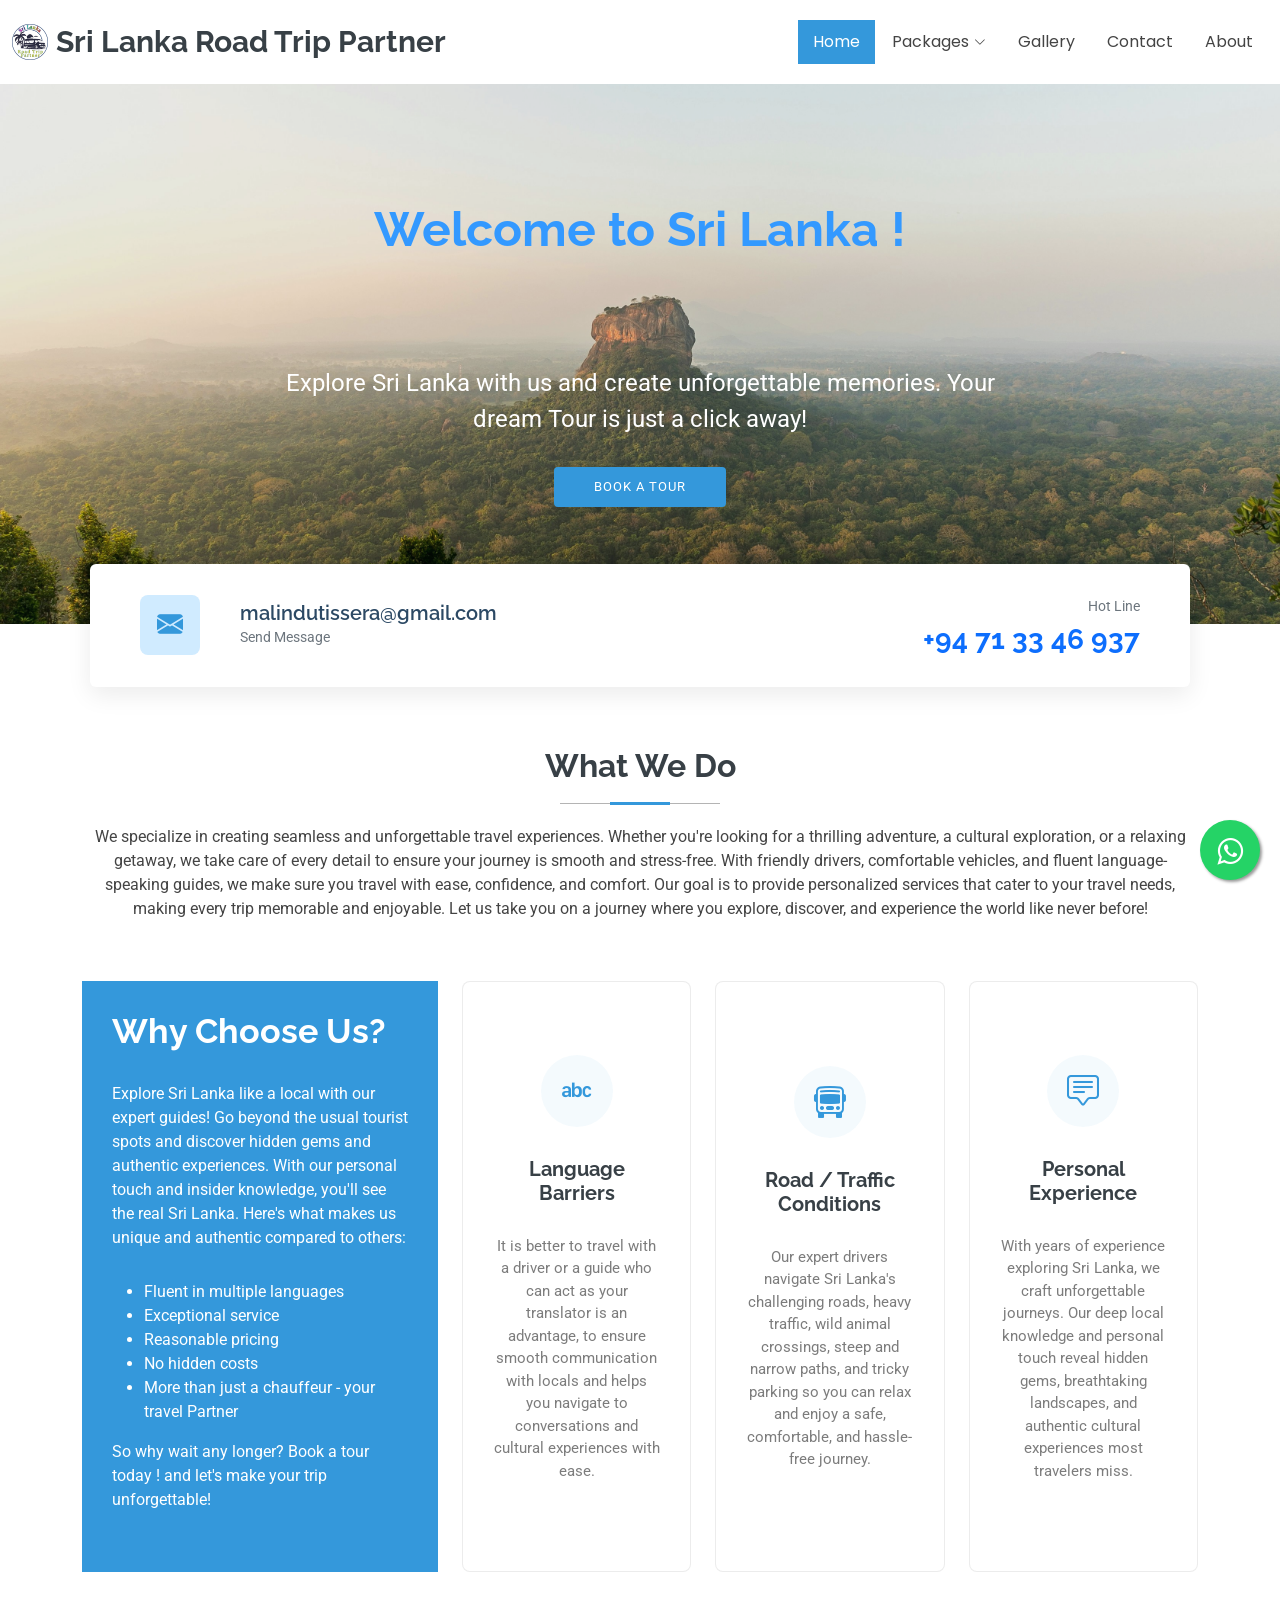
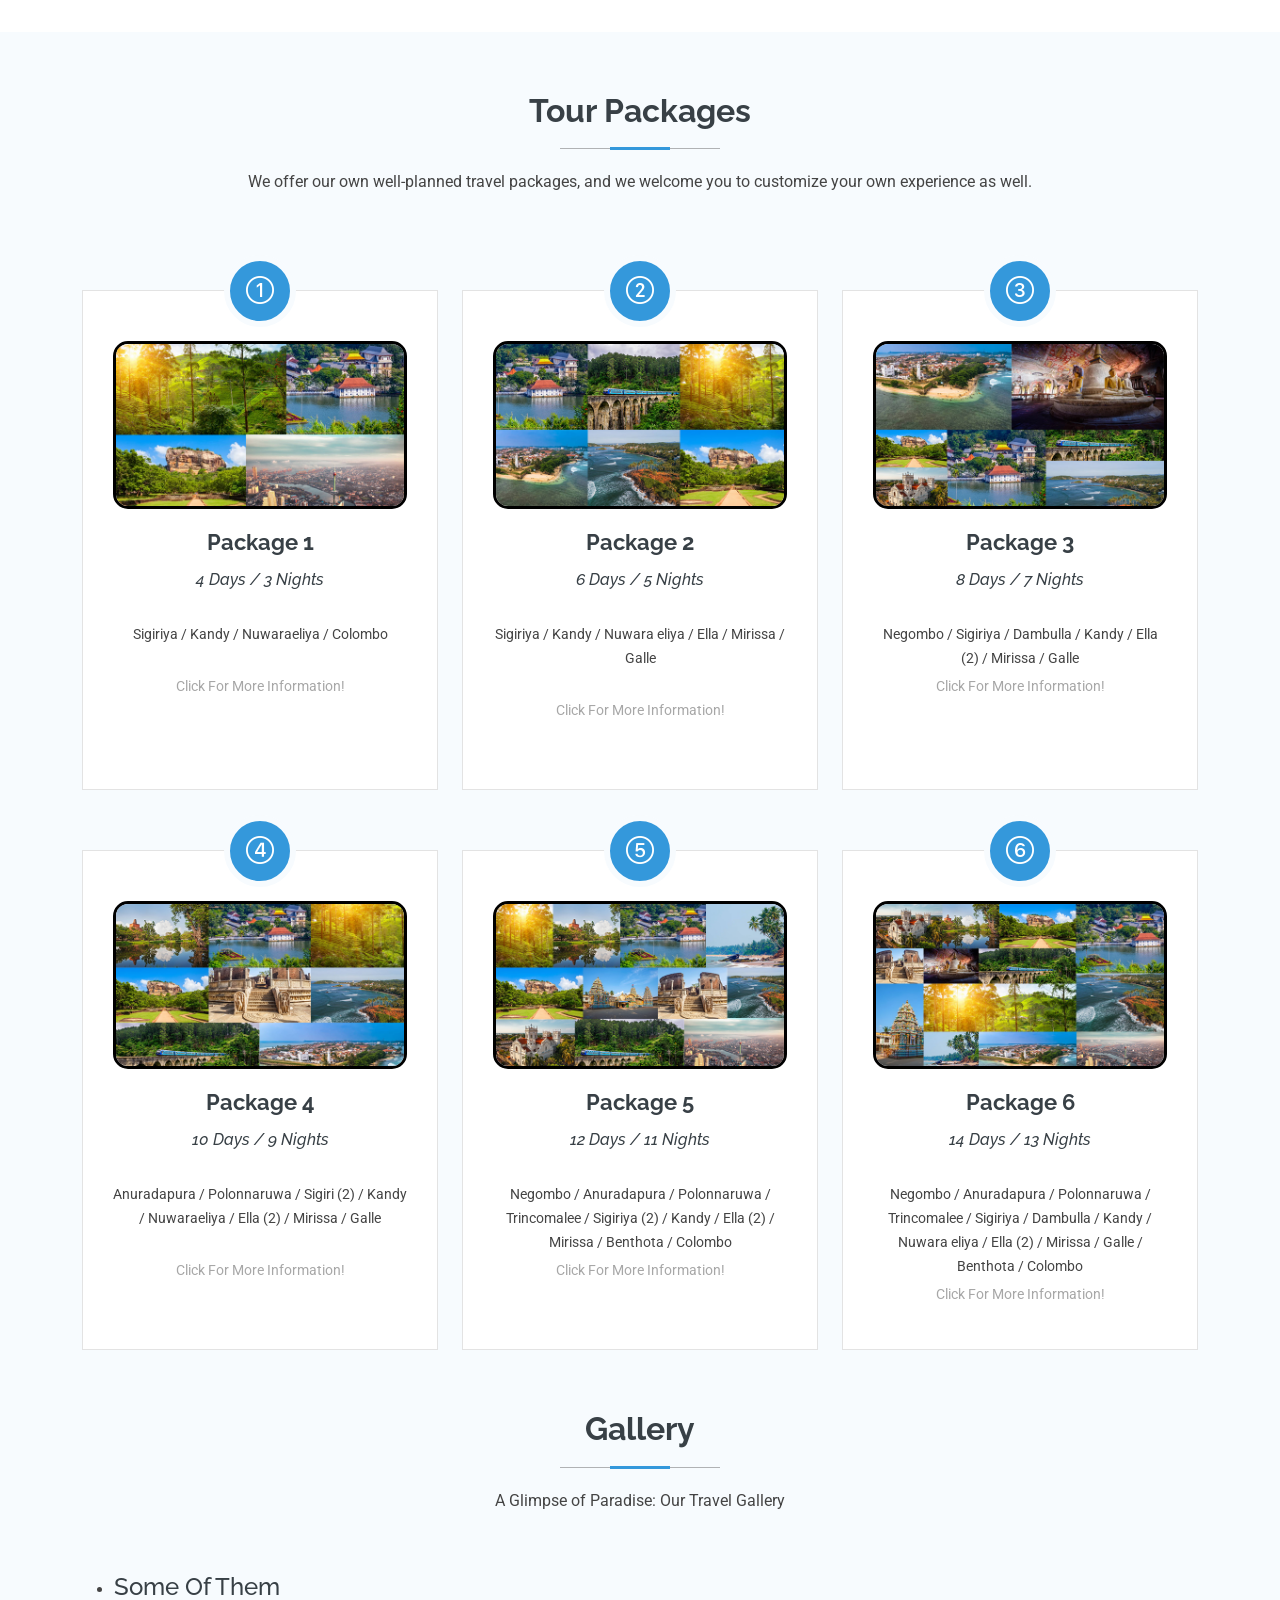
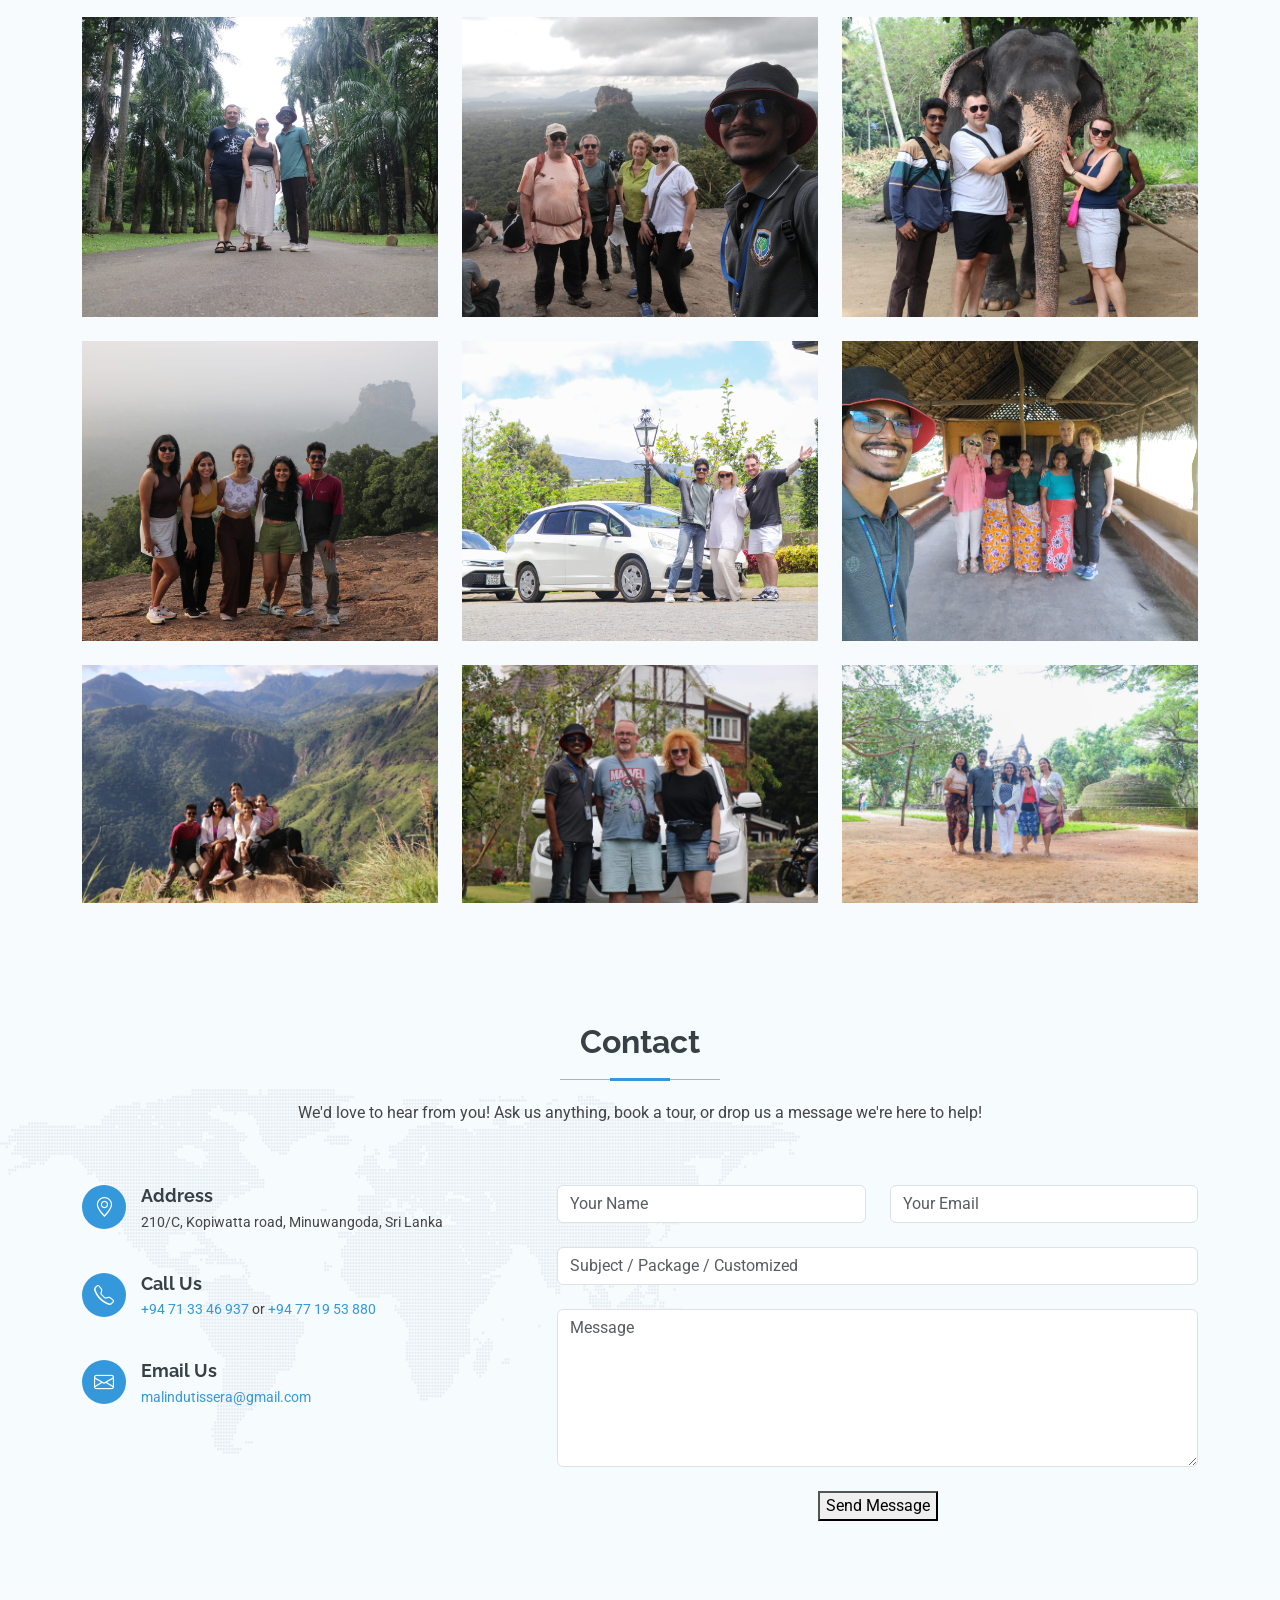
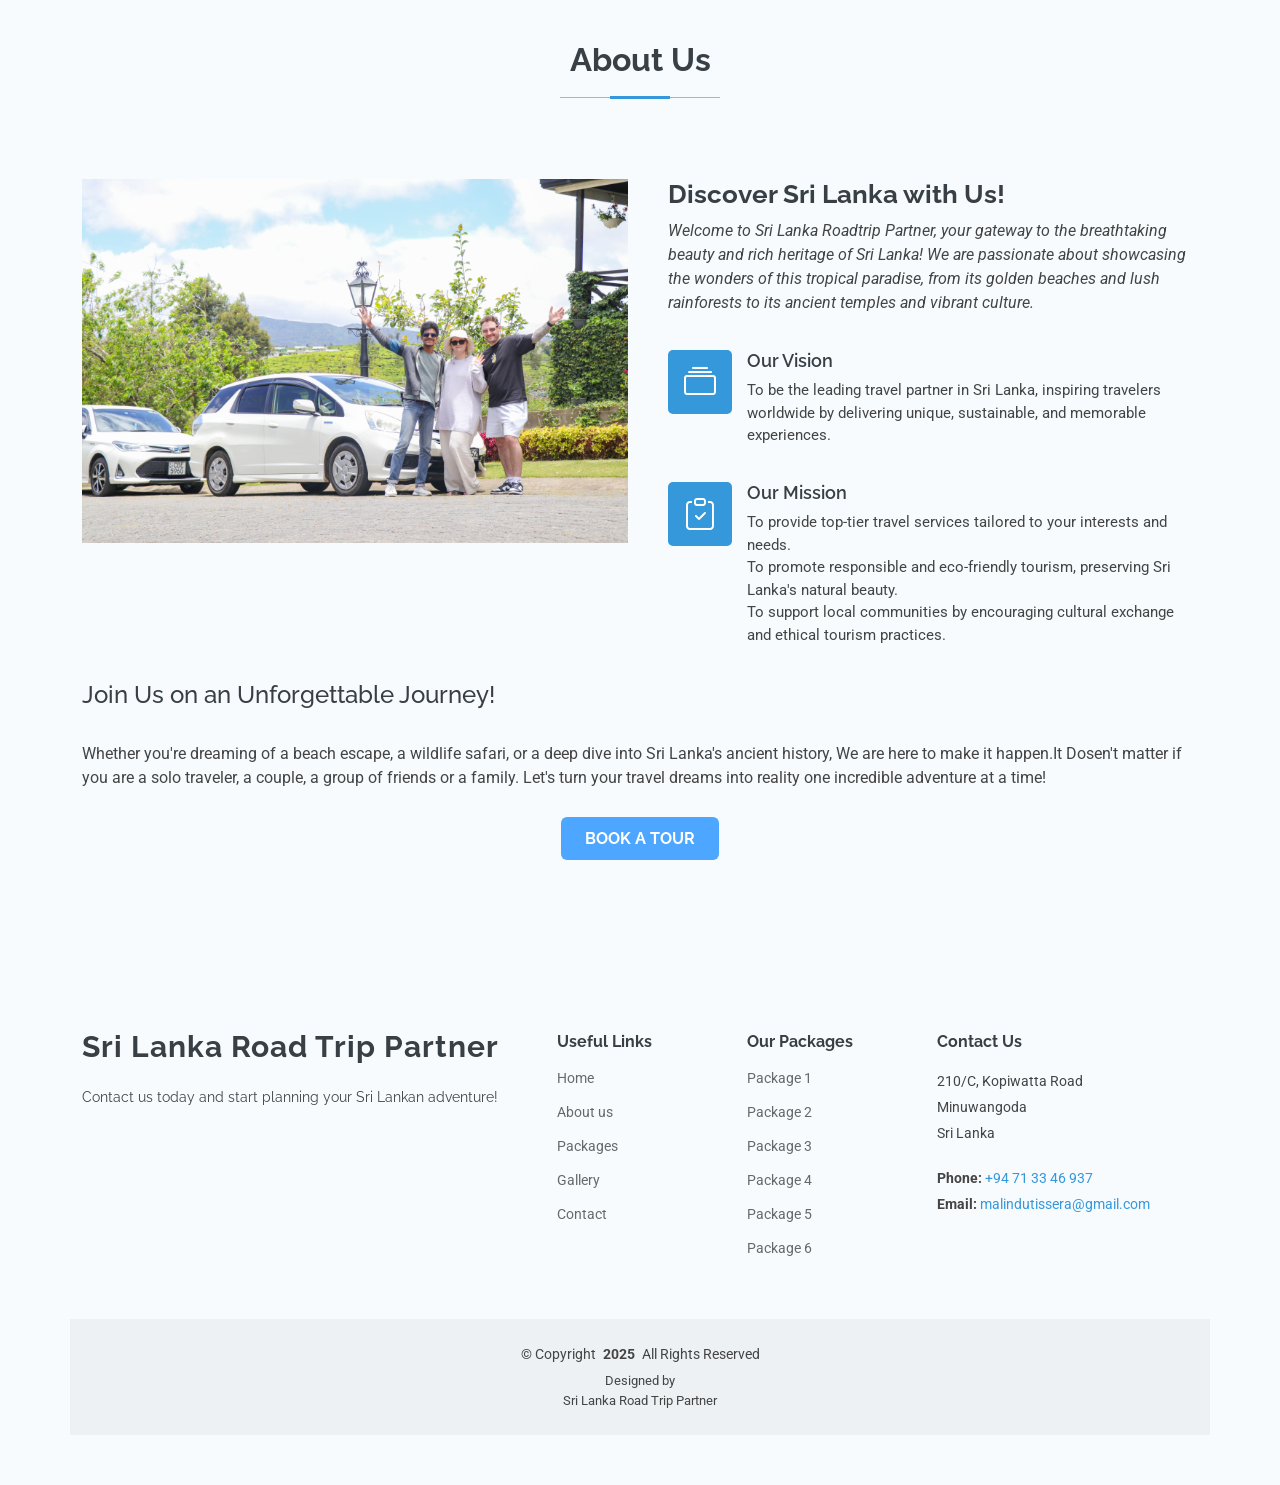
<file: index.html>
<!DOCTYPE html>
<html lang="en">

<head>
  <meta charset="utf-8">
  <meta content="width=device-width, initial-scale=1.0" name="viewport">
  <title>Sri Lanka Road Trip Partner</title>
  <meta name="description" content="">
  <meta name="keywords" content="">

  <!-- Favicons -->
  <link href="assets/img/favicon.png" rel="icon">
  <link href="assets/img/apple-touch-icon.png" rel="apple-touch-icon">

  <!-- Fonts -->
  <link href="https://fonts.googleapis.com" rel="preconnect">
  <link href="https://fonts.gstatic.com" rel="preconnect" crossorigin>
  <link href="https://fonts.googleapis.com/css2?family=Roboto:ital,wght@0,100;0,300;0,400;0,500;0,700;0,900;1,100;1,300;1,400;1,500;1,700;1,900&family=Poppins:ital,wght@0,100;0,200;0,300;0,400;0,500;0,600;0,700;0,800;0,900;1,100;1,200;1,300;1,400;1,500;1,600;1,700;1,800;1,900&family=Raleway:ital,wght@0,100;0,200;0,300;0,400;0,500;0,600;0,700;0,800;0,900;1,100;1,200;1,300;1,400;1,500;1,600;1,700;1,800;1,900&display=swap" rel="stylesheet">

  <!-- Vendor CSS Files -->
  <link href="assets/vendor/bootstrap/css/bootstrap.min.css" rel="stylesheet">
  <link href="assets/vendor/bootstrap-icons/bootstrap-icons.css" rel="stylesheet">
  <link href="assets/vendor/aos/aos.css" rel="stylesheet">
  <link href="assets/vendor/glightbox/css/glightbox.min.css" rel="stylesheet">
  <link href="assets/vendor/swiper/swiper-bundle.min.css" rel="stylesheet">

  <!-- Main CSS File -->
  <link href="assets/css/main.css" rel="stylesheet">

</head>

<body class="index-page">

  <header id="header" class="header d-flex align-items-center sticky-top">
    <div class="container-fluid position-relative d-flex align-items-center justify-content-between">

      <a href="index.html" class="logo d-flex align-items-center me-auto me-xl-0">
        <!-- Uncomment the line below if you also wish to use an image logo -->
        <img src="assets/img/favicon.png" alt="Logo">
        <h1 class="sitename">Sri Lanka Road Trip Partner</h1>
      </a>

      <nav id="navmenu" class="navmenu">
        <ul>
          <li><a href="#hero" class="active">Home</a></li> <!--
          <li><a href="#services">Packages</a></li> -->
          
          <li class="dropdown"><a href="#services"><span>Packages</span> <i class="bi bi-chevron-down toggle-dropdown"></i></a>
            <ul>
              <li><a href="service-details 1.html">Tour Package 1</a></li>
              <li><a href="service-details 2.html">Tour Package 2</a></li>
              <li><a href="service-details 3.html">Tour Package 3</a></li>
              <li><a href="service-details 4.html">Tour Package 4</a></li>
              <li><a href="service-details 5.html">Tour Package 5</a></li>
              <li><a href="service-details 6.html">Tour Package 6</a></li>
            </ul>
          </li>
          <li><a href="#gallery">Gallery</a></li>
          <li><a href="#contact">Contact</a></li>
          <li><a href="#about">About</a></li>
          </ul>
        <i class="mobile-nav-toggle d-xl-none bi bi-list"></i>
      </nav>
<!--
      <div class="header-social-links">
        <a href="#" class="twitter"><i class="bi bi-twitter-x"></i></a>
        <a href="#" class="facebook"><i class="bi bi-facebook"></i></a>
        <a href="#" class="instagram"><i class="bi bi-instagram"></i></a>
        <a href="#" class="linkedin"><i class="bi bi-linkedin"></i></a>
      </div>
    -->
    </div>
  </header>

  <main class="main">

    <!-- Hero Section -->
    <section id="hero" class="hero section dark-background">

      <img src="assets/img/hero-bg.jpg" alt="" data-aos="fade-in">

      <div class="container text-center" data-aos="fade-up" data-aos-delay="100">
        <div class="row justify-content-center">
          <div class="col-lg-8">
            <h2>Welcome to Sri Lanka !</h2> <br> <br> <br> <br>
            <p>Explore Sri Lanka with us and create unforgettable memories. Your dream Tour is just a click away!</p>
            <a href="Book A Tour.html" class="btn-get-started">Book a Tour</a>
          </div>
        </div>
      </div>

    </section><!-- /Hero Section -->

     <!-- Contact Strip Section -->
<div class="contact-strip-wrapper">
  <div class="contact-strip">

    <!-- Email Side -->
    <div class="contact-item">
  <div class="icon-box">
    <a href="mailto:malindutissera@gmail.com?subject=Tour%20Inquiry">
      <i class="bi bi-envelope-fill"></i>
      </div>
      <div class="contact-text">
        <a href="mailto:malindutissera@gmail.com"><h4>malindutissera@gmail.com</h4></a>
        <span>Send Message</span>
      </div>
    </div>

    <!-- Hotline Side -->
    <div class="contact-item hotline">
      <div class="contact-text text-end">
        <span class="hotline-label">Hot Line</span>
        <a href="tel:+94713346937"><h3>+94 71 33 46 937</h3></a>
      </div>
    </div>

  </div>
</div>


    <!-- What We Do Section -->
    <section id="what-we-do" class="what-we-do section">

      <!-- Section Title -->
      <div class="container section-title" data-aos="fade-up">
        <h2>What We Do</h2>
        <p> We specialize in creating seamless and unforgettable travel experiences. Whether you're looking for a thrilling adventure, a cultural exploration, or a relaxing getaway, we take care of every detail to ensure your journey is smooth and stress-free.

          With friendly drivers, comfortable vehicles, and fluent language-speaking guides, we make sure you travel with ease, confidence, and comfort. Our goal is to provide personalized services that cater to your travel needs, making every trip memorable and enjoyable.
          
          Let us take you on a journey where you explore, discover, and experience the world like never before! </p>
      </div><!-- End Section Title -->

      <div class="container">

        <div class="row gy-4">

          <div class="col-lg-4" data-aos="fade-up" data-aos-delay="100">
            <div class="why-box">
              <h3>Why Choose Us?</h3>
              <p>
              Explore Sri Lanka like a local with our expert guides! Go beyond the usual tourist spots and discover hidden gems and authentic experiences. With our personal touch and insider knowledge, you'll see the real Sri Lanka.  

Here's what makes us unique and authentic compared to others:  
<ul>
  <li>Fluent in multiple languages</li>
  <li>Exceptional service</li>
  <li>Reasonable pricing</li>
  <li>No hidden costs</li>
  <li>More than just a chauffeur - your travel Partner</li>
</ul> 
      So why wait any longer? Book a tour today ! and let's make your trip unforgettable!
              </p>
              <div class="text-center">
              </div>
            </div>
          </div><!-- End Why Box -->

          <div class="col-lg-8 d-flex align-items-stretch">
            <div class="row gy-4" data-aos="fade-up" data-aos-delay="200">

              <div class="col-xl-4">
                <div class="icon-box d-flex flex-column justify-content-center align-items-center">
                  <i class="bi bi-alphabet"></i>
                  <h4>Language Barriers</h4>
                  <p>It is better to travel with a driver or a guide who can act as your translator is an advantage, to ensure smooth communication with locals and helps you navigate to conversations and cultural experiences with ease.</p>
                </div>
              </div><!-- End Icon Box -->

              <div class="col-xl-4" data-aos="fade-up" data-aos-delay="300">
                <div class="icon-box d-flex flex-column justify-content-center align-items-center">
                  <i class="bi bi-bus-front"></i>
                  <h4>Road / Traffic Conditions</h4>
                  <p>Our expert drivers navigate Sri Lanka's challenging roads, heavy traffic, wild animal crossings, steep and narrow paths, and tricky parking   so you can relax and enjoy a safe, comfortable, and hassle-free journey.</p>
                </div>
              </div><!-- End Icon Box -->

              <div class="col-xl-4" data-aos="fade-up" data-aos-delay="400">
                <div class="icon-box d-flex flex-column justify-content-center align-items-center">
                  <i class="bi bi-chat-square-text"></i>
                  <h4>Personal Experience</h4>
                  <p>With years of experience exploring Sri Lanka, we craft unforgettable journeys. Our deep local knowledge and personal touch reveal hidden gems, breathtaking landscapes, and authentic cultural experiences most travelers miss.</p>
                </div>
              </div><!-- End Icon Box -->

            </div>
          </div>

        </div>

      </div>

    </section><!-- /What We Do Section -->

    
      <!--
    </section><!- /About Section ->

    <!- Skills Section ->
    <section id="skills" class="skills section">

      <div class="container" data-aos="fade-up" data-aos-delay="100">

        <div class="row skills-content skills-animation">

          <div class="col-lg-6">

            <div class="progress">
              <span class="skill"><span>HTML</span> <i class="val">100%</i></span>
              <div class="progress-bar-wrap">
                <div class="progress-bar" role="progressbar" aria-valuenow="100" aria-valuemin="0" aria-valuemax="100"></div>
              </div>
            </div><!- End Skills Item ->

            <div class="progress">
              <span class="skill"><span>CSS</span> <i class="val">90%</i></span>
              <div class="progress-bar-wrap">
                <div class="progress-bar" role="progressbar" aria-valuenow="90" aria-valuemin="0" aria-valuemax="100"></div>
              </div>
            </div><!- End Skills Item ->

            <div class="progress">
              <span class="skill"><span>JavaScript</span> <i class="val">75%</i></span>
              <div class="progress-bar-wrap">
                <div class="progress-bar" role="progressbar" aria-valuenow="75" aria-valuemin="0" aria-valuemax="100"></div>
              </div>
            </div><!- End Skills Item ->

          </div>

          <div class="col-lg-6">

            <div class="progress">
              <span class="skill"><span>PHP</span> <i class="val">80%</i></span>
              <div class="progress-bar-wrap">
                <div class="progress-bar" role="progressbar" aria-valuenow="80" aria-valuemin="0" aria-valuemax="100"></div>
              </div>
            </div><!- End Skills Item ->

            <div class="progress">
              <span class="skill"><span>WordPress/CMS</span> <i class="val">90%</i></span>
              <div class="progress-bar-wrap">
                <div class="progress-bar" role="progressbar" aria-valuenow="90" aria-valuemin="0" aria-valuemax="100"></div>
              </div>
            </div><!- End Skills Item ->

            <div class="progress">
              <span class="skill"><span>Photoshop</span> <i class="val">55%</i></span>
              <div class="progress-bar-wrap">
                <div class="progress-bar" role="progressbar" aria-valuenow="55" aria-valuemin="0" aria-valuemax="100"></div>
              </div>
            </div><!- End Skills Item ->

          </div>

        </div>

      </div>

    </section><!- /Skills Section ->

    <!- Stats Section ->
    <section id="stats" class="stats section">

      <div class="container" data-aos="fade-up" data-aos-delay="100">

        <div class="row gy-4">

          <div class="col-lg-3 col-md-6">
            <div class="stats-item text-center w-100 h-100">
              <span data-purecounter-start="0" data-purecounter-end="232" data-purecounter-duration="1" class="purecounter"></span>
              <p>Clients</p>
            </div>
          </div><!- End Stats Item ->

          <div class="col-lg-3 col-md-6">
            <div class="stats-item text-center w-100 h-100">
              <span data-purecounter-start="0" data-purecounter-end="521" data-purecounter-duration="1" class="purecounter"></span>
              <p>Projects</p>
            </div>
          </div><!- End Stats Item ->

          <div class="col-lg-3 col-md-6">
            <div class="stats-item text-center w-100 h-100">
              <span data-purecounter-start="0" data-purecounter-end="1453" data-purecounter-duration="1" class="purecounter"></span>
              <p>Hours Of Support</p>
            </div>
          </div><!- End Stats Item ->

          <div class="col-lg-3 col-md-6">
            <div class="stats-item text-center w-100 h-100">
              <span data-purecounter-start="0" data-purecounter-end="32" data-purecounter-duration="1" class="purecounter"></span>
              <p>Workers</p>
            </div>
          </div><!- End Stats Item ->

        </div>

      </div>

    </section><!- /Stats Section -> --> 

    <!-- Services Section -->
    <section id="services" class="services section light-background">

      <!-- Section Title -->
      <div class="container section-title" data-aos="fade-up">
        <h2>Tour Packages</h2></a>
        <p>We offer our own well-planned travel packages, and we welcome you to customize your own experience as well.</p>
      </div><!-- End Section Title -->

      <div class="container">

        <div class="row gy-4">

          <div class="col-lg-4 col-md-6" data-aos="fade-up" data-aos-delay="100">
            <div class="service-item  position-relative" style="height: 500px;">
              <div class="icon">
                <i class="bi bi-1-circle"></i>
              </div>
              <div><img src="P/Package Pics 1.jpg" alt="" srcset="" class="service-img"style="border: 3px solid black; border-radius: 15px;>
              <a href="service-details 1.html" class="stretched-link">
                <h3>Package 1</h3>
                <i><h6>4 Days / 3 Nights</h6></i>
              </a> <br> 
              <p>Sigiriya / Kandy / Nuwaraeliya / Colombo</p>
              <br>
              <br>
              
              <div>
              <p class="more-info">Click For More Information!</p>
              </div>
              <a href="service-details 1.html" class="stretched-link"></a>
              </div>
            </div>
          </div><!-- End Service Item -->

          <div class="col-lg-4 col-md-6" data-aos="fade-up" data-aos-delay="200">
            <div class="service-item  position-relative" style="height: 500px;">
              <div class="icon">
                <i class="bi bi-2-circle"></i>
              </div>
              <div><img src="P/Package Pics 2.jpg" alt="" srcset="" class="service-img"style="border: 3px solid black; border-radius: 15px;>
              <a href="service-details 2.html" class="stretched-link">
                <h3>Package 2</h3>
                <i><h6>6 Days / 5 Nights</h6></i>
              </a> <br></div>
              <p>Sigiriya / Kandy / Nuwara eliya / Ella / Mirissa / Galle</p>
              <br>
              <br>
              
              <div>
              <p class="more-info">Click For More Information!</p>
              </div>
              <a href="service-details 2.html" class="stretched-link"></a>
            </div>
          </div><!-- End Service Item -->

          <div class="col-lg-4 col-md-6" data-aos="fade-up" data-aos-delay="300">
            <div class="service-item  position-relative" style="height: 500px;">
              <div class="icon">
                <i class="bi bi-3-circle"></i>
              </div>
              <div><img src="P/Package Pics 3.jpg" alt="" srcset="" class="service-img"style="border: 3px solid black; border-radius: 15px;>
              <a href="service-details 3.html" class="stretched-link">
                <h3>Package 3</h3>
                <i><h6>8 Days / 7 Nights</h6></i>
              </a> <br> </div>
              <p>Negombo / Sigiriya / Dambulla / Kandy / Ella (2) / Mirissa / Galle</p>
              <br>
              
              <div>
             <p class="more-info">Click For More Information!</p>
              </div>
              <a href="service-details 3.html" class="stretched-link"></a>
            </div>
          </div><!-- End Service Item -->

          <div class="col-lg-4 col-md-6" data-aos="fade-up" data-aos-delay="400">
            <div class="service-item  position-relative" style="height: 500px;">
              <div class="icon">
                <i class="bi bi-4-circle"></i>
              </div>
              <div><img src="P/Package Pics 4.jpg" alt="" srcset="" class="service-img"style="border: 3px solid black; border-radius: 15px;>
              <a href="service-details 4.html" class="stretched-link">
                <h3>Package 4</h3>
                <i><h6>10 Days / 9 Nights</h6></i>
              </a> <br> </div>
              <p>Anuradapura / Polonnaruwa / Sigiri (2) / Kandy / Nuwaraeliya / Ella (2) / Mirissa / Galle </p>
              <br>
              <br>
              
              <div>
              <p class="more-info">Click For More Information!</p>
              </div>
              <a href="service-details 4.html" class="stretched-link"></a>
            </div>
          </div><!-- End Service Item -->

          <div class="col-lg-4 col-md-6" data-aos="fade-up" data-aos-delay="500">
            <div class="service-item  position-relative" style="height: 500px;">
              <div class="icon">
                <i class="bi bi-5-circle"></i>
              </div>
              <div><img src="P/Package Pics 5.jpg" alt="" srcset="" class="service-img"style="border: 3px solid black; border-radius: 15px;>
              <a href="service-details 5.html" class="stretched-link">
                <h3>Package 5</h3>
                <i><h6>12 Days / 11 Nights</h6></i>
              </a> <br></div>
              <p>Negombo / Anuradapura / Polonnaruwa / Trincomalee / Sigiriya (2) / Kandy / Ella (2) / Mirissa / Benthota / Colombo </p>
              <br>
              
              <div>
              <p class="more-info">Click For More Information!</p>
              </div>
              <a href="service-details 5.html" class="stretched-link"></a>
            </div>
          </div><!-- End Service Item -->

          <div class="col-lg-4 col-md-6" data-aos="fade-up" data-aos-delay="600">
            <div class="service-item  position-relative" style="height: 500px;">
              <div class="icon">
                <i class="bi bi-6-circle"></i>
              </div>
              <div><img src="P/Package Pics 6.jpg" alt="" srcset="" class="service-img"style="border: 3px solid black; border-radius: 15px;>
              <a href="service-details 6.html" class="stretched-link">
                <h3>Package 6</h3>
                <i><h6>14 Days / 13 Nights</h6></i>
              </a> <br></div>
              <p>Negombo / Anuradapura / Polonnaruwa / Trincomalee / Sigiriya / Dambulla / Kandy / Nuwara eliya / Ella (2) / Mirissa / Galle / Benthota / Colombo </p>
              <br>
              
              <div>
              <p class="more-info">Click For More Information!</p>
              </div>
              <a href="service-details 6.html" class="stretched-link"></a>
            </div>
          </div><!-- End Service Item -->

        </div>

      </div>

      <!--

    </section><!- /Services Section ->

    <!- /Portfolio Section ->
    
    <!- Comments Section ->
    <section id="testimonials" class="testimonials section light-background">

      <!- Section Title ->
      <div class="container section-title" data-aos="fade-up">
        <h2>Themed Travel Packages</h2>
        <p>Customized Journeys Based on Your Interests</p>
      </div><!- End Section Title ->

      <div class="container" data-aos="fade-up" data-aos-delay="100">

        <div class="swiper init-swiper">
          <script type="application/json" class="swiper-config">
            {
              "loop": true,
              "speed": 600,
              "autoplay": {
                "delay": 5000
              },
              "slidesPerView": "auto",
              "pagination": {
                "el": ".swiper-pagination",
                "type": "bullets",
                "clickable": true
              },
              "breakpoints": {
                "320": {
                  "slidesPerView": 1,
                  "spaceBetween": 40
                },
                "1200": {
                  "slidesPerView": 3,
                  "spaceBetween": 10
                }
              }
            }
          </script>
          <div class="swiper-wrapper">

            <div class="swiper-slide">
              <div class="testimonial-item"> <!-
                <img src="assets/img/testimonials/testimonials-1.jpg" class="testimonial-img" alt=""> ->
                <h3>Saul Goodman</h3> <!-
                <h4>Ceo &amp; Founder</h4>
                <div class="stars">
                  <i class="bi bi-star-fill"></i><i class="bi bi-star-fill"></i><i class="bi bi-star-fill"></i><i class="bi bi-star-fill"></i><i class="bi bi-star-fill"></i>
                </div>
                <p> ->
                  <i class="bi bi-quote quote-icon-left"></i> 
                  <span>Proin iaculis purus consequat sem cure digni ssim donec porttitora entum suscipit rhoncus. Accusantium quam, ultricies eget id, aliquam eget nibh et. Maecen aliquam, risus at semper.</span>
                  <i class="bi bi-quote quote-icon-right"></i>
                </p>
              </div>
            </div><!- End testimonial item ->
          

            <div class="swiper-slide">
              <div class="testimonial-item"> <!-
                <img src="assets/img/testimonials/testimonials-2.jpg" class="testimonial-img" alt=""> ->
                <h3>Sara Wilsson</h3> <!-
                <h4>Designer</h4>
                <div class="stars">
                  <i class="bi bi-star-fill"></i><i class="bi bi-star-fill"></i><i class="bi bi-star-fill"></i><i class="bi bi-star-fill"></i><i class="bi bi-star-fill"></i>
                </div> 
                <p> ->
                  <i class="bi bi-quote quote-icon-left"></i>
                  <span>Export tempor illum tamen malis malis eram quae irure esse labore quem cillum quid cillum eram malis quorum velit fore eram velit sunt aliqua noster fugiat irure amet legam anim culpa.</span>
                  <i class="bi bi-quote quote-icon-right"></i>
                </p>
              </div>
            </div><!- End testimonial item ->
          
            <div class="swiper-slide">
              <div class="testimonial-item"> <!-
                <img src="assets/img/testimonials/testimonials-3.jpg" class="testimonial-img" alt=""> ->
                <h3>Jena Karlis</h3> <!-
                <h4>Store Owner</h4>
                <div class="stars">
                  <i class="bi bi-star-fill"></i><i class="bi bi-star-fill"></i><i class="bi bi-star-fill"></i><i class="bi bi-star-fill"></i><i class="bi bi-star-fill"></i>
                </div>
                <p> ->
                  <i class="bi bi-quote quote-icon-left"></i>
                  <span>Enim nisi quem export duis labore cillum quae magna enim sint quorum nulla quem veniam duis minim tempor labore quem eram duis noster aute amet eram fore quis sint minim.</span>
                  <i class="bi bi-quote quote-icon-right"></i>
                </p>
              </div>
            </div><!- End testimonial item ->

            <div class="swiper-slide">
              <div class="testimonial-item"> <!-
                <img src="assets/img/testimonials/testimonials-4.jpg" class="testimonial-img" alt=""> ->
                <h3>Matt Brandon</h3> <!-
                <h4>Freelancer</h4>
                <div class="stars">
                  <i class="bi bi-star-fill"></i><i class="bi bi-star-fill"></i><i class="bi bi-star-fill"></i><i class="bi bi-star-fill"></i><i class="bi bi-star-fill"></i>
                </div> 
                <p> ->
                  <i class="bi bi-quote quote-icon-left"></i>
                  <span>Fugiat enim eram quae cillum dolore dolor amet nulla culpa multos export minim fugiat minim velit minim dolor enim duis veniam ipsum anim magna sunt elit fore quem dolore labore illum veniam.</span>
                  <i class="bi bi-quote quote-icon-right"></i>
                </p>
              </div>
            </div><!- End testimonial item ->

            <div class="swiper-slide">
              <div class="testimonial-item"> <!-
                <img src="assets/img/testimonials/testimonials-5.jpg" class="testimonial-img" alt=""> ->
                <h3>John Larson</h3> <!-
                <h4>Entrepreneur</h4>
                <div class="stars">
                  <i class="bi bi-star-fill"></i><i class="bi bi-star-fill"></i><i class="bi bi-star-fill"></i><i class="bi bi-star-fill"></i><i class="bi bi-star-fill"></i>
                </div> 
                <p> ->
                  <i class="bi bi-quote quote-icon-left"></i>
                  <span>Quis quorum aliqua sint quem legam fore sunt eram irure aliqua veniam tempor noster veniam enim culpa labore duis sunt culpa nulla illum cillum fugiat legam esse veniam culpa fore nisi cillum quid.</span>
                  <i class="bi bi-quote quote-icon-right"></i>
                </p>
              </div>
            </div><!- End testimonial item ->

          </div>
          <div class="swiper-pagination"></div>
        </div>

      </div>

    </section>

  -->

    <!-- Portfolio Section -->
    <section id="gallery" class="gallery section">

      <!-- Section Title -->
      <div class="container section-title" data-aos="fade-up">
        <h2>Gallery</h2>
        <p>A Glimpse of Paradise: Our Travel Gallery</p>
      </div><!-- End Section Title -->

      <div class="container">

        <div class="isotope-layout" data-default-filter="*" data-layout="masonry" data-sort="original-order">

          <ul class="portfolio-filters isotope-filters" data-aos="fade-up" data-aos-delay="100">
            <li data-filter="*" class="filter-active"><h4>Some Of Them</h4></li> <!--
            <li data-filter=".filter-app">App</li>
            <li data-filter=".filter-product">Product</li>
            <li data-filter=".filter-branding">Branding</li>
            <li data-filter=".filter-books">Books</li>        -->
          </ul><!-- End Portfolio Filters -->

          <div class="row gy-4 isotope-container" data-aos="fade-up" data-aos-delay="200">

            <div class="col-lg-4 col-md-6 portfolio-item isotope-item filter-app">
              <img src="Tourism Photoes/1.jpeg" class="img-fluid fixed-height-img" alt="" height=""> <!--
              <div class="portfolio-info">
                <h4>App 1</h4>
                <p>Lorem ipsum, dolor sit amet consectetur</p>
                <a href="assets/img/portfolio/app-1.jpg" title="App 1" data-gallery="portfolio-gallery-app" class="glightbox preview-link"><i class="bi bi-zoom-in"></i></a>
                <a href="portfolio-details.html" title="More Details" class="details-link"><i class="bi bi-link-45deg"></i></a>
              </div> -->
            </div><!-- End Portfolio Item -->

            <div class="col-lg-4 col-md-6 portfolio-item isotope-item filter-product">
              <img src="Tourism Photoes/2.jpeg" class="img-fluid fixed-height-img" alt="" height=""> <!--
              <div class="portfolio-info">
                <h4>Product 1</h4>
                <p>Lorem ipsum, dolor sit amet consectetur</p>
                <a href="assets/img/portfolio/product-1.jpg" title="Product 1" data-gallery="portfolio-gallery-product" class="glightbox preview-link"><i class="bi bi-zoom-in"></i></a>
                <a href="portfolio-details.html" title="More Details" class="details-link"><i class="bi bi-link-45deg"></i></a>
              </div> -->
            </div><!-- End Portfolio Item -->

            <div class="col-lg-4 col-md-6 portfolio-item isotope-item filter-branding">
              <img src="Tourism Photoes/3.jpeg" class="img-fluid fixed-height-img" alt=""> <!--
              <div class="portfolio-info">
                <h4>Branding 1</h4>
                <p>Lorem ipsum, dolor sit amet consectetur</p>
                <a href="assets/img/portfolio/branding-1.jpg" title="Branding 1" data-gallery="portfolio-gallery-branding" class="glightbox preview-link"><i class="bi bi-zoom-in"></i></a>
                <a href="portfolio-details.html" title="More Details" class="details-link"><i class="bi bi-link-45deg"></i></a>
              </div> -->
            </div><!-- End Portfolio Item -->

            <div class="col-lg-4 col-md-6 portfolio-item isotope-item filter-books">
              <img src="Tourism Photoes/4.jpeg" class="img-fluid fixed-height-img" alt=""> <!--
              <div class="portfolio-info">
                <h4>Books 1</h4>
                <p>Lorem ipsum, dolor sit amet consectetur</p>
                <a href="assets/img/portfolio/books-1.jpg" title="Branding 1" data-gallery="portfolio-gallery-book" class="glightbox preview-link"><i class="bi bi-zoom-in"></i></a>
                <a href="portfolio-details.html" title="More Details" class="details-link"><i class="bi bi-link-45deg"></i></a>
              </div> -->
            </div><!-- End Portfolio Item -->

            <div class="col-lg-4 col-md-6 portfolio-item isotope-item filter-app">
              <img src="Tourism Photoes/5.jpg" class="img-fluid fixed-height-img" alt=""> <!--
              <div class="portfolio-info">
                <h4>App 2</h4>
                <p>Lorem ipsum, dolor sit amet consectetur</p>
                <a href="assets/img/portfolio/app-2.jpg" title="App 2" data-gallery="portfolio-gallery-app" class="glightbox preview-link"><i class="bi bi-zoom-in"></i></a>
                <a href="portfolio-details.html" title="More Details" class="details-link"><i class="bi bi-link-45deg"></i></a>
              </div> -->
            </div><!-- End Portfolio Item -->

            <div class="col-lg-4 col-md-6 portfolio-item isotope-item filter-product">
              <img src="Tourism Photoes/6.jpeg" class="img-fluid fixed-height-img" alt=""> <!--
              <div class="portfolio-info">
                <h4>Product 2</h4>
                <p>Lorem ipsum, dolor sit amet consectetur</p>
                <a href="assets/img/portfolio/product-2.jpg" title="Product 2" data-gallery="portfolio-gallery-product" class="glightbox preview-link"><i class="bi bi-zoom-in"></i></a>
                <a href="portfolio-details.html" title="More Details" class="details-link"><i class="bi bi-link-45deg"></i></a>
              </div> -->
            </div><!-- End Portfolio Item -->



            <div class="col-lg-4 col-md-6 portfolio-item isotope-item filter-branding">
              <img src="Tourism Photoes/7.jpeg" class="img-fluid" alt=""> <!--
              <div class="portfolio-info">
                <h4>Branding 2</h4>
                <p>Lorem ipsum, dolor sit amet consectetur</p>
                <a href="assets/img/portfolio/branding-2.jpg" title="Branding 2" data-gallery="portfolio-gallery-branding" class="glightbox preview-link"><i class="bi bi-zoom-in"></i></a>
                <a href="portfolio-details.html" title="More Details" class="details-link"><i class="bi bi-link-45deg"></i></a>
              </div> -->
            </div><!-- End Portfolio Item -->

            <div class="col-lg-4 col-md-6 portfolio-item isotope-item filter-books"> 
              <img src="Tourism Photoes/8.jpeg" class="img-fluid" alt=""> <!--
              <div class="portfolio-info">
                <h4>Books 2</h4>
                <p>Lorem ipsum, dolor sit amet consectetur</p>
                <a href="assets/img/portfolio/books-2.jpg" title="Branding 2" data-gallery="portfolio-gallery-book" class="glightbox preview-link"><i class="bi bi-zoom-in"></i></a>
                <a href="portfolio-details.html" title="More Details" class="details-link"><i class="bi bi-link-45deg"></i></a>
              </div> -->
            </div><!-- End Portfolio Item -->

            <div class="col-lg-4 col-md-6 portfolio-item isotope-item filter-app">
              <img src="Tourism Photoes/9.jpeg" class="img-fluid" alt=""> <!--
              <div class="portfolio-info">
                <h4>App 3</h4>
                <p>Lorem ipsum, dolor sit amet consectetur</p>
                <a href="assets/img/portfolio/app-3.jpg" title="App 3" data-gallery="portfolio-gallery-app" class="glightbox preview-link"><i class="bi bi-zoom-in"></i></a>
                <a href="portfolio-details.html" title="More Details" class="details-link"><i class="bi bi-link-45deg"></i></a>
              </div> -->
            </div><!-- End Portfolio Item -->
<!--
            <div class="col-lg-4 col-md-6 portfolio-item isotope-item filter-product">
              <img src="Tourism Photoes/10.jpeg" class="img-fluid" alt=""> --> <!--
              <div class="portfolio-info">
                <h4>Product 3</h4>
                <p>Lorem ipsum, dolor sit amet consectetur</p>
                <a href="assets/img/portfolio/product-3.jpg" title="Product 3" data-gallery="portfolio-gallery-product" class="glightbox preview-link"><i class="bi bi-zoom-in"></i></a>
                <a href="portfolio-details.html" title="More Details" class="details-link"><i class="bi bi-link-45deg"></i></a>
              </div> -->
            </div><!-- End Portfolio Item -->
<!--
            <div class="col-lg-4 col-md-6 portfolio-item isotope-item filter-branding">
              <img src="Tourism Photoes/11.jpeg" class="img-fluid" alt=""> --> <!--
              <div class="portfolio-info">
                <h4>Branding 3</h4>
                <p>Lorem ipsum, dolor sit amet consectetur</p>
                <a href="assets/img/portfolio/branding-3.jpg" title="Branding 2" data-gallery="portfolio-gallery-branding" class="glightbox preview-link"><i class="bi bi-zoom-in"></i></a>
                <a href="portfolio-details.html" title="More Details" class="details-link"><i class="bi bi-link-45deg"></i></a>
              </div> -->
            </div><!-- End Portfolio Item -->
<!--
            <div class="col-lg-4 col-md-6 portfolio-item isotope-item filter-books">
              <img src="Tourism Photoes/12.jpeg" class="img-fluid" alt=""> --> <!-- 
              <div class="portfolio-info">
                <h4>Books 3</h4>
                <p>Lorem ipsum, dolor sit amet consectetur</p>
                <a href="assets/img/portfolio/books-3.jpg" title="Branding 3" data-gallery="portfolio-gallery-book" class="glightbox preview-link"><i class="bi bi-zoom-in"></i></a>
                <a href="portfolio-details.html" title="More Details" class="details-link"><i class="bi bi-link-45deg"></i></a>
              </div> 


            -->
            </div><!-- End Portfolio Item --> 

          </div><!-- End Portfolio Container -->

        </div>

      </div>

    </section><!-- /Testimonials Section -->
  
    
  <!-- <!- Team Section -- 
    <section class="team-15 team section" id="team">
      <!- Section Title --
      <div class="container section-title" data-aos="fade-up">
        <h2>Team</h2>
        <p>Necessitatibus eius consequatur ex aliquid fuga eum quidem sint consectetur velit</p>
      </div><!- End Section Title -- -->
<!--
      <div class="content">
        <div class="container">

          <div class="row">
            <div class="col-lg-3 col-md-6 mb-4">
              <div class="person">
                <figure>
                  <img src="assets/img/team/team-1.jpg" alt="Image" class="img-fluid">
                  <div class="social">
                    <a href="#"><span class="bi bi-facebook"></span></a>
                    <a href="#"><span class="bi bi-twitter-x"></span></a>
                    <a href="#"><span class="bi bi-linkedin"></span></a>
                  </div>
                </figure>
                <div class="person-contents">
                  <h3>Joshua Stefan</h3>
                  <span class="position">Web Development</span>
                </div>
              </div>
            </div>

            <div class="col-lg-3 col-md-6 mb-4">
              <div class="person">
                <figure>
                  <img src="assets/img/team/team-2.jpg" alt="Image" class="img-fluid">
                  <div class="social">
                    <a href="#"><span class="bi bi-facebook"></span></a>
                    <a href="#"><span class="bi bi-twitter-x"></span></a>
                    <a href="#"><span class="bi bi-linkedin"></span></a>
                  </div>
                </figure>
                <div class="person-contents">
                  <h3>Sheena Anderson</h3>
                  <span class="position">Marketing</span>
                </div>
              </div>
            </div>

            <div class="col-lg-3 col-md-6 mb-4">
              <div class="person">
                <figure>
                  <img src="assets/img/team/team-3.jpg" alt="Image" class="img-fluid">
                  <div class="social">
                    <a href="#"><span class="bi bi-facebook"></span></a>
                    <a href="#"><span class="bi bi-twitter-x"></span></a>
                    <a href="#"><span class="bi bi-linkedin"></span></a>
                  </div>
                </figure>
                <div class="person-contents">
                  <h3>Evan Smith</h3>
                  <span class="position">Content</span>
                </div>
              </div>
            </div>

            <div class="col-lg-3 col-md-6 mb-4">
              <div class="person">
                <figure>
                  <img src="assets/img/team/team-4.jpg" alt="Image" class="img-fluid">
                  <div class="social">
                    <a href="#"><span class="bi bi-facebook"></span></a>
                    <a href="#"><span class="bi bi-twitter-x"></span></a>
                    <a href="#"><span class="bi bi-linkedin"></span></a>
                  </div>
                </figure>
                <div class="person-contents">
                  <h3>Kaylie Jones</h3>
                  <span class="position">Accountant</span>
                </div>
              </div>
            </div>

          </div>
        </div>
      </div>

    </section>--> <!-- /Team Section -->

    <!-- Contact Section -->
    <section id="contact" class="contact section">

      <!-- Section Title -->
      <div class="container section-title" data-aos="fade-up">
        <h2>Contact</h2>
        <p>We'd love to hear from you! Ask us anything, book a tour, or drop us a message we're here to help!</p>
      </div><!-- End Section Title -->

      <div class="container position-relative" data-aos="fade-up" data-aos-delay="100">

        <div class="row gy-4">

          <div class="col-lg-5">
            <div class="info-item d-flex" data-aos="fade-up" data-aos-delay="200">
              <i class="bi bi-geo-alt flex-shrink-0"></i>
              <div>
                <h3>Address</h3>
                <p>210/C, Kopiwatta road, Minuwangoda, Sri Lanka</p>
              </div>
            </div><!-- End Info Item -->

            <div class="info-item d-flex" data-aos="fade-up" data-aos-delay="300">
              <i class="bi bi-telephone flex-shrink-0"></i>
              <div>
                <h3>Call Us</h3>
                <p><a href="tel:+94713346937">+94 71 33 46 937</a> or <a href="tel:+94771953880">+94 77 19 53 880</a></p>
              </div>
            </div><!-- End Info Item -->

            <div class="info-item d-flex" data-aos="fade-up" data-aos-delay="400">
              <i class="bi bi-envelope flex-shrink-0"></i>
              <div>
                <h3>Email Us</h3>
                <a href="mailto:malindutissera@gmail.com"><p>malindutissera@gmail.com</p></a>
              </div>
            </div><!-- End Info Item --> 

          </div>

         <div class="col-lg-7">
  <form id="contactForm" 
        action="https://docs.google.com/forms/d/e/1FAIpQLSfdJ2H2gSejHmCCyPcC7TyNJl0uOvP2Se890MAv5xuPoil8GQ/formResponse" 
        method="POST" 
        target="hidden_iframe" 
        data-aos="fade-up" 
        data-aos-delay="500"
        onsubmit="handleSubmit();">

    <div class="row gy-4">

      <div class="col-md-6">
        <input type="text" name="entry.1204726836" class="form-control" placeholder="Your Name" required>
      </div>

      <div class="col-md-6">
  <input type="email" id="emailInput" name="entry.1149177252" class="form-control" placeholder="Your Email" required>
</div>

      <div class="col-md-12">
        <input type="text" name="entry.1656677555" class="form-control" placeholder="Subject / Package / Customized" required>
      </div>

      <div class="col-md-12">
        <textarea name="entry.805567250" class="form-control" rows="6" placeholder="Message" required></textarea>
      </div>

      <div class="col-md-12 text-center">
        <div class="loading" id="loading" style="display:none;">Loading...</div>
        <div class="error-message" id="errorMessage" style="display:none; color:red;"></div>
        <div class="sent-message" id="confirmationMessage" style="display:none; color:green;">✅ Your message has been sent. Thank you!</div>

        <button type="submit">Send Message</button>
                </div>

              </div>
            </form>
          </div><!-- End Contact Form -->

        </div>

      </div>

    </section><!-- /Contact Section -->

    <!-- About Section -->
    <section id="about" class="about section">

      <!-- Section Title -->
      <div class="container section-title" data-aos="fade-up">
        <h2>About Us</h2> <!--
        <p>Necessitatibus eius consequatur ex aliquid fuga eum quidem sint consectetur velit</p>
      -->
      </div><!-- End Section Title -->

      <div class="container">

        <div class="row gy-3">

          <div class="col-lg-6" data-aos="fade-up" data-aos-delay="100">
            <img src="About/1.jpg" alt="" class="img-fluid">
          </div>

          <div class="col-lg-6 d-flex flex-column justify-content-center" data-aos="fade-up" data-aos-delay="200">
            <div class="about-content ps-0 ps-lg-3">
              <h3>Discover Sri Lanka with Us! </h3>
              <p class="fst-italic">
                Welcome to Sri Lanka Roadtrip Partner, your gateway to the breathtaking beauty and rich heritage of Sri Lanka! We are passionate about showcasing the wonders of this tropical paradise, from its golden beaches and lush rainforests to its ancient temples and vibrant culture.
              </p>
              <ul>
                <li>
                  <i class="bi bi-collection"></i>
                  <div>
                    <h4>Our Vision</h4>
                    <p>To be the leading travel partner in Sri Lanka, inspiring travelers worldwide by delivering unique, sustainable, and memorable experiences.</p>
                  </div>
                </li>
                <li>
                  <i class="bi bi-clipboard-check"></i>
                  <div>
                    <h4>Our Mission </h4>
                    <p>
                      
                      To provide top-tier travel services tailored to your interests and needs.<br>
                      To promote responsible and eco-friendly tourism, preserving Sri Lanka's natural beauty.<br>
                      To support local communities by encouraging cultural exchange and ethical tourism practices.
                       
                  </p>
                  </div>
                </li>
              </ul>
       <!--   <p>
                Ullamco laboris nisi ut aliquip ex ea commodo consequat. Duis aute irure dolor in reprehenderit in voluptate
                velit esse cillum dolore eu fugiat nulla pariatur. Excepteur sint occaecat cupidatat non proident, sunt in
                culpa qui officia deserunt mollit anim id est laborum
              </p> -->
            </div>

          </div>
        </div>
        <h4>Join Us on an Unforgettable Journey!</h4>
        <p><br>
          Whether you're dreaming of a beach escape, a wildlife safari, or a deep dive into Sri Lanka's ancient history, We are here to make it happen.It Dosen't matter if you are a solo traveler, a couple, a group of friends or a family. Let's turn your travel dreams into reality one incredible adventure at a time!
          
      </div> 
      <div> <center>
        <h1><a href="Book A Tour.html" class="button">Book a Tour</a></h1> </center>
      </div>
      
      <link rel="stylesheet" href="https://maxcdn.bootstrapcdn.com/font-awesome/4.5.0/css/font-awesome.min.css">
      <a href="https://api.whatsapp.com/send/?phone=94713346937&text&type=phone_number&app_absent=0" class="float1" target="_blank">
      <i class="fa fa-whatsapp my-float"></i>
      </a>

  </main>

  <footer id="footer" class="footer light-background">

    <div class="container footer-top">
      <div class="row gy-4">
        <div class="col-lg-5 col-md-12 footer-about">
          <a href="index.html" class="logo d-flex align-items-center">
            <span class="sitename">Sri Lanka Road Trip Partner</span>
          </a>
          <p>Contact us today and start planning your Sri Lankan adventure!</p>
<!--
          <div class="social-links d-flex mt-4">
            <a href=""><i class="bi bi-twitter-x"></i></a>
            <a href=""><i class="bi bi-facebook"></i></a>
            <a href=""><i class="bi bi-instagram"></i></a>
            <a href=""><i class="bi bi-linkedin"></i></a>
          </div>
        -->
        </div>

        <div class="col-lg-2 col-6 footer-links">
          <h4>Useful Links</h4>
          <ul>
            <li><a href="#hero">Home</a></li>
            <li><a href="#about">About us</a></li>
            <li><a href="#services">Packages</a></li>
            <li><a href="#gallery">Gallery</a></li>
            <li><a href="#contact">Contact</a></li>
          </ul>
        </div>

        <div class="col-lg-2 col-6 footer-links">
          <a href="service-details.html"><h4>Our Packages</h4></a>
          <ul>
            <li><a href="service-details 1.html">Package 1</a></li>
            <li><a href="service-details 2.html">Package 2</a></li>
            <li><a href="service-details 3.html">Package 3</a></li>
            <li><a href="service-details 4.html">Package 4</a></li>
            <li><a href="service-details 5.html">Package 5</a></li>
            <li><a href="service-details 6.html">Package 6</a></li>
            </ul>
        </div>

        <div class="col-lg-3 col-md-12 footer-contact text-center text-md-start">
          <a href="#contact"><h4>Contact Us</h4></a>
          <p>210/C, Kopiwatta Road</p>
          <p>Minuwangoda</p>
          <p>Sri Lanka</p>
          <p class="mt-4"><strong>Phone:</strong> <a href="tel:+94713346937"><span>+94 71 33 46 937</span></a></p>
          <p><strong>Email:</strong> <a href="mailto:malindutissera@gmail.com"><span>malindutissera@gmail.com</span></a></p>
        </div>

      </div>
    </div>
    
    

    <div class="container copyright text-center mt-4">
      <p>© <span>Copyright</span> <strong class="px-1 sitename">2025</strong> <span>All Rights Reserved</span></p>
      <div class="credits">
        <!-- All the links in the footer should remain intact. -->
        <!-- You can delete the links only if you've purchased the pro version. -->
        <!-- Licensing information: https://bootstrapmade.com/license/ -->
        <!-- Purchase the pro version with working PHP/AJAX contact form: [buy-url] -->
        Designed by <p>Sri Lanka Road Trip Partner</p>
      </div>
    </div>

  </footer>

  <!-- Scroll Top -->
  <a href="#" id="scroll-top" class="scroll-top d-flex align-items-center justify-content-center"><i class="bi bi-arrow-up-short"></i></a>

  <!-- Preloader -->
  <div id="preloader"></div>

  <!-- Vendor JS Files -->
  <script src="assets/vendor/bootstrap/js/bootstrap.bundle.min.js"></script>
  <script src="assets/vendor/php-email-form/validate.js"></script>
  <script src="assets/vendor/aos/aos.js"></script>
  <script src="assets/vendor/waypoints/noframework.waypoints.js"></script>
  <script src="assets/vendor/purecounter/purecounter_vanilla.js"></script>
  <script src="assets/vendor/glightbox/js/glightbox.min.js"></script>
  <script src="assets/vendor/imagesloaded/imagesloaded.pkgd.min.js"></script>
  <script src="assets/vendor/isotope-layout/isotope.pkgd.min.js"></script>
  <script src="assets/vendor/swiper/swiper-bundle.min.js"></script>

  <!-- Main JS File -->
  <script src="assets/js/main.js"></script>

</body>

</html>
</file>
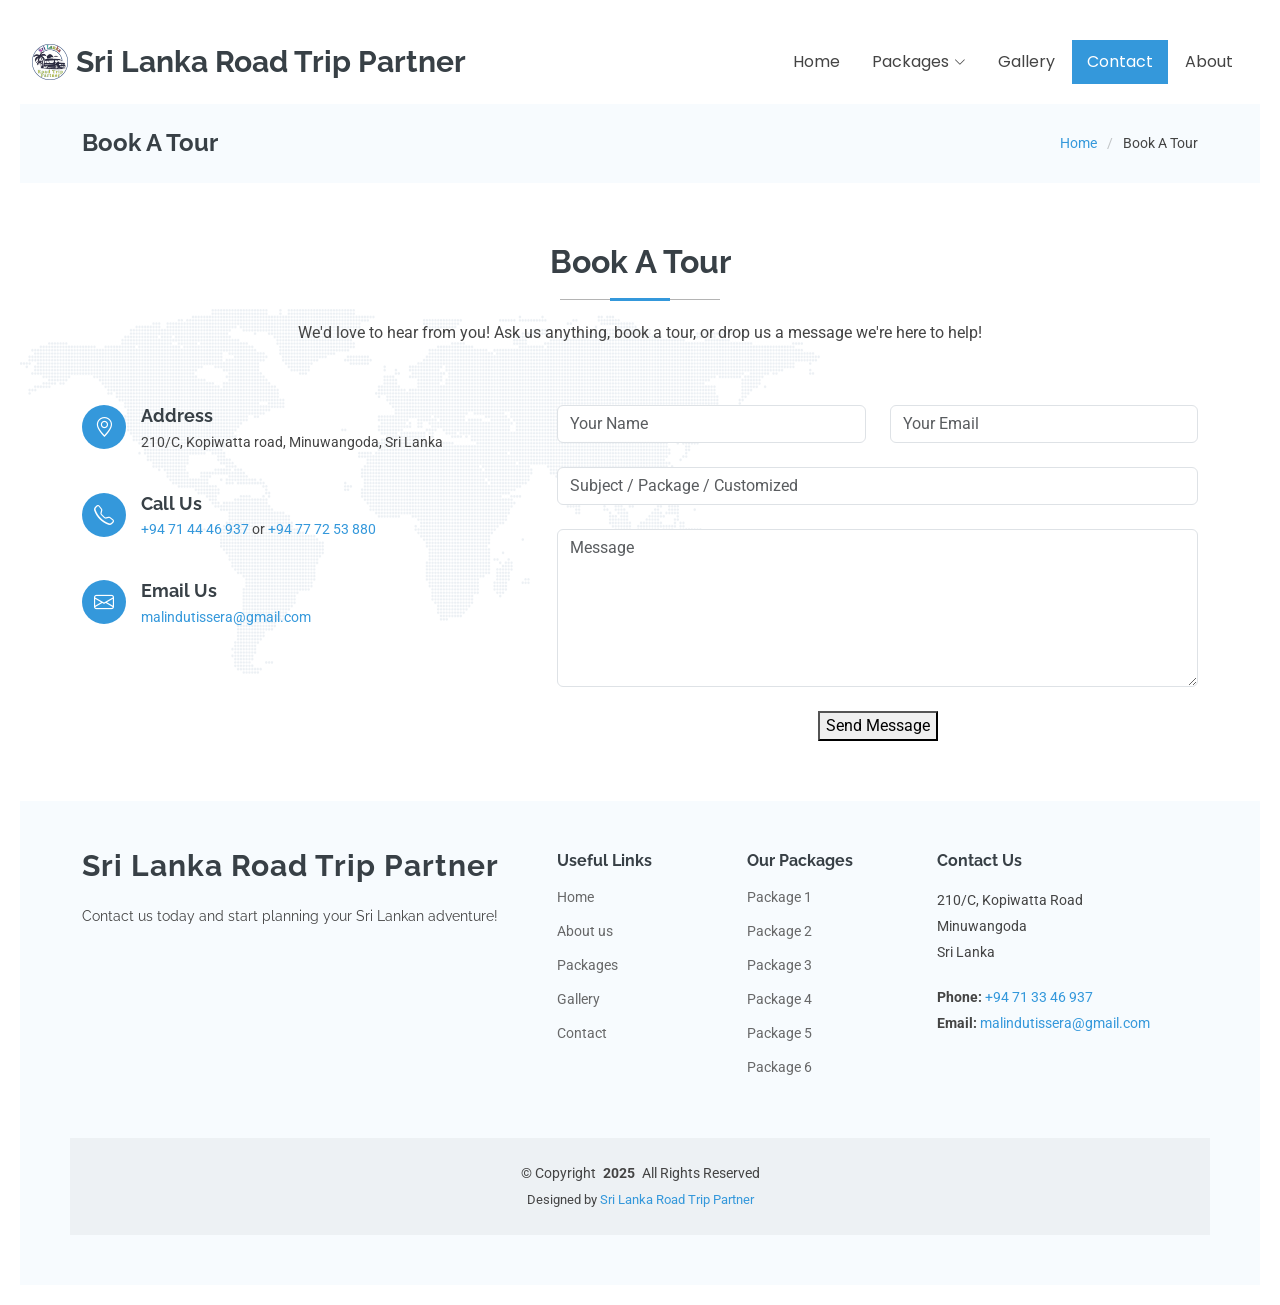
<file: Book A Tour.html>
<!DOCTYPE html>
<html lang="en">

<head>
  <meta charset="utf-8">
  <meta content="width=device-width, initial-scale=1.0" name="viewport">
  <title>Sri Lanka Road Trip Partner</title>
  <meta name="description" content="">
  <meta name="keywords" content="">

  <!-- Malindu"s edit Styles Seperate sheet -->
  <link rel="stylesheet" href="styles2.css">
  <!-- Favicons -->
  <link href="assets/img/favicon.png" rel="icon">
  <link href="assets/img/apple-touch-icon.png" rel="apple-touch-icon">

  <!-- Fonts -->
  <link href="https://fonts.googleapis.com" rel="preconnect">
  <link href="https://fonts.gstatic.com" rel="preconnect" crossorigin>
  <link href="https://fonts.googleapis.com/css2?family=Roboto:ital,wght@0,100;0,300;0,400;0,500;0,700;0,900;1,100;1,300;1,400;1,500;1,700;1,900&family=Poppins:ital,wght@0,100;0,200;0,300;0,400;0,500;0,600;0,700;0,800;0,900;1,100;1,200;1,300;1,400;1,500;1,600;1,700;1,800;1,900&family=Raleway:ital,wght@0,100;0,200;0,300;0,400;0,500;0,600;0,700;0,800;0,900;1,100;1,200;1,300;1,400;1,500;1,600;1,700;1,800;1,900&display=swap" rel="stylesheet">

  <!-- Vendor CSS Files -->
  <link href="assets/vendor/bootstrap/css/bootstrap.min.css" rel="stylesheet">
  <link href="assets/vendor/bootstrap-icons/bootstrap-icons.css" rel="stylesheet">
  <link href="assets/vendor/aos/aos.css" rel="stylesheet">
  <link href="assets/vendor/glightbox/css/glightbox.min.css" rel="stylesheet">
  <link href="assets/vendor/swiper/swiper-bundle.min.css" rel="stylesheet">

  <!-- Main CSS File -->
  <link href="assets/css/main.css" rel="stylesheet">

  <!-- =======================================================
  * Template Name: Lumia
  * Template URL: https://bootstrapmade.com/lumia-bootstrap-business-template/
  * Updated: Aug 07 2024 with Bootstrap v5.3.3
  * Author: BootstrapMade.com
  * License: https://bootstrapmade.com/license/
  ======================================================== -->
</head>

<body class="service-details-page">

  <header id="header" class="header d-flex align-items-center sticky-top">
    <div class="container-fluid position-relative d-flex align-items-center justify-content-between">

      <a href="index.html" class="logo d-flex align-items-center me-auto me-xl-0">
        <!-- Uncomment the line below if you also wish to use an image logo -->
        <img src="assets/img/favicon.png" alt="Logo">
        <h1 class="sitename">Sri Lanka Road Trip Partner</h1>
      </a>

      <nav id="navmenu" class="navmenu">
        <ul>
          <li><a href="index.html#hero">Home</a></li> <!--
          <li><a href="index.html#services">Packages</a></li> -->
          <li class="dropdown"><a href="index.html#services"><span>Packages</span> <i class="bi bi-chevron-down toggle-dropdown"></i></a>
            <ul>
              <li><a href="service-details 1.html">Tour Package 1</a></li>
              <li><a href="service-details 2.html">Tour Package 2</a></li>
              <li><a href="service-details 3.html">Tour Package 3</a></li>
              <li><a href="service-details 4.html">Tour Package 4</a></li>
              <li><a href="service-details 5.html">Tour Package 5</a></li>
              <li><a href="service-details 6.html">Tour Package 6</a></li>
            </ul>
          </li>
          <li><a href="index.html#gallery">Gallery</a></li>
          <li><a href="index.html#contact">Contact</a></li> <!--
          <li class="dropdown"><a href="#"><span>Dropdown</span> <i class="bi bi-chevron-down toggle-dropdown"></i></a>
            <ul> 
              <li><a href="#">Dropdown 1</a></li>
              <li class="dropdown"><a href="#"><span>Deep Dropdown</span> <i class="bi bi-chevron-down toggle-dropdown"></i></a>
                <ul>
                  <li><a href="#">Deep Dropdown 1</a></li>
                  <li><a href="#">Deep Dropdown 2</a></li>
                  <li><a href="#">Deep Dropdown 3</a></li>
                  <li><a href="#">Deep Dropdown 4</a></li>
                  <li><a href="#">Deep Dropdown 5</a></li>
                </ul>
              </li>
              <li><a href="#">Dropdown 2</a></li>
              <li><a href="#">Dropdown 3</a></li>
              <li><a href="#">Dropdown 4</a></li>
            </ul>
          </li>
          <li><a href="#contact">Contact</a></li> -->
          <li><a href="index.html#about">About</a></li>
        </ul>
        <i class="mobile-nav-toggle d-xl-none bi bi-list"></i>
      </nav>
<!--
      <div class="header-social-links">
        <a href="#" class="twitter"><i class="bi bi-twitter-x"></i></a>
        <a href="#" class="facebook"><i class="bi bi-facebook"></i></a>
        <a href="#" class="instagram"><i class="bi bi-instagram"></i></a>
        <a href="#" class="linkedin"><i class="bi bi-linkedin"></i></a>
      </div>
    -->
    </div>
  </header>

  <main class="main">

    <!-- Page Title -->
    <div class="page-title light-background">
      <div class="container d-lg-flex justify-content-between align-items-center">
        <h1 class="mb-2 mb-lg-0">Book A Tour</h1>
        <nav class="breadcrumbs">
          <ol>
            <li><a href="index.html">Home</a></li>
            <li class="current">Book A Tour</li>
          </ol>
        </nav>
      </div>
    </div><!-- End Page Title -->

<!-- Contact Section -->
<section id="contact" class="contact section">

  <!-- Section Title -->
  <div class="container section-title" data-aos="fade-up">
    <h2>Book A Tour</h2>
    <p>We'd love to hear from you! Ask us anything, book a tour, or drop us a message we're here to help!</p>
  </div><!-- End Section Title -->

  <div class="container position-relative" data-aos="fade-up" data-aos-delay="100">

    <div class="row gy-4">

      <div class="col-lg-5">
        <div class="info-item d-flex" data-aos="fade-up" data-aos-delay="200">
          <i class="bi bi-geo-alt flex-shrink-0"></i>
          <div>
            <h3>Address</h3>
            <p>210/C, Kopiwatta road, Minuwangoda, Sri Lanka</p>
          </div>
        </div><!-- End Info Item -->

        <div class="info-item d-flex" data-aos="fade-up" data-aos-delay="300">
          <i class="bi bi-telephone flex-shrink-0"></i>
          <div>
            <h3>Call Us</h3>
            <p><a href="tel:+94713346937">+94 71 44 46 937</a> or <a href="tel:+94777253880">+94 77 72 53 880</a></p>
          </div>
        </div><!-- End Info Item -->

        <div class="info-item d-flex" data-aos="fade-up" data-aos-delay="400">
          <i class="bi bi-envelope flex-shrink-0"></i>
          <div>
            <h3>Email Us</h3>
            <a href="mailto:malindutissera@gmail.com"><p>malindutissera@gmail.com</p></a>
          </div>
        </div><!-- End Info Item --> 

      </div>

       <div class="col-lg-7">
  <form id="contactForm" 
        action="https://docs.google.com/forms/d/e/1FAIpQLSfdJ2H2gSejHmCCyPcC7TyNJl0uOvP2Se890MAv5xuPoil8GQ/formResponse" 
        method="POST" 
        target="hidden_iframe" 
        data-aos="fade-up" 
        data-aos-delay="500"
        onsubmit="handleSubmit();">

    <div class="row gy-4">

      <div class="col-md-6">
        <input type="text" name="entry.1204726836" class="form-control" placeholder="Your Name" required>
      </div>

      <div class="col-md-6">
  <input type="email" id="emailInput" name="entry.1149177252" class="form-control" placeholder="Your Email" required>
</div>

      <div class="col-md-12">
        <input type="text" name="entry.1656677555" class="form-control" placeholder="Subject / Package / Customized" required>
      </div>

      <div class="col-md-12">
        <textarea name="entry.805567250" class="form-control" rows="6" placeholder="Message" required></textarea>
      </div>

      <div class="col-md-12 text-center">
        <div class="loading" id="loading" style="display:none;">Loading...</div>
        <div class="error-message" id="errorMessage" style="display:none; color:red;"></div>
        <div class="sent-message" id="confirmationMessage" style="display:none; color:green;">✅ Your message has been sent. Thank you!</div>

        <button type="submit">Send Message</button>
                </div>


          </div>
        </form>
      </div><!-- End Contact Form -->

    </div>

  </div>

</section><!-- /Contact Section -->

  </main>

  <footer id="footer" class="footer light-background">

    <div class="container footer-top">
      <div class="row gy-4">
        <div class="col-lg-5 col-md-12 footer-about">
          <a href="index.html" class="logo d-flex align-items-center">
            <span class="sitename">Sri Lanka Road Trip Partner</span>
          </a>
          <p>Contact us today and start planning your Sri Lankan adventure!</p>
          <!--
          <div class="social-links d-flex mt-4">
            <a href=""><i class="bi bi-twitter-x"></i></a>
            <a href=""><i class="bi bi-facebook"></i></a>
            <a href=""><i class="bi bi-instagram"></i></a>
            <a href=""><i class="bi bi-linkedin"></i></a>
          </div>
        -->
        </div>

        <div class="col-lg-2 col-6 footer-links">
          <h4>Useful Links</h4>
          <ul>
            <li><a href="index.html#hero">Home</a></li>
            <li><a href="index.html#about">About us</a></li>
            <li><a href="index.html#services">Packages</a></li>
            <li><a href="index.html#gallery">Gallery</a></li>
            <li><a href="index.html#contact">Contact</a></li>
          </ul>
        </div>

        <div class="col-lg-2 col-6 footer-links">
          <h4>Our Packages</h4>
          <ul>
            <li><a href="service-details 1.html">Package 1</a></li>
            <li><a href="service-details 2.html">Package 2</a></li>
            <li><a href="service-details 3.html">Package 3</a></li>
            <li><a href="service-details 4.html">Package 4</a></li>
            <li><a href="service-details 5.html">Package 5</a></li>
            <li><a href="service-details 6.html">Package 6</a></li>
          </ul>
        </div>

        <div class="col-lg-3 col-md-12 footer-contact text-center text-md-start">
          <a href="index.html#contact"><h4>Contact Us</h4></a>
          <p>210/C, Kopiwatta Road</p>
          <p>Minuwangoda</p>
          <p>Sri Lanka</p>
          <p class="mt-4"><strong>Phone:</strong> <a href="tel:+94713346937"><span>+94 71 33 46 937</span></a></p>
          <p><strong>Email:</strong> <a href="mailto:malindutissera@gmail.com"><span>malindutissera@gmail.com</span></a></p>
        </div>

      </div>
    </div>

    <div class="container copyright text-center mt-4">
      <p>© <span>Copyright</span> <strong class="px-1 sitename">2025</strong> <span>All Rights Reserved</span></p>
      <div class="credits">
        <!-- All the links in the footer should remain intact. -->
        <!-- You can delete the links only if you've purchased the pro version. -->
        <!-- Licensing information: https://bootstrapmade.com/license/ -->
        <!-- Purchase the pro version with working PHP/AJAX contact form: [buy-url] -->
        Designed by <a href="#">Sri Lanka Road Trip Partner</a>
      </div>
    </div>

  </footer>

  <!-- Scroll Top -->
  <a href="#" id="scroll-top" class="scroll-top d-flex align-items-center justify-content-center"><i class="bi bi-arrow-up-short"></i></a>

  <!-- Preloader -->
  <div id="preloader"></div>

  <!-- Vendor JS Files -->
  <script src="assets/vendor/bootstrap/js/bootstrap.bundle.min.js"></script>
  <script src="assets/vendor/php-email-form/validate.js"></script>
  <script src="assets/vendor/aos/aos.js"></script>
  <script src="assets/vendor/waypoints/noframework.waypoints.js"></script>
  <script src="assets/vendor/purecounter/purecounter_vanilla.js"></script>
  <script src="assets/vendor/glightbox/js/glightbox.min.js"></script>
  <script src="assets/vendor/imagesloaded/imagesloaded.pkgd.min.js"></script>
  <script src="assets/vendor/isotope-layout/isotope.pkgd.min.js"></script>
  <script src="assets/vendor/swiper/swiper-bundle.min.js"></script>

  <!-- Main JS File -->
  <script src="assets/js/main.js"></script>

</body>

</html>
</file>
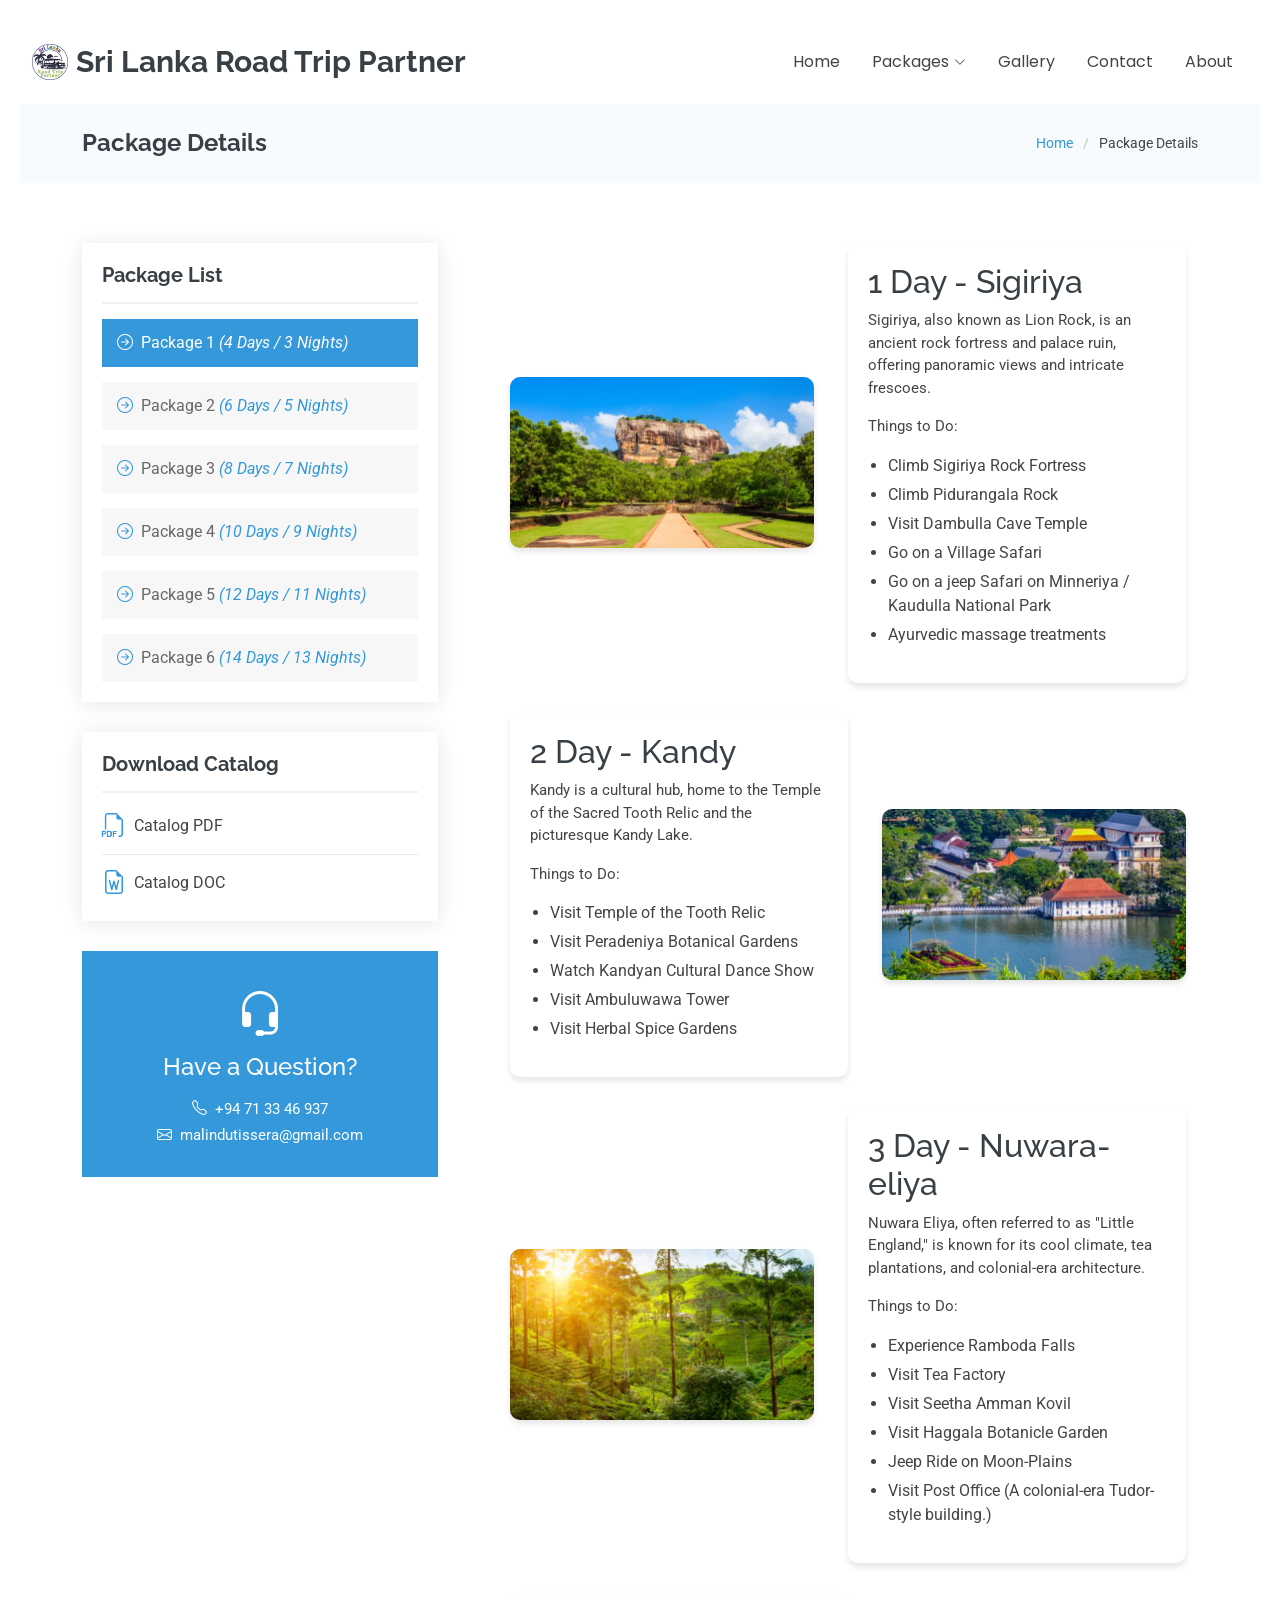
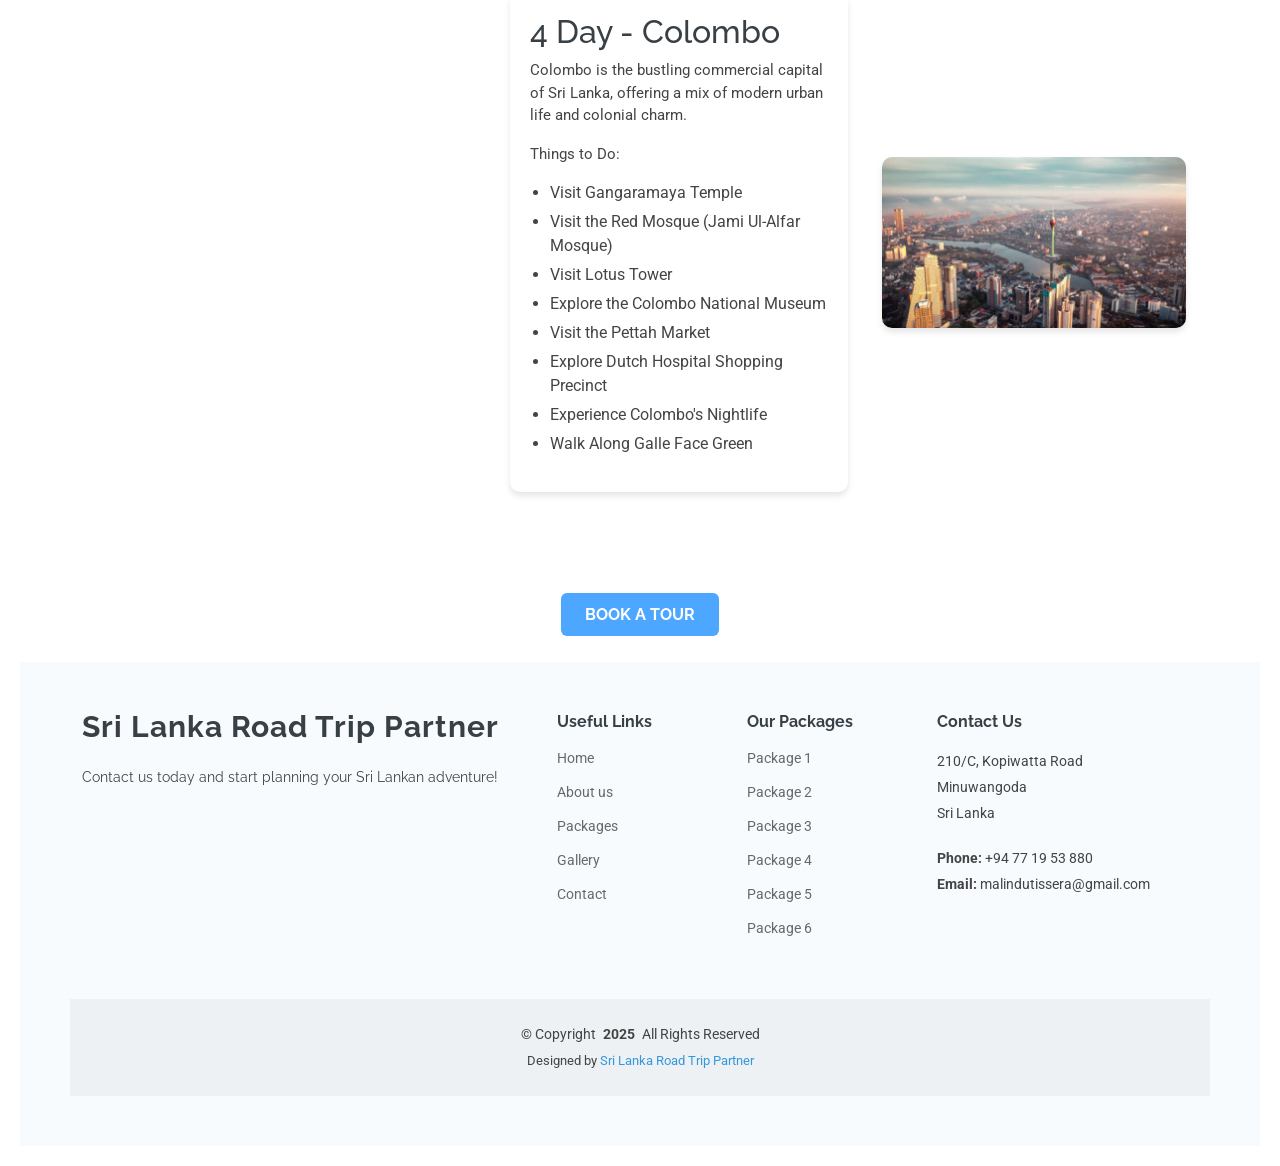
<file: service-details 1.html>
<!DOCTYPE html>
<html lang="en">

<head>
  <meta charset="utf-8">
  <meta content="width=device-width, initial-scale=1.0" name="viewport">
  <title>Sri Lanka Road Trip Partner</title>
  <meta name="description" content="">
  <meta name="keywords" content="">

  <!-- Malindu"s edit Styles Seperate sheet -->
  <link rel="stylesheet" href="styles2.css">
  <!-- Favicons -->
  <link href="assets/img/favicon.png" rel="icon">
  <link href="assets/img/apple-touch-icon.png" rel="apple-touch-icon">

  <!-- Fonts -->
  <link href="https://fonts.googleapis.com" rel="preconnect">
  <link href="https://fonts.gstatic.com" rel="preconnect" crossorigin>
  <link href="https://fonts.googleapis.com/css2?family=Roboto:ital,wght@0,100;0,300;0,400;0,500;0,700;0,900;1,100;1,300;1,400;1,500;1,700;1,900&family=Poppins:ital,wght@0,100;0,200;0,300;0,400;0,500;0,600;0,700;0,800;0,900;1,100;1,200;1,300;1,400;1,500;1,600;1,700;1,800;1,900&family=Raleway:ital,wght@0,100;0,200;0,300;0,400;0,500;0,600;0,700;0,800;0,900;1,100;1,200;1,300;1,400;1,500;1,600;1,700;1,800;1,900&display=swap" rel="stylesheet">

  <!-- Vendor CSS Files -->
  <link href="assets/vendor/bootstrap/css/bootstrap.min.css" rel="stylesheet">
  <link href="assets/vendor/bootstrap-icons/bootstrap-icons.css" rel="stylesheet">
  <link href="assets/vendor/aos/aos.css" rel="stylesheet">
  <link href="assets/vendor/glightbox/css/glightbox.min.css" rel="stylesheet">
  <link href="assets/vendor/swiper/swiper-bundle.min.css" rel="stylesheet">

  <!-- Main CSS File -->
  <link href="assets/css/main.css" rel="stylesheet">

  <!-- =======================================================
  * Template Name: Lumia
  * Template URL: https://bootstrapmade.com/lumia-bootstrap-business-template/
  * Updated: Aug 07 2024 with Bootstrap v5.3.3
  * Author: BootstrapMade.com
  * License: https://bootstrapmade.com/license/
  ======================================================== -->
</head>

<body class="service-details-page">

  <header id="header" class="header d-flex align-items-center sticky-top">
    <div class="container-fluid position-relative d-flex align-items-center justify-content-between">

      <a href="index.html" class="logo d-flex align-items-center me-auto me-xl-0">
        <!-- Uncomment the line below if you also wish to use an image logo -->
        <img src="assets/img/favicon.png" alt="Logo">
        <h1 class="sitename">Sri Lanka Road Trip Partner</h1>
      </a>

      <nav id="navmenu" class="navmenu">
        <ul>
          <li><a href="index.html#hero">Home</a></li> <!--
          <li><a href="index.html#services">Packages</a></li> -->
          <li class="dropdown"><a href="index.html#services"><span>Packages</span> <i class="bi bi-chevron-down toggle-dropdown"></i></a>
            <ul>
              <li><a href="service-details 1.html">Tour Package 1</a></li>
              <li><a href="service-details 2.html">Tour Package 2</a></li>
              <li><a href="service-details 3.html">Tour Package 3</a></li>
              <li><a href="service-details 4.html">Tour Package 4</a></li>
              <li><a href="service-details 5.html">Tour Package 5</a></li>
              <li><a href="service-details 6.html">Tour Package 6</a></li>
            </ul>
          </li>
          <li><a href="index.html#gallery">Gallery</a></li>
          <li><a href="index.html#contact">Contact</a></li> <!--
          <li class="dropdown"><a href="#"><span>Dropdown</span> <i class="bi bi-chevron-down toggle-dropdown"></i></a>
            <ul> 
              <li><a href="#">Dropdown 1</a></li>
              <li class="dropdown"><a href="#"><span>Deep Dropdown</span> <i class="bi bi-chevron-down toggle-dropdown"></i></a>
                <ul>
                  <li><a href="#">Deep Dropdown 1</a></li>
                  <li><a href="#">Deep Dropdown 2</a></li>
                  <li><a href="#">Deep Dropdown 3</a></li>
                  <li><a href="#">Deep Dropdown 4</a></li>
                  <li><a href="#">Deep Dropdown 5</a></li>
                </ul>
              </li>
              <li><a href="#">Dropdown 2</a></li>
              <li><a href="#">Dropdown 3</a></li>
              <li><a href="#">Dropdown 4</a></li>
            </ul>
          </li>
          <li><a href="#contact">Contact</a></li> -->
          <li><a href="index.html#about">About</a></li>
        </ul>
        <i class="mobile-nav-toggle d-xl-none bi bi-list"></i>
      </nav>
<!--
      <div class="header-social-links">
        <a href="#" class="twitter"><i class="bi bi-twitter-x"></i></a>
        <a href="#" class="facebook"><i class="bi bi-facebook"></i></a>
        <a href="#" class="instagram"><i class="bi bi-instagram"></i></a>
        <a href="#" class="linkedin"><i class="bi bi-linkedin"></i></a>
      </div>
    -->
    </div>
  </header>

  <main class="main">

    <!-- Page Title -->
    <div class="page-title light-background">
      <div class="container d-lg-flex justify-content-between align-items-center">
        <h1 class="mb-2 mb-lg-0">Package Details</h1>
        <nav class="breadcrumbs">
          <ol>
            <li><a href="index.html">Home</a></li>
            <li class="current">Package Details</li>
          </ol>
        </nav>
      </div>
    </div><!-- End Page Title -->

    <!-- Service Details Section -->
    <section id="service-details" class="service-details section">

      <div class="container">

        <div class="row gy-5">

          <div class="col-lg-4" data-aos="fade-up" data-aos-delay="100">

            <div class="service-box">
              <h4>Package List</h4>
              <div class="services-list">
                <a href="service-details 1.html" class="active"><i class="bi bi-arrow-right-circle"></i><span>Package 1  <i>(4 Days / 3 Nights) </i></span></a>
                <a href="service-details 2.html"><i class="bi bi-arrow-right-circle"></i><span>Package 2  <i>(6 Days / 5 Nights)</i></span></a>
                <a href="service-details 3.html"><i class="bi bi-arrow-right-circle"></i><span>Package 3  <i>(8 Days / 7 Nights)</i></span></a>
                <a href="service-details 4.html"><i class="bi bi-arrow-right-circle"></i><span>Package 4  <i>(10 Days / 9 Nights)</i></span></a>
                <a href="service-details 5.html"><i class="bi bi-arrow-right-circle"></i><span>Package 5  <i>(12 Days / 11 Nights)</i></span></a>
                <a href="service-details 6.html"><i class="bi bi-arrow-right-circle"></i><span>Package 6  <i>(14 Days / 13 Nights)</i></span></a>
              </div>
            </div><!-- End Services List -->

            <div class="service-box">
              <h4>Download Catalog</h4>
              <div class="download-catalog">
                <a href="Catalogs/P1/Package 1 (SL Roadtrip Partner).pdf"><i class="bi bi-filetype-pdf"></i><span>Catalog PDF</span></a>
                <a href="Catalogs/P1/Package 1 (SL Roadtrip Partner).docx"><i class="bi bi-file-earmark-word"></i><span>Catalog DOC</span></a>
              </div>
            </div><!-- End Services List -->

            <div class="help-box d-flex flex-column justify-content-center align-items-center">
              <i class="bi bi-headset help-icon"></i>
              <h4>Have a Question?</h4>
              <p class="d-flex align-items-center mt-2 mb-0"><i class="bi bi-telephone me-2"></i> <a href="tel:+94713346937"><span>+94 71 33 46 937</span></a></p>
              <p class="d-flex align-items-center mt-1 mb-0"><i class="bi bi-envelope me-2"></i> <a href="mailto:contact@example.com">malindutissera@gmail.com</a></p>
            </div> 

          </div>
          <div class="col-lg-8 ps-lg-5" data-aos="fade-up" data-aos-delay="200">
          <div class="container">
            <div class="zigzag">
                <img src="Package Pics/Package Pics 5.jpg" alt="Image 1">
                <div class="description">
                    <h2>1 Day - Sigiriya</h2>
                    <p>Sigiriya, also known as Lion Rock, is an ancient rock fortress and palace ruin, offering panoramic views and intricate frescoes.</p>
                    <p>Things to Do:</p>
                    <ol class="custom-list">
                      <li>Climb Sigiriya Rock Fortress</li>
                      <li>Climb Pidurangala Rock</li>
                      <li>Visit Dambulla Cave Temple</li>
                      <li>Go on a Village Safari</li>
                      <li>Go on a jeep Safari on Minneriya / Kaudulla National Park</li>
                      <li>Ayurvedic massage treatments</li>
                    </ol> 
                </div>
            </div>
            <div class="zigzag">
                <img src="Package Pics/Package Pics 7.jpg" alt="Image 2">
                <div class="description">
                    <h2>2 Day - Kandy</h2>
                    <p>Kandy is a cultural hub, home to the Temple of the Sacred Tooth Relic and the picturesque Kandy Lake.</p>
                    <p>Things to Do:</p>
                    <ol class="custom-list">
                      <li>Visit Temple of the Tooth Relic</li>
                      <li>Visit Peradeniya Botanical Gardens</li>
                      <li>Watch Kandyan Cultural Dance Show</li>
                      <li>Visit Ambuluwawa Tower</li>
                      <li>Visit Herbal Spice Gardens</li>
                    </ol> 
                </div>
            </div>
            <div class="zigzag">
                <img src="Package Pics/Package Pics 8.jpg" alt="Image 3">
                <div class="description">
                    <h2>3 Day - Nuwara-eliya</h2>
                    <p>Nuwara Eliya, often referred to as "Little England," is known for its cool climate, tea plantations, and colonial-era architecture.</p>
                    <p>Things to Do:</p>
                    <ol class="custom-list">
                      <li>Experience Ramboda Falls</li>
                      <li>Visit Tea Factory</li>
                      <li>Visit Seetha Amman Kovil</li>
                      <li>Visit Haggala Botanicle Garden</li>
                      <li>Jeep Ride on Moon-Plains</li>
                      <li>Visit Post Office (A colonial-era Tudor-style building.)</li>
                    </ol> 
                </div>
            </div>
            <div class="zigzag">
                <img src="Package Pics/Package Pics 13.jpg" alt="Image 4">
                <div class="description">
                    <h2>4 Day - Colombo</h2>
                    <p>Colombo is the bustling commercial capital of Sri Lanka, offering a mix of modern urban life and colonial charm.</p>
                    <p>Things to Do:</p>
                    <ol class="custom-list">
                      <li>Visit Gangaramaya Temple</li>
                      <li>Visit the Red Mosque (Jami Ul-Alfar Mosque)</li>
                      <li>Visit Lotus Tower</li>
                      <li>Explore the Colombo National Museum</li>
                      <li>Visit the Pettah Market</li>
                      <li>Explore Dutch Hospital Shopping Precinct</li>
                      <li>Experience Colombo's Nightlife</li>
                      <li>Walk Along Galle Face Green</li>
                    </ol> 
                </div>
            </div>
            
        </div>
          </div>
<!--
          <div class="col-lg-8 ps-lg-5" data-aos="fade-up" data-aos-delay="200">
            <img src="assets/img/services.jpg" alt="" class="img-fluid services-img">
            <h3>Temporibus et in vero dicta aut eius lidero plastis trand lined voluptas dolorem ut voluptas</h3>
            <p>
              Blanditiis voluptate odit ex error ea sed officiis deserunt. Cupiditate non consequatur et doloremque consequuntur. Accusantium labore reprehenderit error temporibus saepe perferendis fuga doloribus vero. Qui omnis quo sit. Dolorem architecto eum et quos deleniti officia qui.
            </p>
            <ul>
              <li><i class="bi bi-check-circle"></i> <span>Aut eum totam accusantium voluptatem.</span></li>
              <li><i class="bi bi-check-circle"></i> <span>Assumenda et porro nisi nihil nesciunt voluptatibus.</span></li>
              <li><i class="bi bi-check-circle"></i> <span>Ullamco laboris nisi ut aliquip ex ea</span></li>
            </ul>
            <p>
              Est reprehenderit voluptatem necessitatibus asperiores neque sed ea illo. Deleniti quam sequi optio iste veniam repellat odit. Aut pariatur itaque nesciunt fuga.
            </p>
            <p>
              Sunt rem odit accusantium omnis perspiciatis officia. Laboriosam aut consequuntur recusandae mollitia doloremque est architecto cupiditate ullam. Quia est ut occaecati fuga. Distinctio ex repellendus eveniet velit sint quia sapiente cumque. Et ipsa perferendis ut nihil. Laboriosam vel voluptates tenetur nostrum. Eaque iusto cupiditate et totam et quia dolorum in. Sunt molestiae ipsum at consequatur vero. Architecto ut pariatur autem ad non cumque nesciunt qui maxime. Sunt eum quia impedit dolore alias explicabo ea.
            </p> -->
          </div>

        </div>

      </div>

    </section><!-- /Service Details Section -->
    <div> <center>
        <h1><a href="Book A Tour.html" class="button">Book a Tour</a></h1> </center> <br>
      </div>

  </main>

  <footer id="footer" class="footer light-background">

    <div class="container footer-top">
      <div class="row gy-4">
        <div class="col-lg-5 col-md-12 footer-about">
          <a href="index.html" class="logo d-flex align-items-center">
            <span class="sitename">Sri Lanka Road Trip Partner</span>
          </a>
          <p>Contact us today and start planning your Sri Lankan adventure!</p>
          <!--
          <div class="social-links d-flex mt-4">
            <a href=""><i class="bi bi-twitter-x"></i></a>
            <a href=""><i class="bi bi-facebook"></i></a>
            <a href=""><i class="bi bi-instagram"></i></a>
            <a href=""><i class="bi bi-linkedin"></i></a>
          </div>
        -->
        </div>

        <div class="col-lg-2 col-6 footer-links">
          <h4>Useful Links</h4>
          <ul>
            <li><a href="index.html#hero">Home</a></li>
            <li><a href="index.html#about">About us</a></li>
            <li><a href="index.html#services">Packages</a></li>
            <li><a href="index.html#gallery">Gallery</a></li>
            <li><a href="index.html#contact">Contact</a></li>
          </ul>
        </div>

        <div class="col-lg-2 col-6 footer-links">
          <h4>Our Packages</h4>
          <ul>
            <li><a href="service-details 1.html">Package 1</a></li>
            <li><a href="service-details 2.html">Package 2</a></li>
            <li><a href="service-details 3.html">Package 3</a></li>
            <li><a href="service-details 4.html">Package 4</a></li>
            <li><a href="service-details 5.html">Package 5</a></li>
            <li><a href="service-details 6.html">Package 6</a></li>
          </ul>
        </div>

        <div class="col-lg-3 col-md-12 footer-contact text-center text-md-start">
          <a href="index.html#contact"><h4>Contact Us</h4></a>
          <p>210/C, Kopiwatta Road</p>
          <p>Minuwangoda</p>
          <p>Sri Lanka</p>
          <p class="mt-4"><strong>Phone:</strong> <span>+94 77 19 53 880</span></p>
          <p><strong>Email:</strong> <span>malindutissera@gmail.com</span></p>
        </div>

      </div>
    </div>

    <div class="container copyright text-center mt-4">
      <p>© <span>Copyright</span> <strong class="px-1 sitename">2025</strong> <span>All Rights Reserved</span></p>
      <div class="credits">
        <!-- All the links in the footer should remain intact. -->
        <!-- You can delete the links only if you've purchased the pro version. -->
        <!-- Licensing information: https://bootstrapmade.com/license/ -->
        <!-- Purchase the pro version with working PHP/AJAX contact form: [buy-url] -->
        Designed by <a href="#">Sri Lanka Road Trip Partner</a>
      </div>
    </div>

  </footer>

  <!-- Scroll Top -->
  <a href="#" id="scroll-top" class="scroll-top d-flex align-items-center justify-content-center"><i class="bi bi-arrow-up-short"></i></a>

  <!-- Preloader -->
  <div id="preloader"></div>

  <!-- Vendor JS Files -->
  <script src="assets/vendor/bootstrap/js/bootstrap.bundle.min.js"></script>
  <script src="assets/vendor/php-email-form/validate.js"></script>
  <script src="assets/vendor/aos/aos.js"></script>
  <script src="assets/vendor/waypoints/noframework.waypoints.js"></script>
  <script src="assets/vendor/purecounter/purecounter_vanilla.js"></script>
  <script src="assets/vendor/glightbox/js/glightbox.min.js"></script>
  <script src="assets/vendor/imagesloaded/imagesloaded.pkgd.min.js"></script>
  <script src="assets/vendor/isotope-layout/isotope.pkgd.min.js"></script>
  <script src="assets/vendor/swiper/swiper-bundle.min.js"></script>

  <!-- Main JS File -->
  <script src="assets/js/main.js"></script>

</body>

</html>
</file>
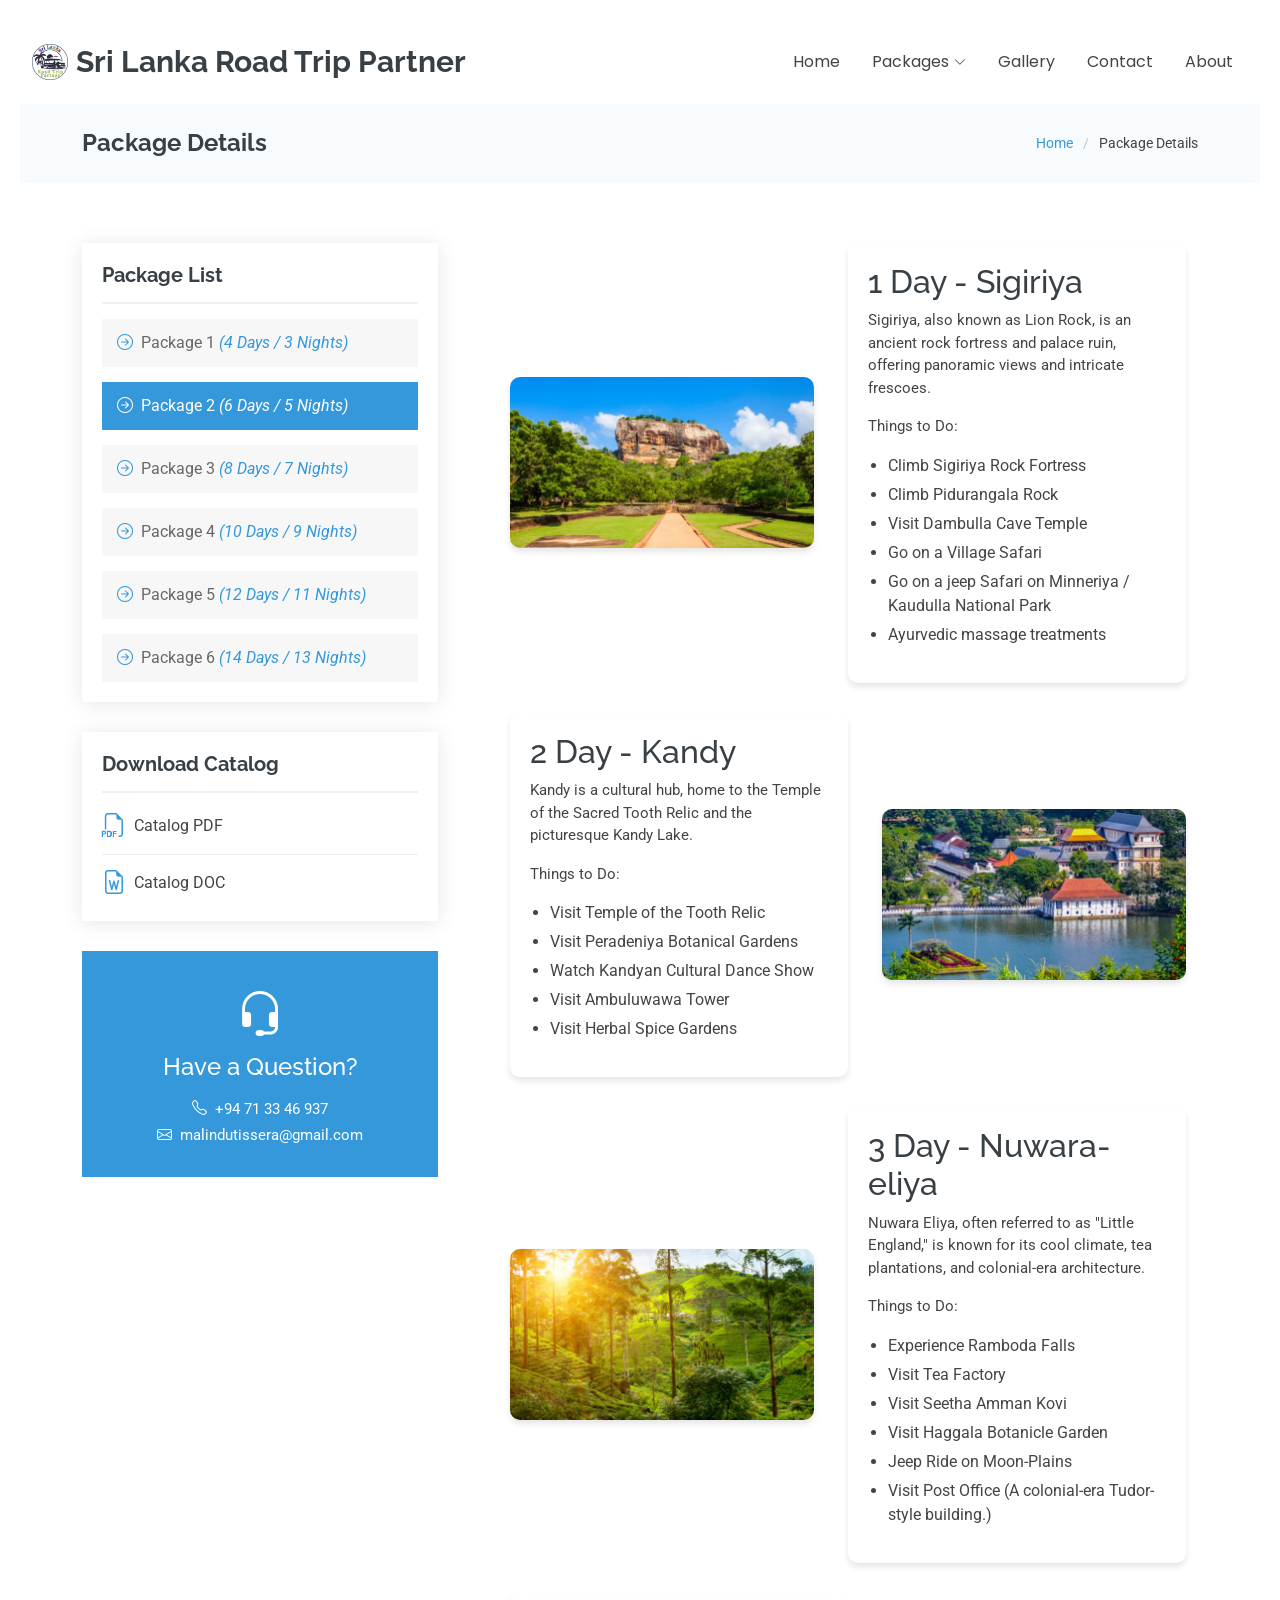
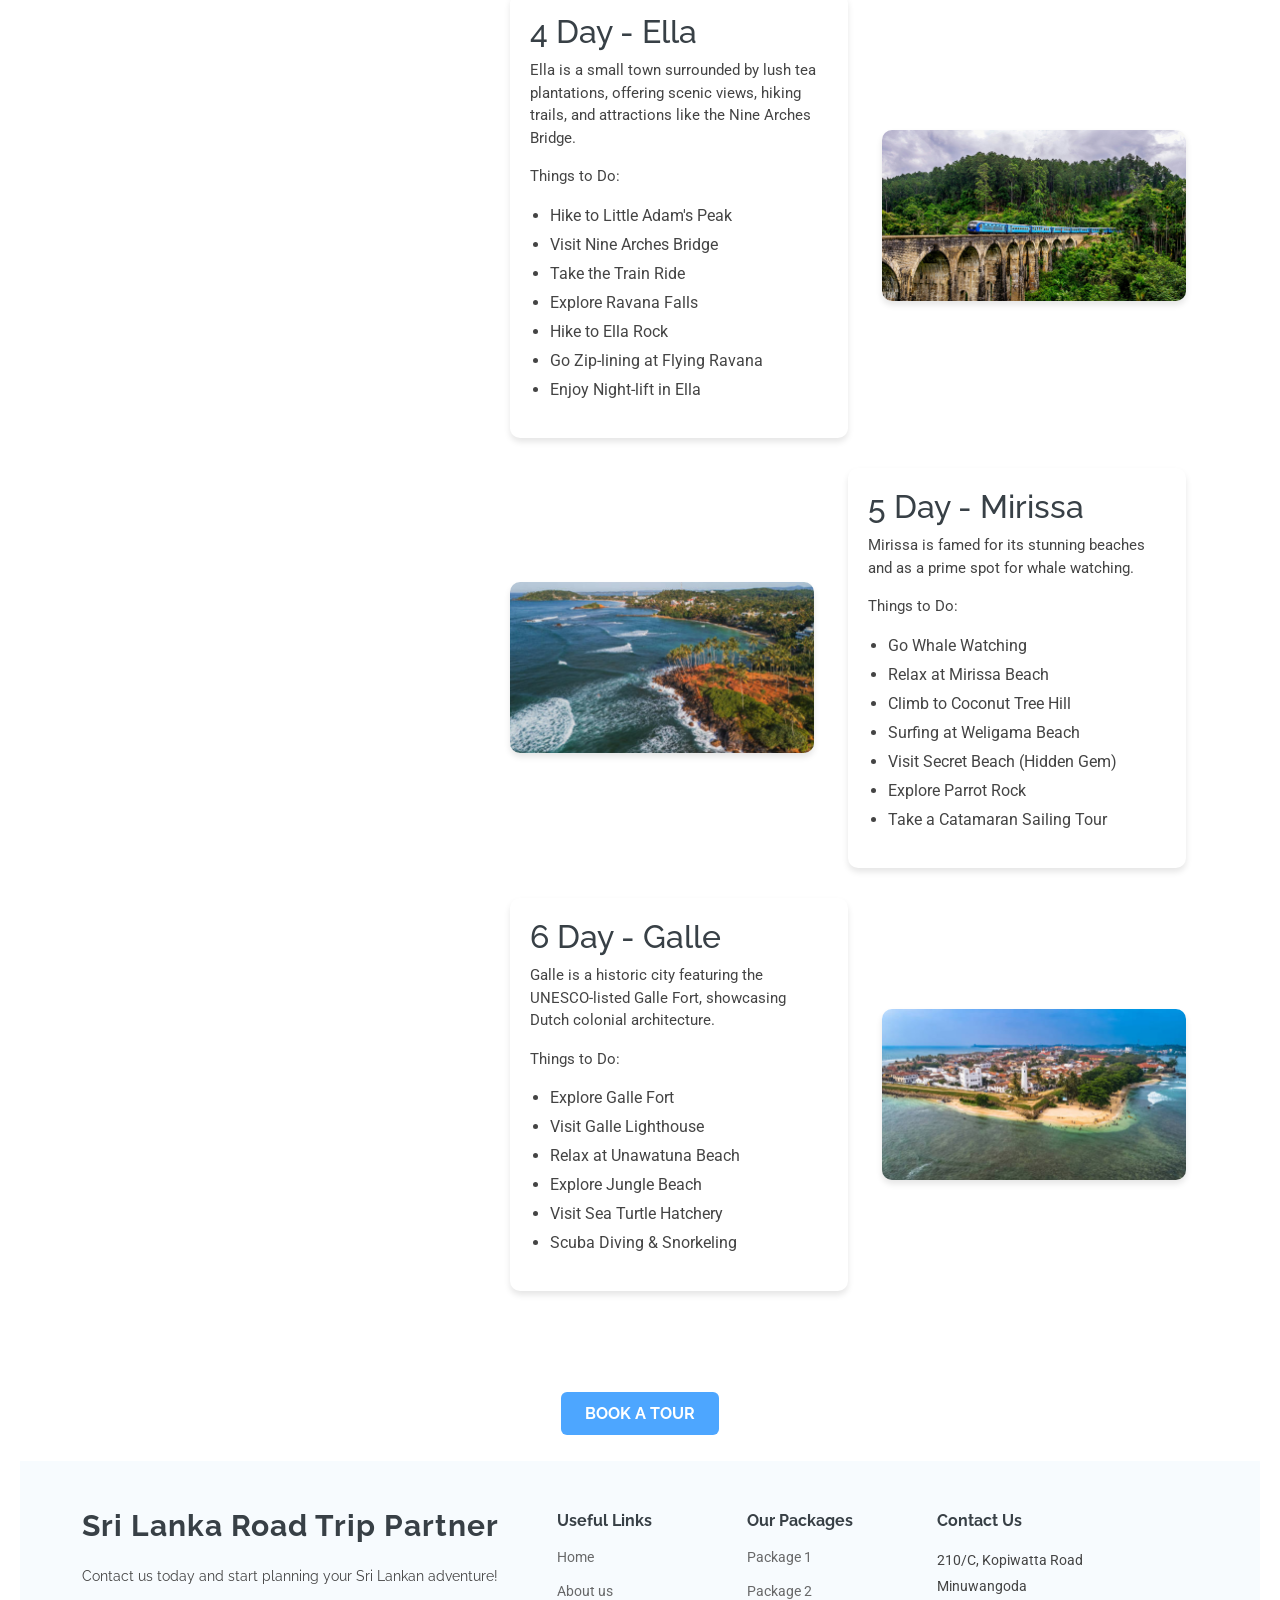
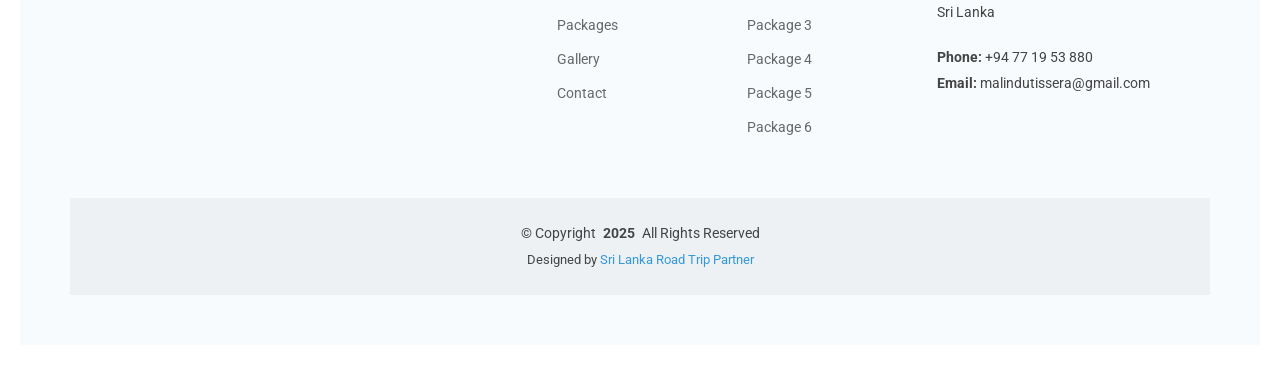
<file: service-details 2.html>
<!DOCTYPE html>
<html lang="en">

<head>
  <meta charset="utf-8">
  <meta content="width=device-width, initial-scale=1.0" name="viewport">
  <title>Sri Lanka Road Trip Partner</title>
  <meta name="description" content="">
  <meta name="keywords" content="">

  <!-- Malindu"s edit Styles Seperate sheet -->
  <link rel="stylesheet" href="styles2.css">
  <!-- Favicons -->
  <link href="assets/img/favicon.png" rel="icon">
  <link href="assets/img/apple-touch-icon.png" rel="apple-touch-icon">

  <!-- Fonts -->
  <link href="https://fonts.googleapis.com" rel="preconnect">
  <link href="https://fonts.gstatic.com" rel="preconnect" crossorigin>
  <link href="https://fonts.googleapis.com/css2?family=Roboto:ital,wght@0,100;0,300;0,400;0,500;0,700;0,900;1,100;1,300;1,400;1,500;1,700;1,900&family=Poppins:ital,wght@0,100;0,200;0,300;0,400;0,500;0,600;0,700;0,800;0,900;1,100;1,200;1,300;1,400;1,500;1,600;1,700;1,800;1,900&family=Raleway:ital,wght@0,100;0,200;0,300;0,400;0,500;0,600;0,700;0,800;0,900;1,100;1,200;1,300;1,400;1,500;1,600;1,700;1,800;1,900&display=swap" rel="stylesheet">

  <!-- Vendor CSS Files -->
  <link href="assets/vendor/bootstrap/css/bootstrap.min.css" rel="stylesheet">
  <link href="assets/vendor/bootstrap-icons/bootstrap-icons.css" rel="stylesheet">
  <link href="assets/vendor/aos/aos.css" rel="stylesheet">
  <link href="assets/vendor/glightbox/css/glightbox.min.css" rel="stylesheet">
  <link href="assets/vendor/swiper/swiper-bundle.min.css" rel="stylesheet">

  <!-- Main CSS File -->
  <link href="assets/css/main.css" rel="stylesheet">

  <!-- =======================================================
  * Template Name: Lumia
  * Template URL: https://bootstrapmade.com/lumia-bootstrap-business-template/
  * Updated: Aug 07 2024 with Bootstrap v5.3.3
  * Author: BootstrapMade.com
  * License: https://bootstrapmade.com/license/
  ======================================================== -->
</head>

<body class="service-details-page">

  <header id="header" class="header d-flex align-items-center sticky-top">
    <div class="container-fluid position-relative d-flex align-items-center justify-content-between">

      <a href="index.html" class="logo d-flex align-items-center me-auto me-xl-0">
        <!-- Uncomment the line below if you also wish to use an image logo -->
        <img src="assets/img/favicon.png" alt="Logo">
        <h1 class="sitename">Sri Lanka Road Trip Partner</h1>
      </a>

      <nav id="navmenu" class="navmenu">
        <ul>
          <li><a href="index.html#hero">Home</a></li> <!--
          <li><a href="index.html#services">Packages</a></li> -->
          <li class="dropdown"><a href="index.html#services"><span>Packages</span> <i class="bi bi-chevron-down toggle-dropdown"></i></a>
            <ul>
              <li><a href="service-details 1.html">Tour Package 1</a></li>
              <li><a href="service-details 2.html">Tour Package 2</a></li>
              <li><a href="service-details 3.html">Tour Package 3</a></li>
              <li><a href="service-details 4.html">Tour Package 4</a></li>
              <li><a href="service-details 5.html">Tour Package 5</a></li>
              <li><a href="service-details 6.html">Tour Package 6</a></li>
            </ul>
          </li>
          <li><a href="index.html#gallery">Gallery</a></li>
          <li><a href="index.html#contact">Contact</a></li> <!--
          <li class="dropdown"><a href="#"><span>Dropdown</span> <i class="bi bi-chevron-down toggle-dropdown"></i></a>
            <ul> 
              <li><a href="#">Dropdown 1</a></li>
              <li class="dropdown"><a href="#"><span>Deep Dropdown</span> <i class="bi bi-chevron-down toggle-dropdown"></i></a>
                <ul>
                  <li><a href="#">Deep Dropdown 1</a></li>
                  <li><a href="#">Deep Dropdown 2</a></li>
                  <li><a href="#">Deep Dropdown 3</a></li>
                  <li><a href="#">Deep Dropdown 4</a></li>
                  <li><a href="#">Deep Dropdown 5</a></li>
                </ul>
              </li>
              <li><a href="#">Dropdown 2</a></li>
              <li><a href="#">Dropdown 3</a></li>
              <li><a href="#">Dropdown 4</a></li>
            </ul>
          </li>
          <li><a href="#contact">Contact</a></li> -->
          <li><a href="index.html#about">About</a></li>
        </ul>
        <i class="mobile-nav-toggle d-xl-none bi bi-list"></i>
      </nav>
<!--
      <div class="header-social-links">
        <a href="#" class="twitter"><i class="bi bi-twitter-x"></i></a>
        <a href="#" class="facebook"><i class="bi bi-facebook"></i></a>
        <a href="#" class="instagram"><i class="bi bi-instagram"></i></a>
        <a href="#" class="linkedin"><i class="bi bi-linkedin"></i></a>
      </div>
    -->

    </div>
  </header>

  <main class="main">

    <!-- Page Title -->
    <div class="page-title light-background">
      <div class="container d-lg-flex justify-content-between align-items-center">
        <h1 class="mb-2 mb-lg-0">Package Details</h1>
        <nav class="breadcrumbs">
          <ol>
            <li><a href="index.html">Home</a></li>
            <li class="current">Package Details</li>
          </ol>
        </nav>
      </div>
    </div><!-- End Page Title -->

    <!-- Service Details Section -->
    <section id="service-details" class="service-details section">

      <div class="container">

        <div class="row gy-5">

          <div class="col-lg-4" data-aos="fade-up" data-aos-delay="100">

            <div class="service-box">
              <h4>Package List</h4>
              <div class="services-list">
                <a href="service-details 1.html"><i class="bi bi-arrow-right-circle"></i><span>Package 1  <i>(4 Days / 3 Nights) </i></span></a>
                <a href="service-details 2.html"class="active"><i class="bi bi-arrow-right-circle"></i><span>Package 2  <i>(6 Days / 5 Nights)</i></span></a>
                <a href="service-details 3.html"><i class="bi bi-arrow-right-circle"></i><span>Package 3  <i>(8 Days / 7 Nights)</i></span></a>
                <a href="service-details 4.html"><i class="bi bi-arrow-right-circle"></i><span>Package 4  <i>(10 Days / 9 Nights)</i></span></a>
                <a href="service-details 5.html"><i class="bi bi-arrow-right-circle"></i><span>Package 5  <i>(12 Days / 11 Nights)</i></span></a>
                <a href="service-details 6.html"><i class="bi bi-arrow-right-circle"></i><span>Package 6  <i>(14 Days / 13 Nights)</i></span></a>
              </div>
            </div><!-- End Services List -->

            <div class="service-box">
              <h4>Download Catalog</h4>
              <div class="download-catalog">
                <a href="Catalogs/P2/Package 2 (SL Roadtrip Partner).pdf"><i class="bi bi-filetype-pdf"></i><span>Catalog PDF</span></a>
                <a href="Catalogs/P2/Package 2 (SL Roadtrip Partner).docx"><i class="bi bi-file-earmark-word"></i><span>Catalog DOC</span></a>
              </div>
            </div><!-- End Services List -->

            <div class="help-box d-flex flex-column justify-content-center align-items-center">
              <i class="bi bi-headset help-icon"></i>
              <h4>Have a Question?</h4>
              <p class="d-flex align-items-center mt-2 mb-0"><i class="bi bi-telephone me-2"></i> <a href="tel:+94713346937"><span>+94 71 33 46 937</span></a></p>
              <p class="d-flex align-items-center mt-1 mb-0"><i class="bi bi-envelope me-2"></i> <a href="mailto:contact@example.com">malindutissera@gmail.com</a></p>
            </div> 

          </div>
          <div class="col-lg-8 ps-lg-5" data-aos="fade-up" data-aos-delay="200">
          <div class="container">
            <div class="zigzag">
                <img src="Package Pics/Package Pics 5.jpg" alt="Image 1">
                <div class="description">
                    <h2>1 Day - Sigiriya</h2>
                    <p>Sigiriya, also known as Lion Rock, is an ancient rock fortress and palace ruin, offering panoramic views and intricate frescoes.</p>
                    <p>Things to Do:</p>
                    <ol class="custom-list">
                      <li>Climb Sigiriya Rock Fortress</li>
                      <li>Climb Pidurangala Rock</li>
                      <li>Visit Dambulla Cave Temple</li>
                      <li>Go on a Village Safari</li>
                      <li>Go on a jeep Safari on Minneriya / Kaudulla National Park</li>
                      <li>Ayurvedic massage treatments</li>
                    </ol> 
                </div>
            </div>
            <div class="zigzag">
                <img src="Package Pics/Package Pics 7.jpg" alt="Image 2">
                <div class="description">
                    <h2>2 Day - Kandy</h2>
                    <p>Kandy is a cultural hub, home to the Temple of the Sacred Tooth Relic and the picturesque Kandy Lake.</p>
                    <p>Things to Do:</p>
                    <ol class="custom-list">
                      <li>Visit Temple of the Tooth Relic</li>
                      <li>Visit Peradeniya Botanical Gardens</li>
                      <li>Watch Kandyan Cultural Dance Show</li>
                      <li>Visit Ambuluwawa Tower</li>
                      <li>Visit Herbal Spice Gardens</li>
                    </ol> 
                </div>
            </div>
            <div class="zigzag">
                <img src="Package Pics/Package Pics 8.jpg" alt="Image 3">
                <div class="description">
                    <h2>3 Day - Nuwara-eliya</h2>
                    <p>Nuwara Eliya, often referred to as "Little England," is known for its cool climate, tea plantations, and colonial-era architecture.</p>
                    <p>Things to Do:</p>
                    <ol class="custom-list">
                      <li>Experience Ramboda Falls</li>
                      <li>Visit Tea Factory</li>
                      <li>Visit Seetha Amman Kovi</li>
                      <li>Visit Haggala Botanicle Garden</li>
                      <li>Jeep Ride on Moon-Plains</li>
                      <li>Visit Post Office (A colonial-era Tudor-style building.)</li>
                    </ol> 
                </div>
            </div>
            <div class="zigzag">
                <img src="Package Pics/Package Pics 9.jpg" alt="Image 4">
                <div class="description">
                    <h2>4 Day - Ella</h2>
                    <p>Ella is a small town surrounded by lush tea plantations, offering scenic views, hiking trails, and attractions like the Nine Arches Bridge.</p>
                    <p>Things to Do:</p>
                    <ol class="custom-list">
                      <li>Hike to Little Adam's Peak</li>
                      <li>Visit Nine Arches Bridge</li>
                      <li>Take the Train Ride</li>
                      <li>Explore Ravana Falls</li>
                      <li>Hike to Ella Rock</li>
                      <li>Go Zip-lining at Flying Ravana</li>
                      <li>Enjoy Night-lift in Ella</li>
                    </ol> 
                </div>
            </div>
            <div class="zigzag">
              <img src="Package Pics/Package Pics 10.jpg" alt="Image 5">
              <div class="description">
                  <h2>5 Day - Mirissa</h2>
                  <p>Mirissa is famed for its stunning beaches and as a prime spot for whale watching.</p>
                  <p>Things to Do:</p>
                    <ol class="custom-list">
                      <li>Go Whale Watching</li>
                      <li>Relax at Mirissa Beach</li>
                      <li>Climb to Coconut Tree Hill</li>
                      <li>Surfing at Weligama Beach</li>
                      <li>Visit Secret Beach (Hidden Gem)</li>
                      <li>Explore Parrot Rock</li>
                      <li>Take a Catamaran Sailing Tour</li>
                    </ol> 
              </div>
          </div>
          <div class="zigzag">
              <img src="Package Pics/Package Pics 11.jpg" alt="Image 6">
              <div class="description">
                  <h2>6 Day - Galle</h2>
                  <p>Galle is a historic city featuring the UNESCO-listed Galle Fort, showcasing Dutch colonial architecture.</p>
                  <p>Things to Do:</p>
                    <ol class="custom-list">
                      <li>Explore Galle Fort</li>
                      <li>Visit Galle Lighthouse</li>
                      <li>Relax at Unawatuna Beach</li>
                      <li>Explore Jungle Beach</li>
                      <li>Visit Sea Turtle Hatchery </li>
                      <li>Scuba Diving & Snorkeling</li>
                      </ol> 
              </div>
          </div>
        </div>
          </div>
<!--
          <div class="col-lg-8 ps-lg-5" data-aos="fade-up" data-aos-delay="200">
            <img src="assets/img/services.jpg" alt="" class="img-fluid services-img">
            <h3>Temporibus et in vero dicta aut eius lidero plastis trand lined voluptas dolorem ut voluptas</h3>
            <p>
              Blanditiis voluptate odit ex error ea sed officiis deserunt. Cupiditate non consequatur et doloremque consequuntur. Accusantium labore reprehenderit error temporibus saepe perferendis fuga doloribus vero. Qui omnis quo sit. Dolorem architecto eum et quos deleniti officia qui.
            </p>
            <ul>
              <li><i class="bi bi-check-circle"></i> <span>Aut eum totam accusantium voluptatem.</span></li>
              <li><i class="bi bi-check-circle"></i> <span>Assumenda et porro nisi nihil nesciunt voluptatibus.</span></li>
              <li><i class="bi bi-check-circle"></i> <span>Ullamco laboris nisi ut aliquip ex ea</span></li>
            </ul>
            <p>
              Est reprehenderit voluptatem necessitatibus asperiores neque sed ea illo. Deleniti quam sequi optio iste veniam repellat odit. Aut pariatur itaque nesciunt fuga.
            </p>
            <p>
              Sunt rem odit accusantium omnis perspiciatis officia. Laboriosam aut consequuntur recusandae mollitia doloremque est architecto cupiditate ullam. Quia est ut occaecati fuga. Distinctio ex repellendus eveniet velit sint quia sapiente cumque. Et ipsa perferendis ut nihil. Laboriosam vel voluptates tenetur nostrum. Eaque iusto cupiditate et totam et quia dolorum in. Sunt molestiae ipsum at consequatur vero. Architecto ut pariatur autem ad non cumque nesciunt qui maxime. Sunt eum quia impedit dolore alias explicabo ea.
            </p> -->
          </div>

        </div>

      </div>

    </section><!-- /Service Details Section -->

    <div> <center>
      <h1><a href="Book A Tour.html" class="button">Book a Tour</a></h1> </center> <br>
    </div>

  </main>

  <footer id="footer" class="footer light-background">

    <div class="container footer-top">
      <div class="row gy-4">
        <div class="col-lg-5 col-md-12 footer-about">
          <a href="index.html" class="logo d-flex align-items-center">
            <span class="sitename">Sri Lanka Road Trip Partner</span>
          </a>
          <p>Contact us today and start planning your Sri Lankan adventure!</p>
          <!--
          <div class="social-links d-flex mt-4">
            <a href=""><i class="bi bi-twitter-x"></i></a>
            <a href=""><i class="bi bi-facebook"></i></a>
            <a href=""><i class="bi bi-instagram"></i></a>
            <a href=""><i class="bi bi-linkedin"></i></a>
          </div>
        -->
        </div>

        <div class="col-lg-2 col-6 footer-links">
          <h4>Useful Links</h4>
          <ul>
            <li><a href="index.html#hero">Home</a></li>
            <li><a href="index.html#about">About us</a></li>
            <li><a href="index.html#services">Packages</a></li>
            <li><a href="index.html#gallery">Gallery</a></li>
            <li><a href="index.html#contact">Contact</a></li>
          </ul>
        </div>

        <div class="col-lg-2 col-6 footer-links">
          <h4>Our Packages</h4>
          <ul>
            <li><a href="service-details 1.html">Package 1</a></li>
            <li><a href="service-details 2.html">Package 2</a></li>
            <li><a href="service-details 3.html">Package 3</a></li>
            <li><a href="service-details 4.html">Package 4</a></li>
            <li><a href="service-details 5.html">Package 5</a></li>
            <li><a href="service-details 6.html">Package 6</a></li>
          </ul>
        </div>

        <div class="col-lg-3 col-md-12 footer-contact text-center text-md-start">
          <a href="index.html#contact"><h4>Contact Us</h4></a>
          <p>210/C, Kopiwatta Road</p>
          <p>Minuwangoda</p>
          <p>Sri Lanka</p>
          <p class="mt-4"><strong>Phone:</strong> <span>+94 77 19 53 880</span></p>
          <p><strong>Email:</strong> <span>malindutissera@gmail.com</span></p>
        </div>

      </div>
    </div>

    <div class="container copyright text-center mt-4">
      <p>© <span>Copyright</span> <strong class="px-1 sitename">2025</strong> <span>All Rights Reserved</span></p>
      <div class="credits">
        <!-- All the links in the footer should remain intact. -->
        <!-- You can delete the links only if you've purchased the pro version. -->
        <!-- Licensing information: https://bootstrapmade.com/license/ -->
        <!-- Purchase the pro version with working PHP/AJAX contact form: [buy-url] -->
        Designed by <a href="#">Sri Lanka Road Trip Partner</a>
      </div>
    </div>

  </footer>

  <!-- Scroll Top -->
  <a href="#" id="scroll-top" class="scroll-top d-flex align-items-center justify-content-center"><i class="bi bi-arrow-up-short"></i></a>

  <!-- Preloader -->
  <div id="preloader"></div>

  <!-- Vendor JS Files -->
  <script src="assets/vendor/bootstrap/js/bootstrap.bundle.min.js"></script>
  <script src="assets/vendor/php-email-form/validate.js"></script>
  <script src="assets/vendor/aos/aos.js"></script>
  <script src="assets/vendor/waypoints/noframework.waypoints.js"></script>
  <script src="assets/vendor/purecounter/purecounter_vanilla.js"></script>
  <script src="assets/vendor/glightbox/js/glightbox.min.js"></script>
  <script src="assets/vendor/imagesloaded/imagesloaded.pkgd.min.js"></script>
  <script src="assets/vendor/isotope-layout/isotope.pkgd.min.js"></script>
  <script src="assets/vendor/swiper/swiper-bundle.min.js"></script>

  <!-- Main JS File -->
  <script src="assets/js/main.js"></script>

</body>

</html>
</file>
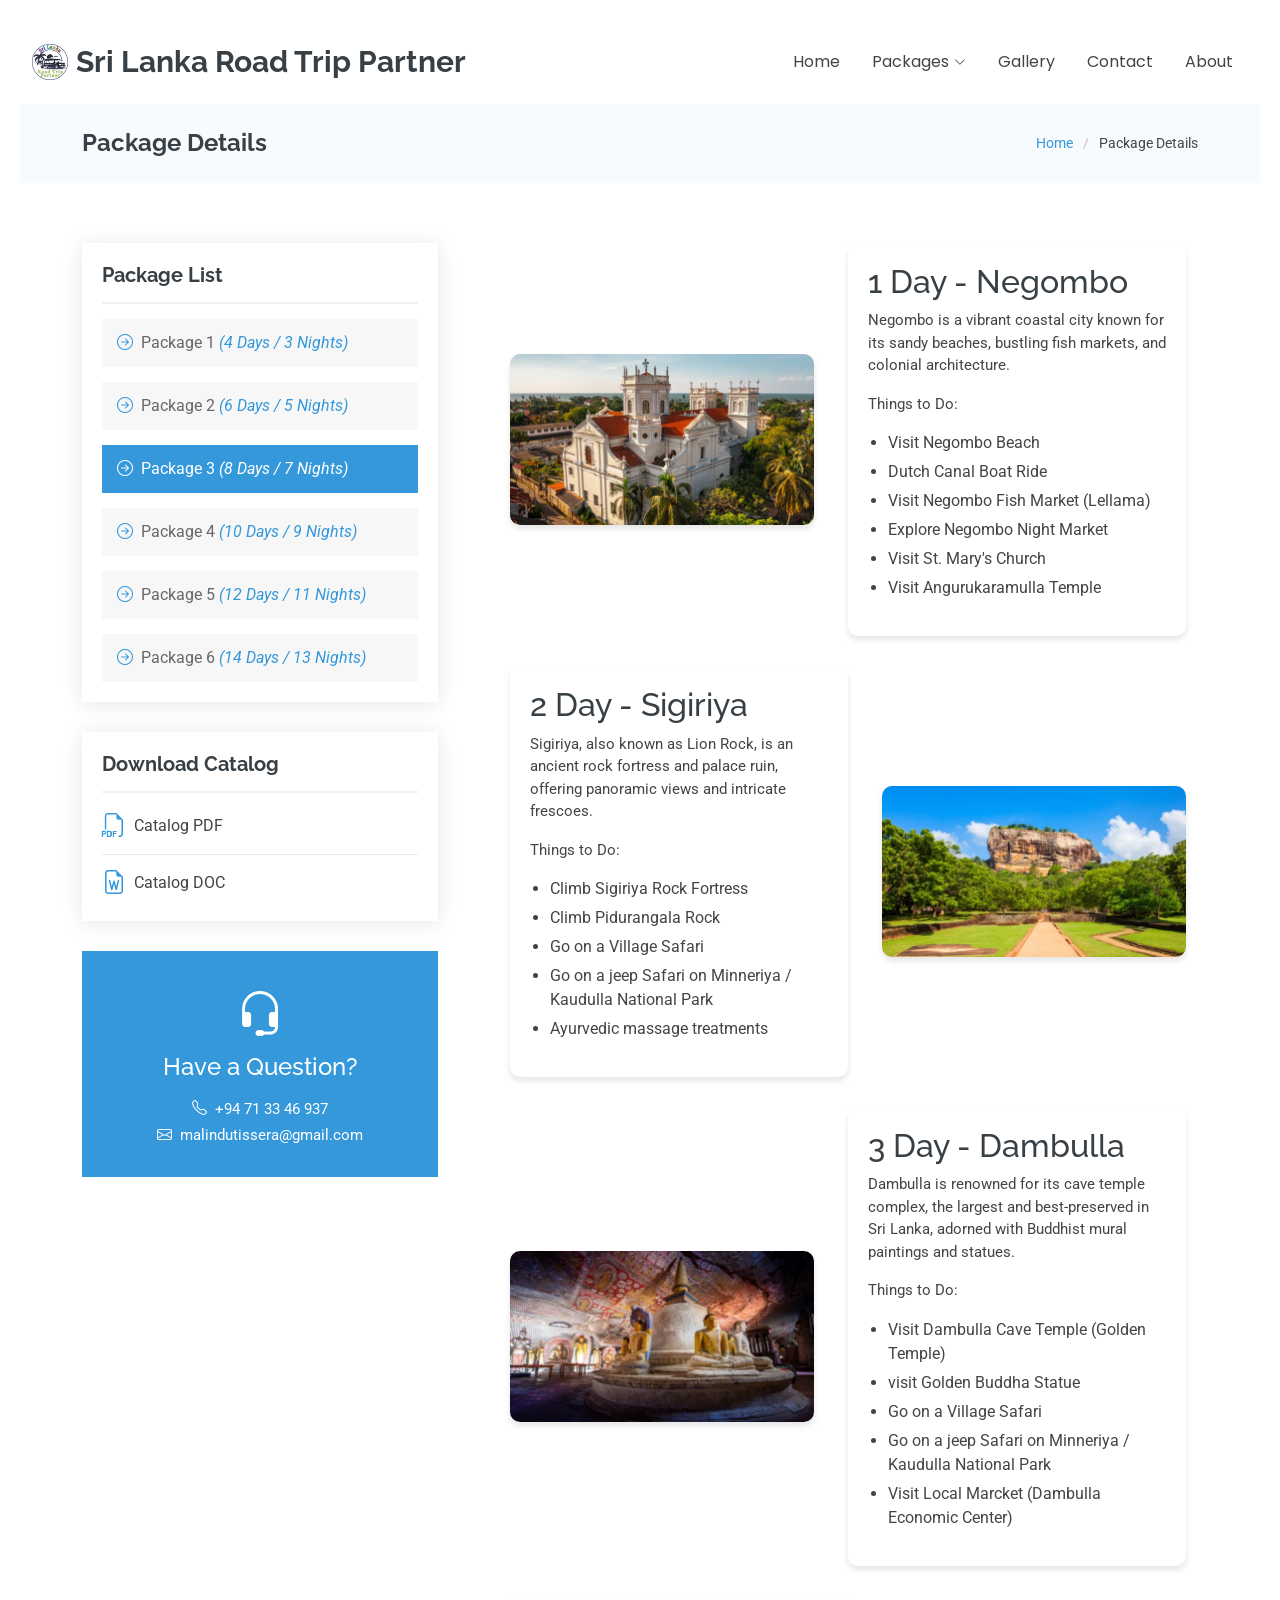
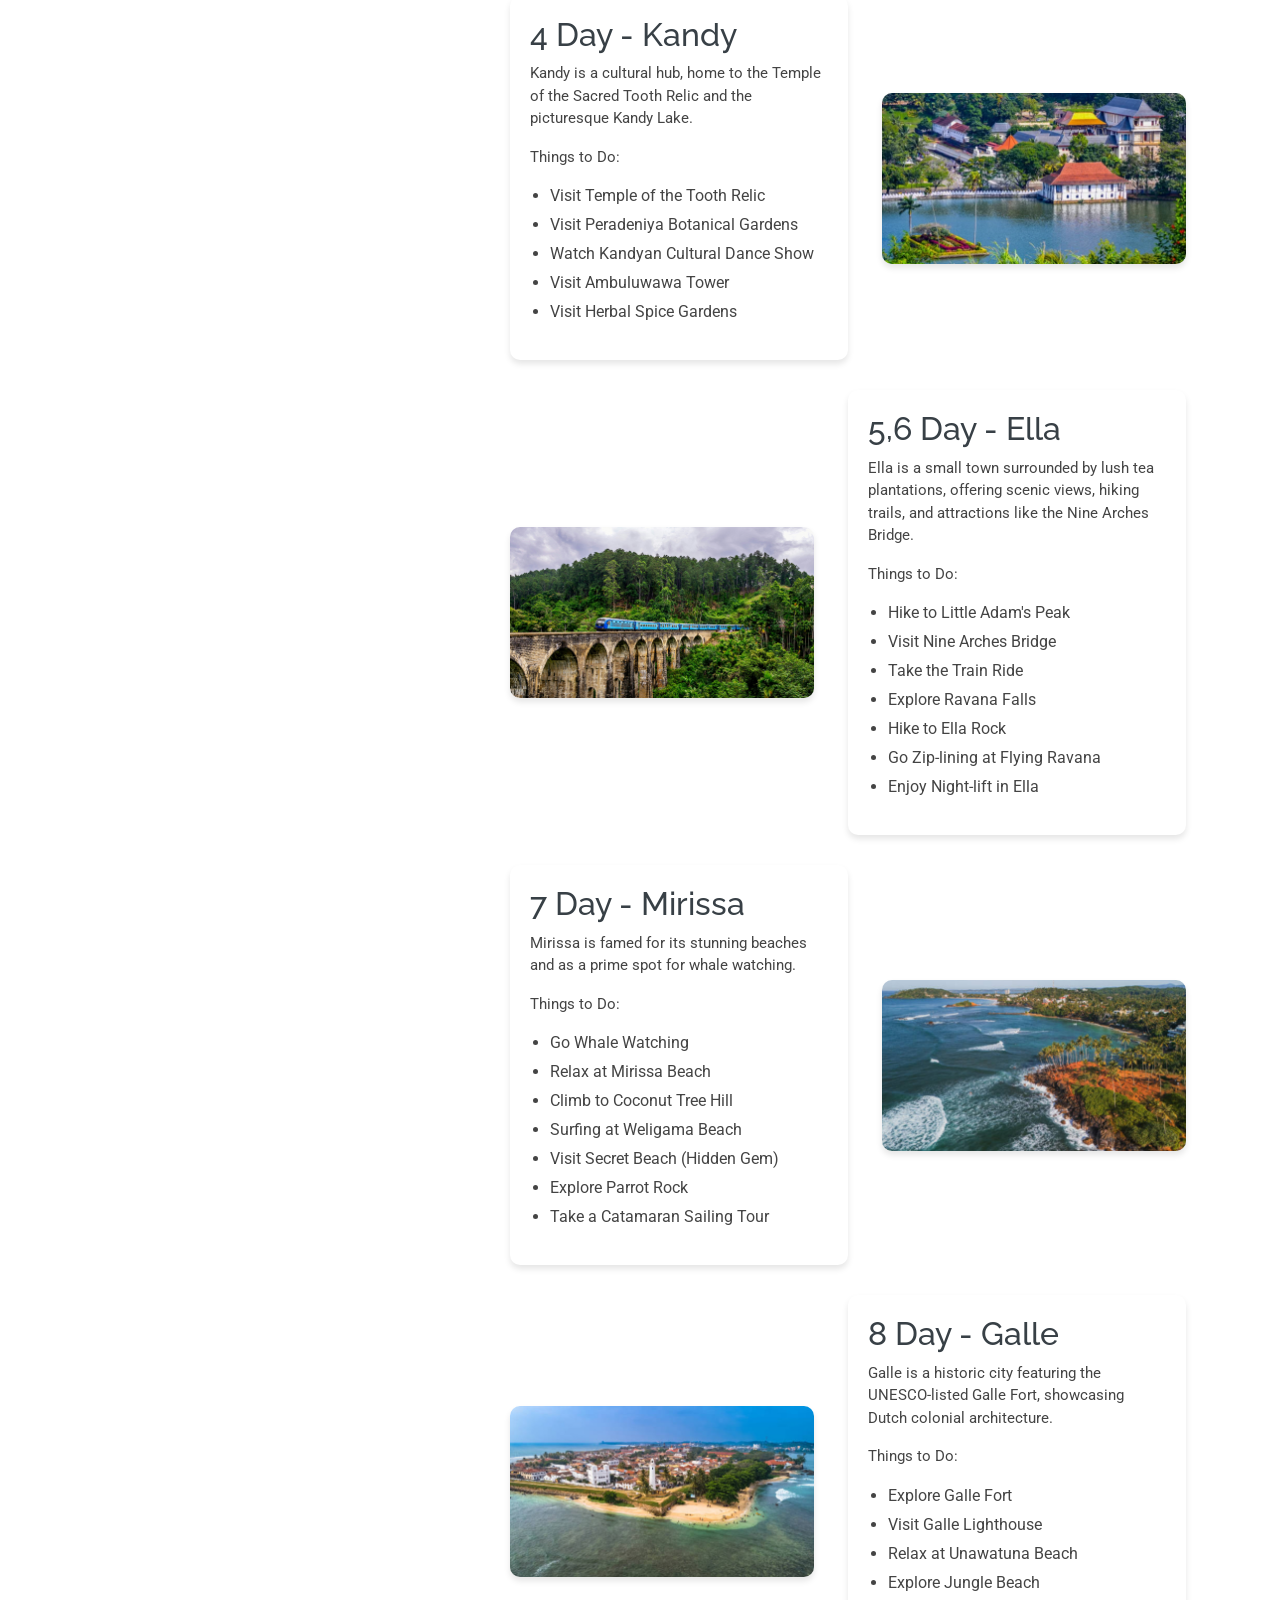
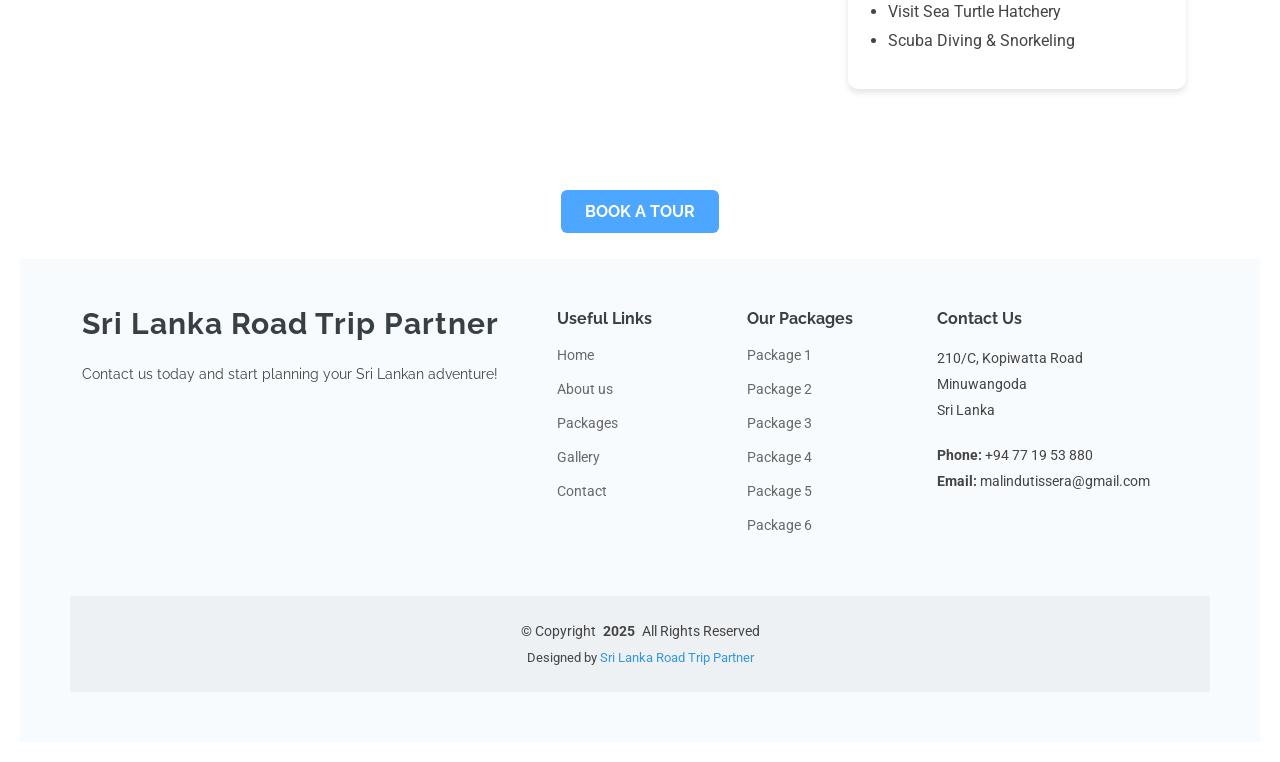
<file: service-details 3.html>
<!DOCTYPE html>
<html lang="en">

<head>
  <meta charset="utf-8">
  <meta content="width=device-width, initial-scale=1.0" name="viewport">
  <title>Sri Lanka Road Trip Partner</title>
  <meta name="description" content="">
  <meta name="keywords" content="">

  <!-- Malindu"s edit Styles Seperate sheet -->
  <link rel="stylesheet" href="styles2.css">
  <!-- Favicons -->
  <link href="assets/img/favicon.png" rel="icon">
  <link href="assets/img/apple-touch-icon.png" rel="apple-touch-icon">

  <!-- Fonts -->
  <link href="https://fonts.googleapis.com" rel="preconnect">
  <link href="https://fonts.gstatic.com" rel="preconnect" crossorigin>
  <link href="https://fonts.googleapis.com/css2?family=Roboto:ital,wght@0,100;0,300;0,400;0,500;0,700;0,900;1,100;1,300;1,400;1,500;1,700;1,900&family=Poppins:ital,wght@0,100;0,200;0,300;0,400;0,500;0,600;0,700;0,800;0,900;1,100;1,200;1,300;1,400;1,500;1,600;1,700;1,800;1,900&family=Raleway:ital,wght@0,100;0,200;0,300;0,400;0,500;0,600;0,700;0,800;0,900;1,100;1,200;1,300;1,400;1,500;1,600;1,700;1,800;1,900&display=swap" rel="stylesheet">

  <!-- Vendor CSS Files -->
  <link href="assets/vendor/bootstrap/css/bootstrap.min.css" rel="stylesheet">
  <link href="assets/vendor/bootstrap-icons/bootstrap-icons.css" rel="stylesheet">
  <link href="assets/vendor/aos/aos.css" rel="stylesheet">
  <link href="assets/vendor/glightbox/css/glightbox.min.css" rel="stylesheet">
  <link href="assets/vendor/swiper/swiper-bundle.min.css" rel="stylesheet">

  <!-- Main CSS File -->
  <link href="assets/css/main.css" rel="stylesheet">

  <!-- =======================================================
  * Template Name: Lumia
  * Template URL: https://bootstrapmade.com/lumia-bootstrap-business-template/
  * Updated: Aug 07 2024 with Bootstrap v5.3.3
  * Author: BootstrapMade.com
  * License: https://bootstrapmade.com/license/
  ======================================================== -->
</head>

<body class="service-details-page">

  <header id="header" class="header d-flex align-items-center sticky-top">
    <div class="container-fluid position-relative d-flex align-items-center justify-content-between">

      <a href="index.html" class="logo d-flex align-items-center me-auto me-xl-0">
        <!-- Uncomment the line below if you also wish to use an image logo -->
        <img src="assets/img/favicon.png" alt="Logo">
        <h1 class="sitename">Sri Lanka Road Trip Partner</h1>
      </a>

      <nav id="navmenu" class="navmenu">
        <ul>
          <li><a href="index.html#hero">Home</a></li> <!--
          <li><a href="index.html#services">Packages</a></li> -->
          <li class="dropdown"><a href="index.html#services"><span>Packages</span> <i class="bi bi-chevron-down toggle-dropdown"></i></a>
            <ul>
              <li><a href="service-details 1.html">Tour Package 1</a></li>
              <li><a href="service-details 2.html">Tour Package 2</a></li>
              <li><a href="service-details 3.html">Tour Package 3</a></li>
              <li><a href="service-details 4.html">Tour Package 4</a></li>
              <li><a href="service-details 5.html">Tour Package 5</a></li>
              <li><a href="service-details 6.html">Tour Package 6</a></li>
            </ul>
          </li>
          <li><a href="index.html#gallery">Gallery</a></li>
          <li><a href="index.html#contact">Contact</a></li> <!--
          <li class="dropdown"><a href="#"><span>Dropdown</span> <i class="bi bi-chevron-down toggle-dropdown"></i></a>
            <ul> 
              <li><a href="#">Dropdown 1</a></li>
              <li class="dropdown"><a href="#"><span>Deep Dropdown</span> <i class="bi bi-chevron-down toggle-dropdown"></i></a>
                <ul>
                  <li><a href="#">Deep Dropdown 1</a></li>
                  <li><a href="#">Deep Dropdown 2</a></li>
                  <li><a href="#">Deep Dropdown 3</a></li>
                  <li><a href="#">Deep Dropdown 4</a></li>
                  <li><a href="#">Deep Dropdown 5</a></li>
                </ul>
              </li>
              <li><a href="#">Dropdown 2</a></li>
              <li><a href="#">Dropdown 3</a></li>
              <li><a href="#">Dropdown 4</a></li>
            </ul>
          </li>
          <li><a href="#contact">Contact</a></li> -->
          <li><a href="index.html#about">About</a></li>
        </ul>
        <i class="mobile-nav-toggle d-xl-none bi bi-list"></i>
      </nav>
<!--
      <div class="header-social-links">
        <a href="#" class="twitter"><i class="bi bi-twitter-x"></i></a>
        <a href="#" class="facebook"><i class="bi bi-facebook"></i></a>
        <a href="#" class="instagram"><i class="bi bi-instagram"></i></a>
        <a href="#" class="linkedin"><i class="bi bi-linkedin"></i></a>
      </div>
    -->
    </div>
  </header>

  <main class="main">

    <!-- Page Title -->
    <div class="page-title light-background">
      <div class="container d-lg-flex justify-content-between align-items-center">
        <h1 class="mb-2 mb-lg-0">Package Details</h1>
        <nav class="breadcrumbs">
          <ol>
            <li><a href="index.html">Home</a></li>
            <li class="current">Package Details</li>
          </ol>
        </nav>
      </div>
    </div><!-- End Page Title -->

    <!-- Service Details Section -->
    <section id="service-details" class="service-details section">

      <div class="container">

        <div class="row gy-5">

          <div class="col-lg-4" data-aos="fade-up" data-aos-delay="100">

            <div class="service-box">
              <h4>Package List</h4>
              <div class="services-list">
                <a href="service-details 1.html"><i class="bi bi-arrow-right-circle"></i><span>Package 1  <i>(4 Days / 3 Nights) </i></span></a>
                <a href="service-details 2.html"><i class="bi bi-arrow-right-circle"></i><span>Package 2  <i>(6 Days / 5 Nights)</i></span></a>
                <a href="service-details 3.html" class="active"><i class="bi bi-arrow-right-circle"></i><span>Package 3  <i>(8 Days / 7 Nights)</i></span></a>
                <a href="service-details 4.html"><i class="bi bi-arrow-right-circle"></i><span>Package 4  <i>(10 Days / 9 Nights)</i></span></a>
                <a href="service-details 5.html"><i class="bi bi-arrow-right-circle"></i><span>Package 5  <i>(12 Days / 11 Nights)</i></span></a>
                <a href="service-details 6.html"><i class="bi bi-arrow-right-circle"></i><span>Package 6  <i>(14 Days / 13 Nights)</i></span></a>
              </div>
            </div><!-- End Services List -->

            <div class="service-box">
              <h4>Download Catalog</h4>
              <div class="download-catalog">
                <a href="Catalogs/P3/Package 3 (SL Roadtrip Partner).pdf"><i class="bi bi-filetype-pdf"></i><span>Catalog PDF</span></a>
                <a href="Catalogs/P3/Package 3 (SL Roadtrip Partner).docx"><i class="bi bi-file-earmark-word"></i><span>Catalog DOC</span></a>
              </div>
            </div><!-- End Services List -->

            <div class="help-box d-flex flex-column justify-content-center align-items-center">
              <i class="bi bi-headset help-icon"></i>
              <h4>Have a Question?</h4>
              <p class="d-flex align-items-center mt-2 mb-0"><i class="bi bi-telephone me-2"></i> <a href="tel:+94713346937"><span>+94 71 33 46 937</span></a></p>
              <p class="d-flex align-items-center mt-1 mb-0"><i class="bi bi-envelope me-2"></i> <a href="mailto:contact@example.com">malindutissera@gmail.com</a></p>
            </div> 

          </div>
          <div class="col-lg-8 ps-lg-5" data-aos="fade-up" data-aos-delay="200">
          <div class="container">
            <div class="zigzag">
                <img src="Package Pics/Package Pics 1.jpg" alt="Image 1">
                <div class="description">
                    <h2>1 Day - Negombo</h2>
                    <p>Negombo is a vibrant coastal city known for its sandy beaches, bustling fish markets, and colonial architecture.</p>
                    <p>Things to Do:</p>
                    <ol class="custom-list">
                      <li>Visit Negombo Beach</li>
                      <li>Dutch Canal Boat Ride</li>
                      <li>Visit Negombo Fish Market (Lellama)</li>
                      <li>Explore Negombo Night Market</li>
                      <li>Visit St. Mary's Church </li>
                      <li>Visit Angurukaramulla Temple</li>
                      </ol> 
                </div>
            </div>
            <div class="zigzag">
                <img src="Package Pics/Package Pics 5.jpg" alt="Image 2">
                <div class="description">
                    <h2>2 Day - Sigiriya</h2>
                    <p>Sigiriya, also known as Lion Rock, is an ancient rock fortress and palace ruin, offering panoramic views and intricate frescoes.</p>
                    <p>Things to Do:</p>
                    <ol class="custom-list">
                      <li>Climb Sigiriya Rock Fortress</li>
                      <li>Climb Pidurangala Rock</li>
                      <li>Go on a Village Safari</li>
                      <li>Go on a jeep Safari on Minneriya / Kaudulla National Park</li>
                      <li>Ayurvedic massage treatments</li>
                    </ol> 
                </div>
            </div>
            <div class="zigzag">
                <img src="Package Pics/Package Pics 6.jpg" alt="Image 3">
                <div class="description">
                    <h2>3 Day - Dambulla </h2>
                    <p>Dambulla is renowned for its cave temple complex, the largest and best-preserved in Sri Lanka, adorned with Buddhist mural paintings and statues.</p>
                    <p>Things to Do:</p>
                    <ol class="custom-list">
                      <li>Visit Dambulla Cave Temple (Golden Temple)</li>
                      <li>visit Golden Buddha Statue</li>
                      <li>Go on a Village Safari</li>
                      <li>Go on a jeep Safari on Minneriya / Kaudulla National Park</li>
                      <li>Visit Local Marcket (Dambulla Economic Center)</li>
                    </ol> 
                </div>
            </div>
            <div class="zigzag">
                <img src="Package Pics/Package Pics 7.jpg" alt="Image 4">
                <div class="description">
                    <h2>4 Day - Kandy</h2>
                    <p>Kandy is a cultural hub, home to the Temple of the Sacred Tooth Relic and the picturesque Kandy Lake.</p>
                    <p>Things to Do:</p>
                    <ol class="custom-list">
                      <li>Visit Temple of the Tooth Relic</li>
                      <li>Visit Peradeniya Botanical Gardens</li>
                      <li>Watch Kandyan Cultural Dance Show</li>
                      <li>Visit Ambuluwawa Tower</li>
                      <li>Visit Herbal Spice Gardens</li>
                    </ol> 
                </div>
            </div>
            <div class="zigzag">
              <img src="Package Pics/Package Pics 9.jpg" alt="Image 5">
              <div class="description">
                  <h2>5,6 Day - Ella</h2>
                  <p>Ella is a small town surrounded by lush tea plantations, offering scenic views, hiking trails, and attractions like the Nine Arches Bridge.</p>
                    <p>Things to Do:</p>
                    <ol class="custom-list">
                      <li>Hike to Little Adam's Peak</li>
                      <li>Visit Nine Arches Bridge</li>
                      <li>Take the Train Ride</li>
                      <li>Explore Ravana Falls</li>
                      <li>Hike to Ella Rock</li>
                      <li>Go Zip-lining at Flying Ravana</li>
                      <li>Enjoy Night-lift in Ella</li>
                    </ol> 
              </div>
          </div>
          <div class="zigzag">
              <img src="Package Pics/Package Pics 10.jpg" alt="Image 6">
              <div class="description">
                  <h2>7 Day - Mirissa</h2>
                  <p>Mirissa is famed for its stunning beaches and as a prime spot for whale watching.</p>
                  <p>Things to Do:</p>
                    <ol class="custom-list">
                      <li>Go Whale Watching</li>
                      <li>Relax at Mirissa Beach</li>
                      <li>Climb to Coconut Tree Hill</li>
                      <li>Surfing at Weligama Beach</li>
                      <li>Visit Secret Beach (Hidden Gem)</li>
                      <li>Explore Parrot Rock</li>
                      <li>Take a Catamaran Sailing Tour</li>
                    </ol> 
              </div>
          </div>
          <div class="zigzag">
            <img src="Package Pics/Package Pics 11.jpg" alt="Image 7">
            <div class="description">
                <h2>8 Day - Galle</h2>
                <p>Galle is a historic city featuring the UNESCO-listed Galle Fort, showcasing Dutch colonial architecture.</p>
                  <p>Things to Do:</p>
                    <ol class="custom-list">
                      <li>Explore Galle Fort</li>
                      <li>Visit Galle Lighthouse</li>
                      <li>Relax at Unawatuna Beach</li>
                      <li>Explore Jungle Beach</li>
                      <li>Visit Sea Turtle Hatchery </li>
                      <li>Scuba Diving & Snorkeling</li>
                      </ol> 
            </div>
        </div>
        
          </div>
          </div>
<!--
          <div class="col-lg-8 ps-lg-5" data-aos="fade-up" data-aos-delay="200">
            <img src="assets/img/services.jpg" alt="" class="img-fluid services-img">
            <h3>Temporibus et in vero dicta aut eius lidero plastis trand lined voluptas dolorem ut voluptas</h3>
            <p>
              Blanditiis voluptate odit ex error ea sed officiis deserunt. Cupiditate non consequatur et doloremque consequuntur. Accusantium labore reprehenderit error temporibus saepe perferendis fuga doloribus vero. Qui omnis quo sit. Dolorem architecto eum et quos deleniti officia qui.
            </p>
            <ul>
              <li><i class="bi bi-check-circle"></i> <span>Aut eum totam accusantium voluptatem.</span></li>
              <li><i class="bi bi-check-circle"></i> <span>Assumenda et porro nisi nihil nesciunt voluptatibus.</span></li>
              <li><i class="bi bi-check-circle"></i> <span>Ullamco laboris nisi ut aliquip ex ea</span></li>
            </ul>
            <p>
              Est reprehenderit voluptatem necessitatibus asperiores neque sed ea illo. Deleniti quam sequi optio iste veniam repellat odit. Aut pariatur itaque nesciunt fuga.
            </p>
            <p>
              Sunt rem odit accusantium omnis perspiciatis officia. Laboriosam aut consequuntur recusandae mollitia doloremque est architecto cupiditate ullam. Quia est ut occaecati fuga. Distinctio ex repellendus eveniet velit sint quia sapiente cumque. Et ipsa perferendis ut nihil. Laboriosam vel voluptates tenetur nostrum. Eaque iusto cupiditate et totam et quia dolorum in. Sunt molestiae ipsum at consequatur vero. Architecto ut pariatur autem ad non cumque nesciunt qui maxime. Sunt eum quia impedit dolore alias explicabo ea.
            </p> -->
          </div>

        </div>

      </div>

    </section><!-- /Service Details Section -->

    <div> <center>
      <h1><a href="Book A Tour.html" class="button">Book a Tour</a></h1> </center> <br>
    </div>

  </main>

  <footer id="footer" class="footer light-background">

    <div class="container footer-top">
      <div class="row gy-4">
        <div class="col-lg-5 col-md-12 footer-about">
          <a href="index.html" class="logo d-flex align-items-center">
            <span class="sitename">Sri Lanka Road Trip Partner</span>
          </a>
          <p>Contact us today and start planning your Sri Lankan adventure!</p>
          <!--
          <div class="social-links d-flex mt-4">
            <a href=""><i class="bi bi-twitter-x"></i></a>
            <a href=""><i class="bi bi-facebook"></i></a>
            <a href=""><i class="bi bi-instagram"></i></a>
            <a href=""><i class="bi bi-linkedin"></i></a>
          </div>
        -->
        </div>

        <div class="col-lg-2 col-6 footer-links">
          <h4>Useful Links</h4>
          <ul>
            <li><a href="index.html#hero">Home</a></li>
            <li><a href="index.html#about">About us</a></li>
            <li><a href="index.html#services">Packages</a></li>
            <li><a href="index.html#gallery">Gallery</a></li>
            <li><a href="index.html#contact">Contact</a></li>
          </ul>
        </div>

        <div class="col-lg-2 col-6 footer-links">
          <h4>Our Packages</h4>
          <ul>
            <li><a href="service-details 1.html">Package 1</a></li>
            <li><a href="service-details 2.html">Package 2</a></li>
            <li><a href="service-details 3.html">Package 3</a></li>
            <li><a href="service-details 4.html">Package 4</a></li>
            <li><a href="service-details 5.html">Package 5</a></li>
            <li><a href="service-details 6.html">Package 6</a></li>
          </ul>
        </div>

        <div class="col-lg-3 col-md-12 footer-contact text-center text-md-start">
          <a href="index.html#contact"><h4>Contact Us</h4></a>
          <p>210/C, Kopiwatta Road</p>
          <p>Minuwangoda</p>
          <p>Sri Lanka</p>
          <p class="mt-4"><strong>Phone:</strong> <span>+94 77 19 53 880</span></p>
          <p><strong>Email:</strong> <span>malindutissera@gmail.com</span></p>
        </div>

      </div>
    </div>

    <div class="container copyright text-center mt-4">
      <p>© <span>Copyright</span> <strong class="px-1 sitename">2025</strong> <span>All Rights Reserved</span></p>
      <div class="credits">
        <!-- All the links in the footer should remain intact. -->
        <!-- You can delete the links only if you've purchased the pro version. -->
        <!-- Licensing information: https://bootstrapmade.com/license/ -->
        <!-- Purchase the pro version with working PHP/AJAX contact form: [buy-url] -->
        Designed by <a href="#">Sri Lanka Road Trip Partner</a>
      </div>
    </div>

  </footer>

  <!-- Scroll Top -->
  <a href="#" id="scroll-top" class="scroll-top d-flex align-items-center justify-content-center"><i class="bi bi-arrow-up-short"></i></a>

  <!-- Preloader -->
  <div id="preloader"></div>

  <!-- Vendor JS Files -->
  <script src="assets/vendor/bootstrap/js/bootstrap.bundle.min.js"></script>
  <script src="assets/vendor/php-email-form/validate.js"></script>
  <script src="assets/vendor/aos/aos.js"></script>
  <script src="assets/vendor/waypoints/noframework.waypoints.js"></script>
  <script src="assets/vendor/purecounter/purecounter_vanilla.js"></script>
  <script src="assets/vendor/glightbox/js/glightbox.min.js"></script>
  <script src="assets/vendor/imagesloaded/imagesloaded.pkgd.min.js"></script>
  <script src="assets/vendor/isotope-layout/isotope.pkgd.min.js"></script>
  <script src="assets/vendor/swiper/swiper-bundle.min.js"></script>

  <!-- Main JS File -->
  <script src="assets/js/main.js"></script>

</body>

</html>
</file>
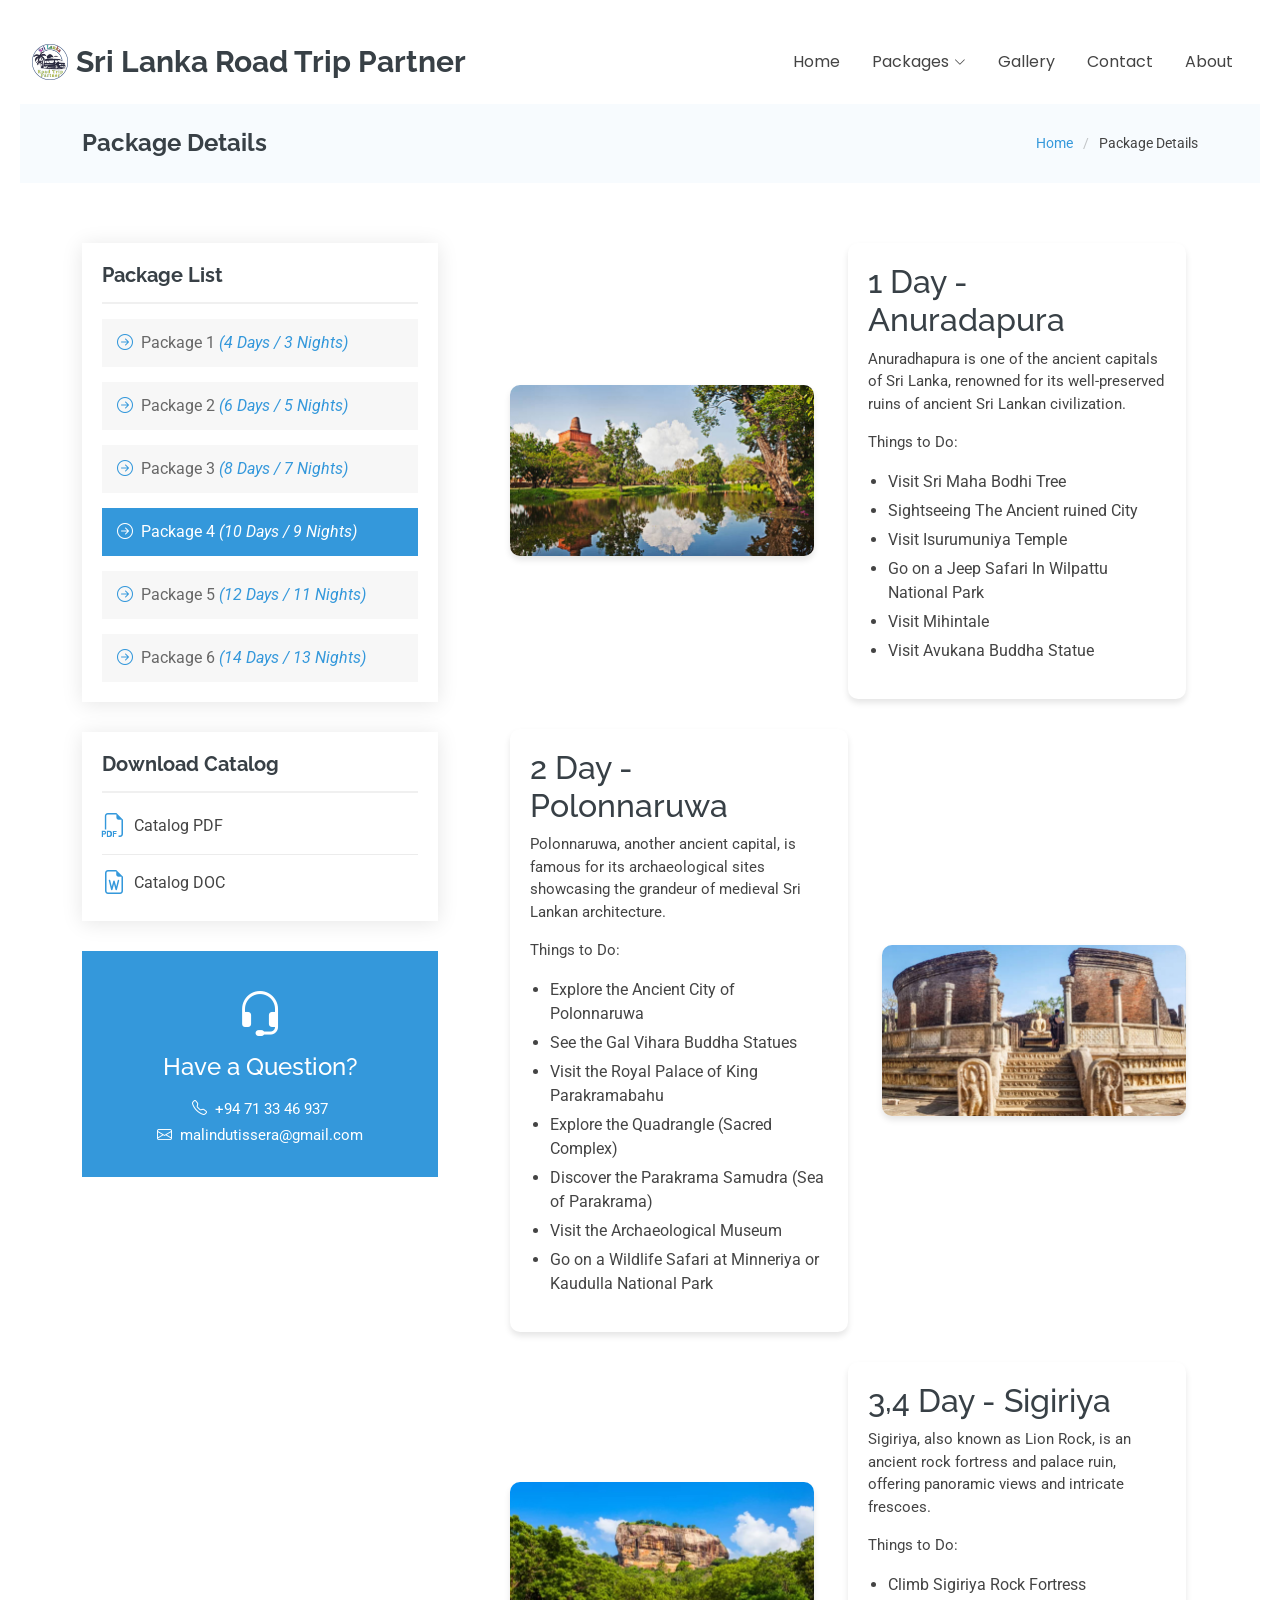
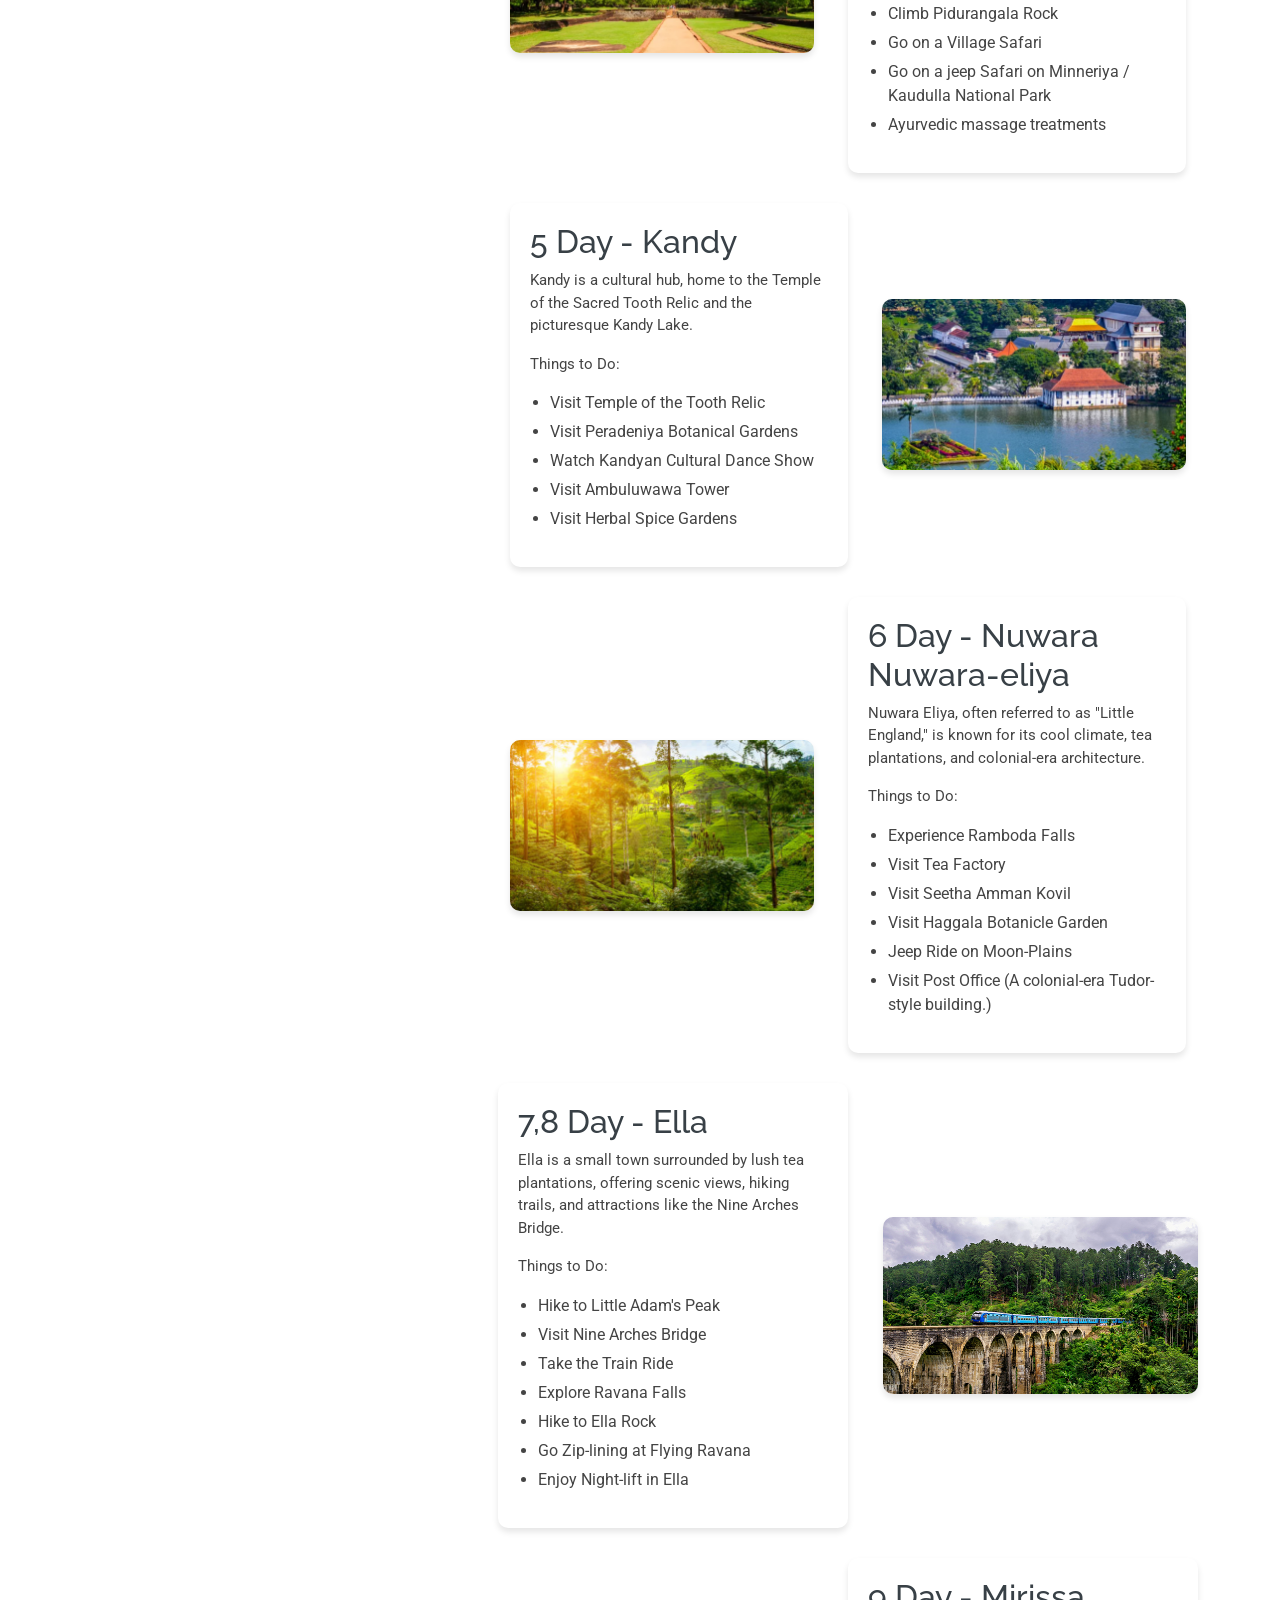
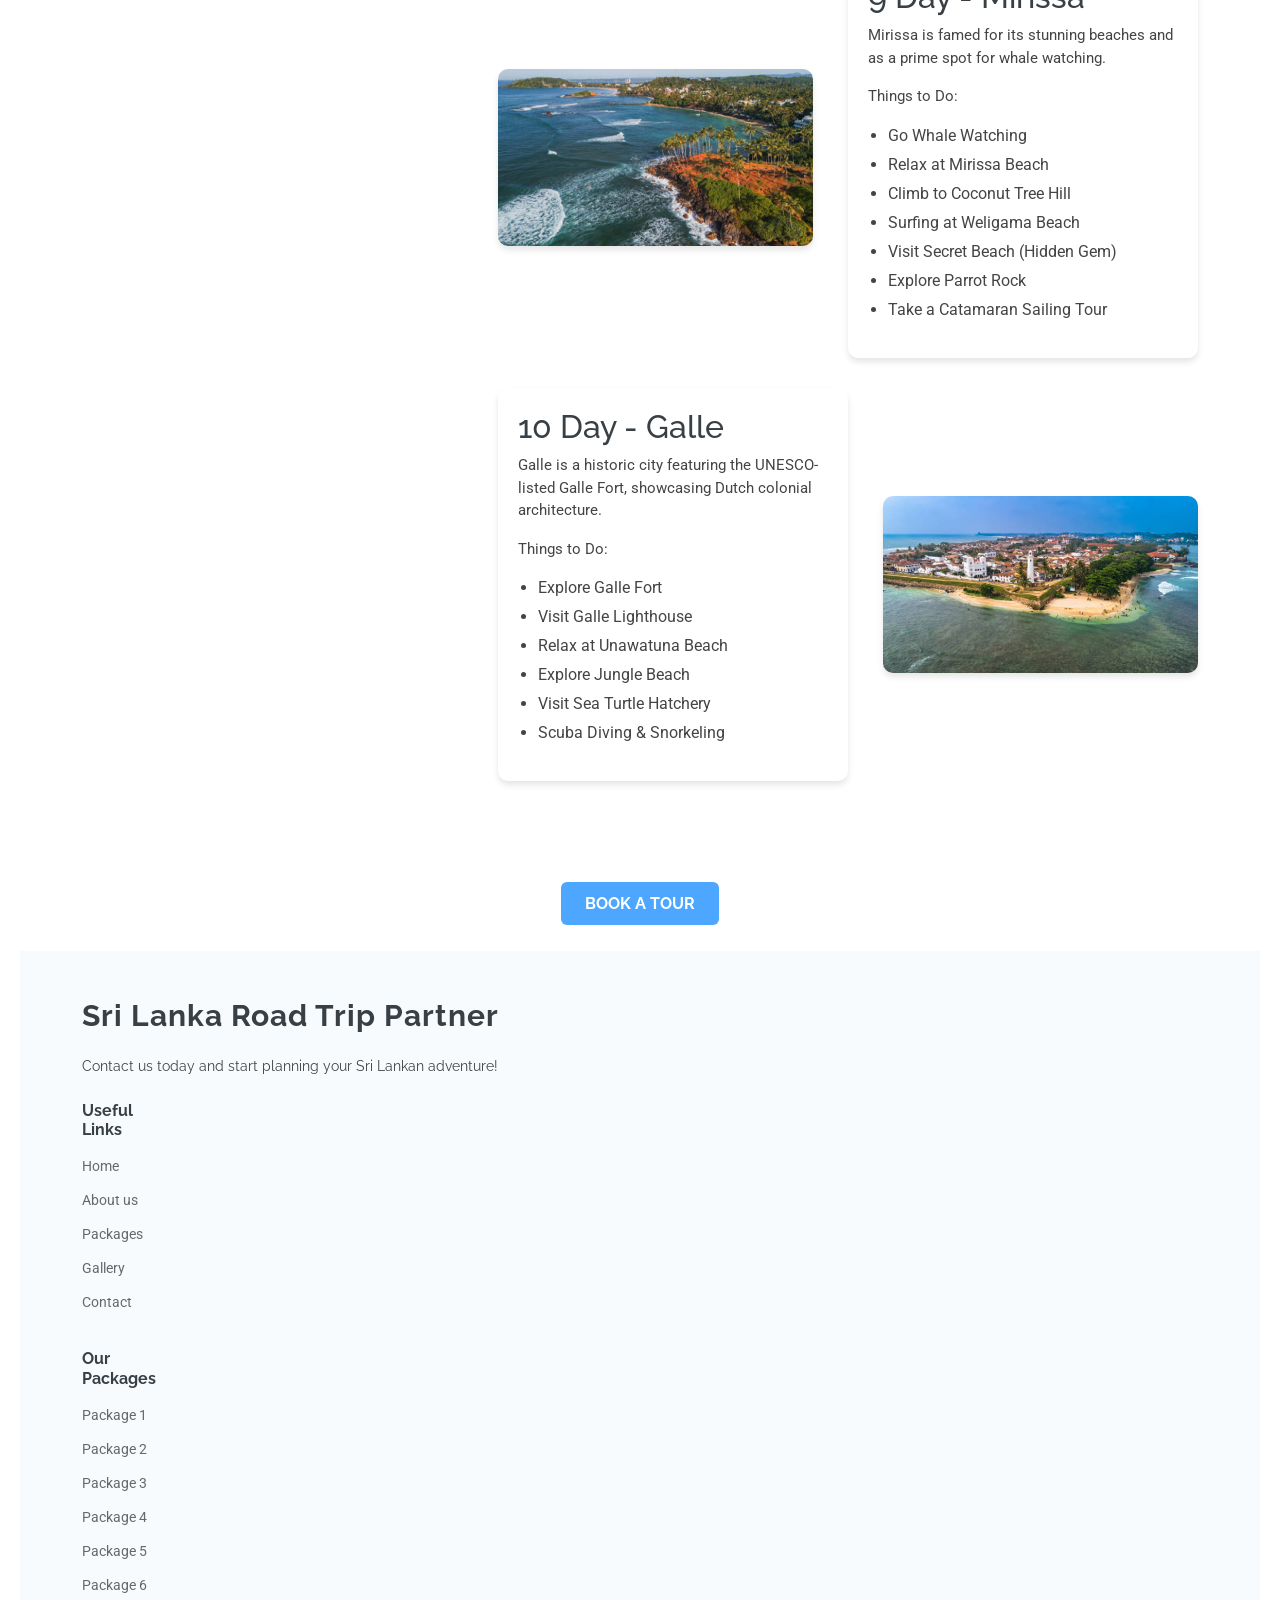
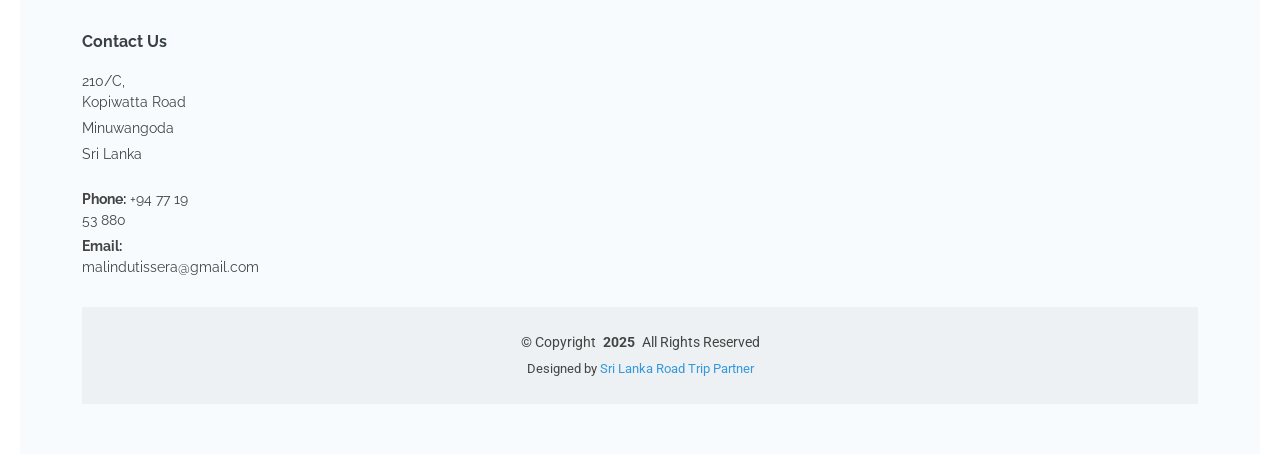
<file: service-details 4.html>
<!DOCTYPE html>
<html lang="en">

<head>
  <meta charset="utf-8">
  <meta content="width=device-width, initial-scale=1.0" name="viewport">
  <title>Sri Lanka Road Trip Partner</title>
  <meta name="description" content="">
  <meta name="keywords" content="">

  <!-- Malindu"s edit Styles Seperate sheet -->
  <link rel="stylesheet" href="styles2.css">
  <!-- Favicons -->
  <link href="assets/img/favicon.png" rel="icon">
  <link href="assets/img/apple-touch-icon.png" rel="apple-touch-icon">

  <!-- Fonts -->
  <link href="https://fonts.googleapis.com" rel="preconnect">
  <link href="https://fonts.gstatic.com" rel="preconnect" crossorigin>
  <link href="https://fonts.googleapis.com/css2?family=Roboto:ital,wght@0,100;0,300;0,400;0,500;0,700;0,900;1,100;1,300;1,400;1,500;1,700;1,900&family=Poppins:ital,wght@0,100;0,200;0,300;0,400;0,500;0,600;0,700;0,800;0,900;1,100;1,200;1,300;1,400;1,500;1,600;1,700;1,800;1,900&family=Raleway:ital,wght@0,100;0,200;0,300;0,400;0,500;0,600;0,700;0,800;0,900;1,100;1,200;1,300;1,400;1,500;1,600;1,700;1,800;1,900&display=swap" rel="stylesheet">

  <!-- Vendor CSS Files -->
  <link href="assets/vendor/bootstrap/css/bootstrap.min.css" rel="stylesheet">
  <link href="assets/vendor/bootstrap-icons/bootstrap-icons.css" rel="stylesheet">
  <link href="assets/vendor/aos/aos.css" rel="stylesheet">
  <link href="assets/vendor/glightbox/css/glightbox.min.css" rel="stylesheet">
  <link href="assets/vendor/swiper/swiper-bundle.min.css" rel="stylesheet">

  <!-- Main CSS File -->
  <link href="assets/css/main.css" rel="stylesheet">

  <!-- =======================================================
  * Template Name: Lumia
  * Template URL: https://bootstrapmade.com/lumia-bootstrap-business-template/
  * Updated: Aug 07 2024 with Bootstrap v5.3.3
  * Author: BootstrapMade.com
  * License: https://bootstrapmade.com/license/
  ======================================================== -->
</head>

<body class="service-details-page">

  <header id="header" class="header d-flex align-items-center sticky-top">
    <div class="container-fluid position-relative d-flex align-items-center justify-content-between">

      <a href="index.html" class="logo d-flex align-items-center me-auto me-xl-0">
        <!-- Uncomment the line below if you also wish to use an image logo -->
        <img src="assets/img/favicon.png" alt="Logo">
        <h1 class="sitename">Sri Lanka Road Trip Partner</h1>
      </a>

      <nav id="navmenu" class="navmenu">
        <ul>
          <li><a href="index.html#hero">Home</a></li> <!--
          <li><a href="index.html#services">Packages</a></li> -->
          <li class="dropdown"><a href="index.html#services"><span>Packages</span> <i class="bi bi-chevron-down toggle-dropdown"></i></a>
            <ul>
              <li><a href="service-details 1.html">Tour Package 1</a></li>
              <li><a href="service-details 2.html">Tour Package 2</a></li>
              <li><a href="service-details 3.html">Tour Package 3</a></li>
              <li><a href="service-details 4.html">Tour Package 4</a></li>
              <li><a href="service-details 5.html">Tour Package 5</a></li>
              <li><a href="service-details 6.html">Tour Package 6</a></li>
            </ul>
          </li>
          <li><a href="index.html#gallery">Gallery</a></li>
          <li><a href="index.html#contact">Contact</a></li> <!--
          <li class="dropdown"><a href="#"><span>Dropdown</span> <i class="bi bi-chevron-down toggle-dropdown"></i></a>
            <ul> 
              <li><a href="#">Dropdown 1</a></li>
              <li class="dropdown"><a href="#"><span>Deep Dropdown</span> <i class="bi bi-chevron-down toggle-dropdown"></i></a>
                <ul>
                  <li><a href="#">Deep Dropdown 1</a></li>
                  <li><a href="#">Deep Dropdown 2</a></li>
                  <li><a href="#">Deep Dropdown 3</a></li>
                  <li><a href="#">Deep Dropdown 4</a></li>
                  <li><a href="#">Deep Dropdown 5</a></li>
                </ul>
              </li>
              <li><a href="#">Dropdown 2</a></li>
              <li><a href="#">Dropdown 3</a></li>
              <li><a href="#">Dropdown 4</a></li>
            </ul>
          </li>
          <li><a href="#contact">Contact</a></li> -->
          <li><a href="index.html#about">About</a></li>
        </ul>
        <i class="mobile-nav-toggle d-xl-none bi bi-list"></i>
      </nav>
<!--
      <div class="header-social-links">
        <a href="#" class="twitter"><i class="bi bi-twitter-x"></i></a>
        <a href="#" class="facebook"><i class="bi bi-facebook"></i></a>
        <a href="#" class="instagram"><i class="bi bi-instagram"></i></a>
        <a href="#" class="linkedin"><i class="bi bi-linkedin"></i></a>
      </div>
    -->

    </div>
  </header>

  <main class="main">

    <!-- Page Title -->
    <div class="page-title light-background">
      <div class="container d-lg-flex justify-content-between align-items-center">
        <h1 class="mb-2 mb-lg-0">Package Details</h1>
        <nav class="breadcrumbs">
          <ol>
            <li><a href="index.html">Home</a></li>
            <li class="current">Package Details</li>
          </ol>
        </nav>
      </div>
    </div><!-- End Page Title -->

    <!-- Service Details Section -->
    <section id="service-details" class="service-details section">

      <div class="container">

        <div class="row gy-5">

          <div class="col-lg-4" data-aos="fade-up" data-aos-delay="100">

            <div class="service-box">
              <h4>Package List</h4>
              <div class="services-list">
                <a href="service-details 1.html"><i class="bi bi-arrow-right-circle"></i><span>Package 1  <i>(4 Days / 3 Nights) </i></span></a>
                <a href="service-details 2.html"><i class="bi bi-arrow-right-circle"></i><span>Package 2  <i>(6 Days / 5 Nights)</i></span></a>
                <a href="service-details 3.html"><i class="bi bi-arrow-right-circle"></i><span>Package 3  <i>(8 Days / 7 Nights)</i></span></a>
                <a href="service-details 4.html" class="active"><i class="bi bi-arrow-right-circle"></i><span>Package 4  <i>(10 Days / 9 Nights)</i></span></a>
                <a href="service-details 5.html"><i class="bi bi-arrow-right-circle"></i><span>Package 5  <i>(12 Days / 11 Nights)</i></span></a>
                <a href="service-details 6.html"><i class="bi bi-arrow-right-circle"></i><span>Package 6  <i>(14 Days / 13 Nights)</i></span></a>
              </div>
            </div><!-- End Services List -->

            <div class="service-box">
              <h4>Download Catalog</h4>
              <div class="download-catalog">
                <a href="Catalogs/P4/Package 4 (SL Roadtrip Partner).pdf"><i class="bi bi-filetype-pdf"></i><span>Catalog PDF</span></a>
                <a href="Catalogs/P4/Package 4 (SL Roadtrip Partner).docx"><i class="bi bi-file-earmark-word"></i><span>Catalog DOC</span></a>
              </div>
            </div><!-- End Services List -->

            <div class="help-box d-flex flex-column justify-content-center align-items-center">
              <i class="bi bi-headset help-icon"></i>
              <h4>Have a Question?</h4>
              <p class="d-flex align-items-center mt-2 mb-0"><i class="bi bi-telephone me-2"></i> <a href="tel:+94713346937"><span>+94 71 33 46 937</span></a></p>
              <p class="d-flex align-items-center mt-1 mb-0"><i class="bi bi-envelope me-2"></i> <a href="mailto:contact@example.com">malindutissera@gmail.com</a></p>
            </div> 

          </div>
          <div class="col-lg-8 ps-lg-5" data-aos="fade-up" data-aos-delay="200">
          <div class="container">
            <div class="zigzag">
                <img src="Package Pics/Package Pics 2.jpg" alt="Image 1">
                <div class="description">
                    <h2>1 Day - Anuradapura</h2>
                    <p>Anuradhapura is one of the ancient capitals of Sri Lanka, renowned for its well-preserved ruins of ancient Sri Lankan civilization.</p>
                    <p>Things to Do:</p>
                    <ol class="custom-list">
                      <li>Visit Sri Maha Bodhi Tree </li>
                      <li>Sightseeing The Ancient ruined City</li>
                      <li>Visit Isurumuniya Temple</li>
                      <li>Go on a Jeep Safari In Wilpattu National Park</li>
                      <li>Visit Mihintale</li>
                      <li>Visit Avukana Buddha Statue</li>
                      </ol> 
                </div>
            </div>
            <div class="zigzag">
                <img src="Package Pics/Package Pics 3.jpg" alt="Image 2">
                <div class="description">
                    <h2>2 Day - Polonnaruwa</h2>
                    <p>Polonnaruwa, another ancient capital, is famous for its archaeological sites showcasing the grandeur of medieval Sri Lankan architecture.</p>
                    <p>Things to Do:</p>
                    <ol class="custom-list">
                      <li>Explore the Ancient City of Polonnaruwa </li>
                      <li>See the Gal Vihara Buddha Statues</li>
                      <li>Visit the Royal Palace of King Parakramabahu</li>
                      <li>Explore the Quadrangle (Sacred Complex)</li>
                      <li>Discover the Parakrama Samudra (Sea of Parakrama)</li>
                      <li>Visit the Archaeological Museum</li>
                      <li>Go on a Wildlife Safari at Minneriya or Kaudulla National Park</li>
                      </ol> 
                </div>
            </div>
            <div class="zigzag">
                <img src="Package Pics/Package Pics 5.jpg" alt="Image 3">
                <div class="description">
                    <h2>3,4 Day - Sigiriya</h2>
                    <p>Sigiriya, also known as Lion Rock, is an ancient rock fortress and palace ruin, offering panoramic views and intricate frescoes.</p>
                    <p>Things to Do:</p>
                    <ol class="custom-list">
                      <li>Climb Sigiriya Rock Fortress</li>
                      <li>Climb Pidurangala Rock</li>
                      <li>Go on a Village Safari</li>
                      <li>Go on a jeep Safari on Minneriya / Kaudulla National Park</li>
                      <li>Ayurvedic massage treatments</li>
                    </ol> 
                </div>
            </div>
            <div class="zigzag">
                <img src="Package Pics/Package Pics 7.jpg" alt="Image 4">
                <div class="description">
                    <h2>5 Day - Kandy</h2>
                    <p>Kandy is a cultural hub, home to the Temple of the Sacred Tooth Relic and the picturesque Kandy Lake.</p>
                    <p>Things to Do:</p>
                    <ol class="custom-list">
                      <li>Visit Temple of the Tooth Relic</li>
                      <li>Visit Peradeniya Botanical Gardens</li>
                      <li>Watch Kandyan Cultural Dance Show</li>
                      <li>Visit Ambuluwawa Tower</li>
                      <li>Visit Herbal Spice Gardens</li>
                    </ol> 
                </div>
            </div>
                <div class="zigzag">
                  <img src="Package Pics/Package Pics 8.jpg" alt="Image 5">
                  <div class="description">
                      <h2>6 Day - Nuwara Nuwara-eliya</h2>
                      <p>Nuwara Eliya, often referred to as "Little England," is known for its cool climate, tea plantations, and colonial-era architecture.</p>
                    <p>Things to Do:</p>
                    <ol class="custom-list">
                      <li>Experience Ramboda Falls</li>
                      <li>Visit Tea Factory</li>
                      <li>Visit Seetha Amman Kovil</li>
                      <li>Visit Haggala Botanicle Garden</li>
                      <li>Jeep Ride on Moon-Plains</li>
                      <li>Visit Post Office (A colonial-era Tudor-style building.)</li>
                    </ol> 
                  </div>
              </div>
            </div>
            <div class="zigzag">
              <img src="Package Pics/Package Pics 9.jpg" alt="Image 6">
              <div class="description">
                  <h2>7,8 Day - Ella</h2>
                  <p>Ella is a small town surrounded by lush tea plantations, offering scenic views, hiking trails, and attractions like the Nine Arches Bridge.</p>
                    <p>Things to Do:</p>
                    <ol class="custom-list">
                      <li>Hike to Little Adam's Peak</li>
                      <li>Visit Nine Arches Bridge</li>
                      <li>Take the Train Ride</li>
                      <li>Explore Ravana Falls</li>
                      <li>Hike to Ella Rock</li>
                      <li>Go Zip-lining at Flying Ravana</li>
                      <li>Enjoy Night-lift in Ella</li>
                    </ol> 
              </div>
          </div>
          <div class="zigzag">
            <img src="Package Pics/Package Pics 10.jpg" alt="Image 7">
            <div class="description">
                <h2>9 Day - Mirissa</h2>
                <p>Mirissa is famed for its stunning beaches and as a prime spot for whale watching.</p>
                  <p>Things to Do:</p>
                    <ol class="custom-list">
                      <li>Go Whale Watching</li>
                      <li>Relax at Mirissa Beach</li>
                      <li>Climb to Coconut Tree Hill</li>
                      <li>Surfing at Weligama Beach</li>
                      <li>Visit Secret Beach (Hidden Gem)</li>
                      <li>Explore Parrot Rock</li>
                      <li>Take a Catamaran Sailing Tour</li>
                    </ol> 
            </div>
        </div>
        <div class="zigzag">
            <img src="Package Pics/Package Pics 11.jpg" alt="Image 8">
            <div class="description">
                <h2>10 Day - Galle</h2>
                <p>Galle is a historic city featuring the UNESCO-listed Galle Fort, showcasing Dutch colonial architecture.</p>
                  <p>Things to Do:</p>
                    <ol class="custom-list">
                      <li>Explore Galle Fort</li>
                      <li>Visit Galle Lighthouse</li>
                      <li>Relax at Unawatuna Beach</li>
                      <li>Explore Jungle Beach</li>
                      <li>Visit Sea Turtle Hatchery </li>
                      <li>Scuba Diving & Snorkeling</li>
                      </ol> 
            </div>
        </div>
             
       </div>
          </div>
<!--
          <div class="col-lg-8 ps-lg-5" data-aos="fade-up" data-aos-delay="200">
            <img src="assets/img/services.jpg" alt="" class="img-fluid services-img">
            <h3>Temporibus et in vero dicta aut eius lidero plastis trand lined voluptas dolorem ut voluptas</h3>
            <p>
              Blanditiis voluptate odit ex error ea sed officiis deserunt. Cupiditate non consequatur et doloremque consequuntur. Accusantium labore reprehenderit error temporibus saepe perferendis fuga doloribus vero. Qui omnis quo sit. Dolorem architecto eum et quos deleniti officia qui.
            </p>
            <ul>
              <li><i class="bi bi-check-circle"></i> <span>Aut eum totam accusantium voluptatem.</span></li>
              <li><i class="bi bi-check-circle"></i> <span>Assumenda et porro nisi nihil nesciunt voluptatibus.</span></li>
              <li><i class="bi bi-check-circle"></i> <span>Ullamco laboris nisi ut aliquip ex ea</span></li>
            </ul>
            <p>
              Est reprehenderit voluptatem necessitatibus asperiores neque sed ea illo. Deleniti quam sequi optio iste veniam repellat odit. Aut pariatur itaque nesciunt fuga.
            </p>
            <p>
              Sunt rem odit accusantium omnis perspiciatis officia. Laboriosam aut consequuntur recusandae mollitia doloremque est architecto cupiditate ullam. Quia est ut occaecati fuga. Distinctio ex repellendus eveniet velit sint quia sapiente cumque. Et ipsa perferendis ut nihil. Laboriosam vel voluptates tenetur nostrum. Eaque iusto cupiditate et totam et quia dolorum in. Sunt molestiae ipsum at consequatur vero. Architecto ut pariatur autem ad non cumque nesciunt qui maxime. Sunt eum quia impedit dolore alias explicabo ea.
            </p> -->
          </div>

        </div>

      </div>

    </section><!-- /Service Details Section -->

    <div> <center>
      <h1><a href="Book A Tour.html" class="button">Book a Tour</a></h1> </center> <br>
    </div>

  </main>

  <footer id="footer" class="footer light-background">

    <div class="container footer-top">
      <div class="row gy-4">
        <div class="col-lg-5 col-md-12 footer-about">
          <a href="index.html" class="logo d-flex align-items-center">
            <span class="sitename">Sri Lanka Road Trip Partner</span>
          </a>
          <p>Contact us today and start planning your Sri Lankan adventure!</p>
          <div class="social-links d-flex mt-4">
            <!--
            <a href=""><i class="bi bi-twitter-x"></i></a>
            <a href=""><i class="bi bi-facebook"></i></a>
            <a href=""><i class="bi bi-instagram"></i></a>
            <a href=""><i class="bi bi-linkedin"></i></a>
          </div>
        -->
        </div>

        <div class="col-lg-2 col-6 footer-links">
          <h4>Useful Links</h4>
          <ul>
            <li><a href="index.html#hero">Home</a></li>
            <li><a href="index.html#about">About us</a></li>
            <li><a href="index.html#services">Packages</a></li>
            <li><a href="index.html#gallery">Gallery</a></li>
            <li><a href="index.html#contact">Contact</a></li>
          </ul>
        </div>

        <div class="col-lg-2 col-6 footer-links">
          <h4>Our Packages</h4>
          <ul>
            <li><a href="service-details 1.html">Package 1</a></li>
            <li><a href="service-details 2.html">Package 2</a></li>
            <li><a href="service-details 3.html">Package 3</a></li>
            <li><a href="service-details 4.html">Package 4</a></li>
            <li><a href="service-details 5.html">Package 5</a></li>
            <li><a href="service-details 6.html">Package 6</a></li>
          </ul>
        </div>

        <div class="col-lg-3 col-md-12 footer-contact text-center text-md-start">
          <a href="index.html#contact"><h4>Contact Us</h4></a>
          <p>210/C, Kopiwatta Road</p>
          <p>Minuwangoda</p>
          <p>Sri Lanka</p>
          <p class="mt-4"><strong>Phone:</strong> <span>+94 77 19 53 880</span></p>
          <p><strong>Email:</strong> <span>malindutissera@gmail.com</span></p>
        </div>

      </div>
    </div>

    <div class="container copyright text-center mt-4">
      <p>© <span>Copyright</span> <strong class="px-1 sitename">2025</strong> <span>All Rights Reserved</span></p>
      <div class="credits">
        <!-- All the links in the footer should remain intact. -->
        <!-- You can delete the links only if you've purchased the pro version. -->
        <!-- Licensing information: https://bootstrapmade.com/license/ -->
        <!-- Purchase the pro version with working PHP/AJAX contact form: [buy-url] -->
        Designed by <a href="#">Sri Lanka Road Trip Partner</a>
      </div>
    </div>

  </footer>

  <!-- Scroll Top -->
  <a href="#" id="scroll-top" class="scroll-top d-flex align-items-center justify-content-center"><i class="bi bi-arrow-up-short"></i></a>

  <!-- Preloader -->
  <div id="preloader"></div>

  <!-- Vendor JS Files -->
  <script src="assets/vendor/bootstrap/js/bootstrap.bundle.min.js"></script>
  <script src="assets/vendor/php-email-form/validate.js"></script>
  <script src="assets/vendor/aos/aos.js"></script>
  <script src="assets/vendor/waypoints/noframework.waypoints.js"></script>
  <script src="assets/vendor/purecounter/purecounter_vanilla.js"></script>
  <script src="assets/vendor/glightbox/js/glightbox.min.js"></script>
  <script src="assets/vendor/imagesloaded/imagesloaded.pkgd.min.js"></script>
  <script src="assets/vendor/isotope-layout/isotope.pkgd.min.js"></script>
  <script src="assets/vendor/swiper/swiper-bundle.min.js"></script>

  <!-- Main JS File -->
  <script src="assets/js/main.js"></script>

</body>

</html>
</file>
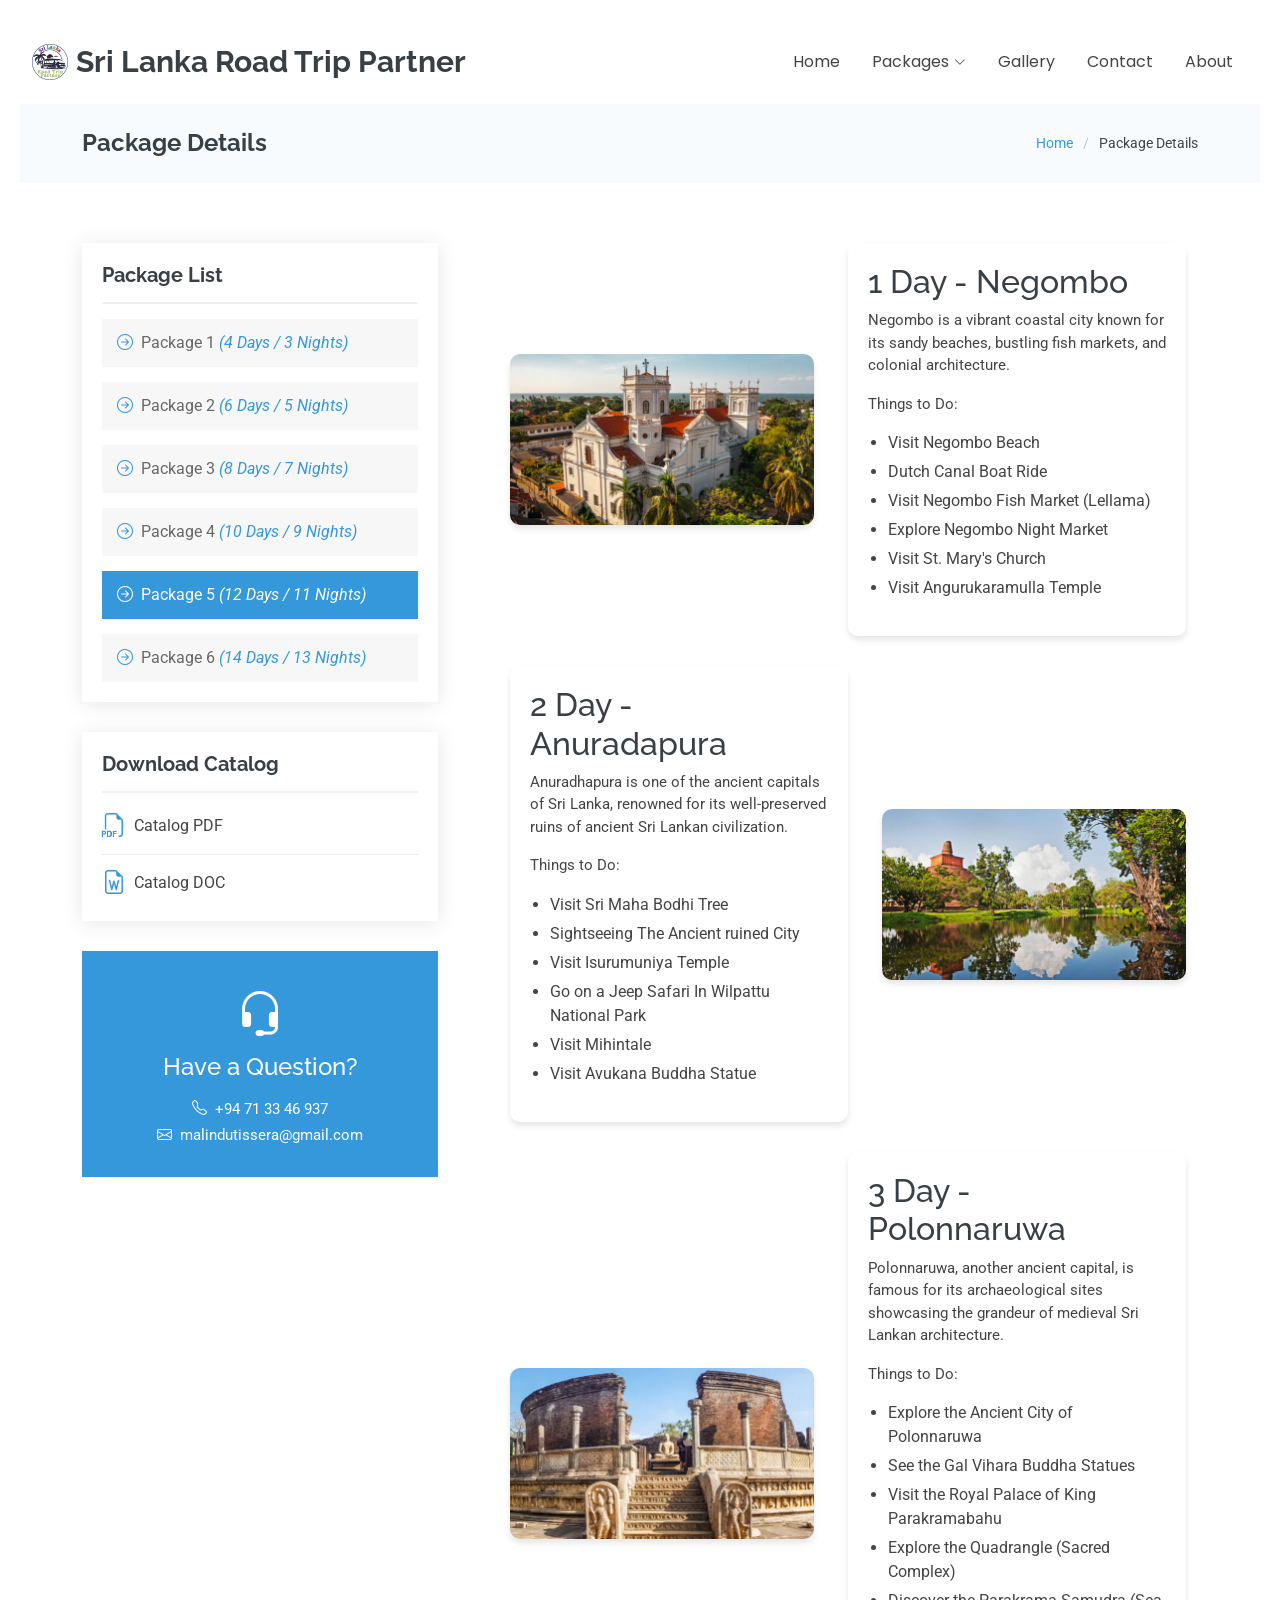
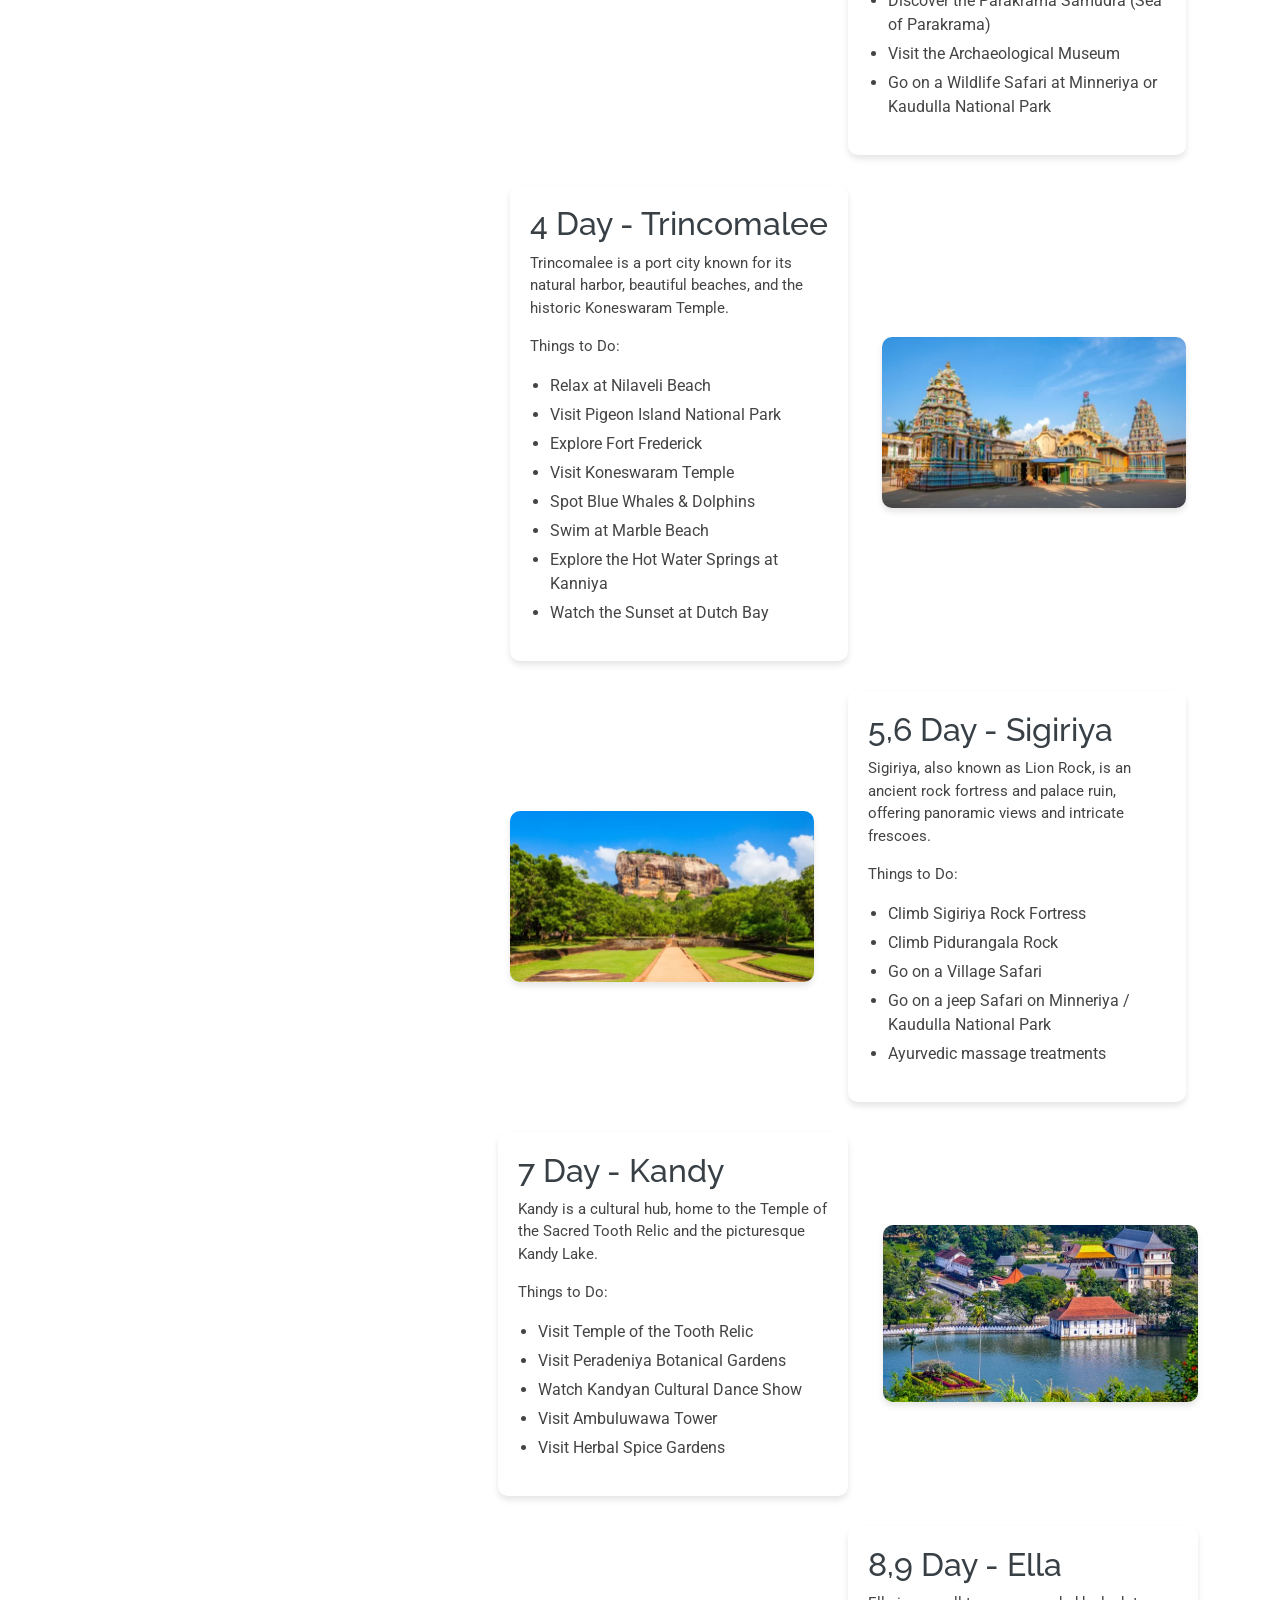
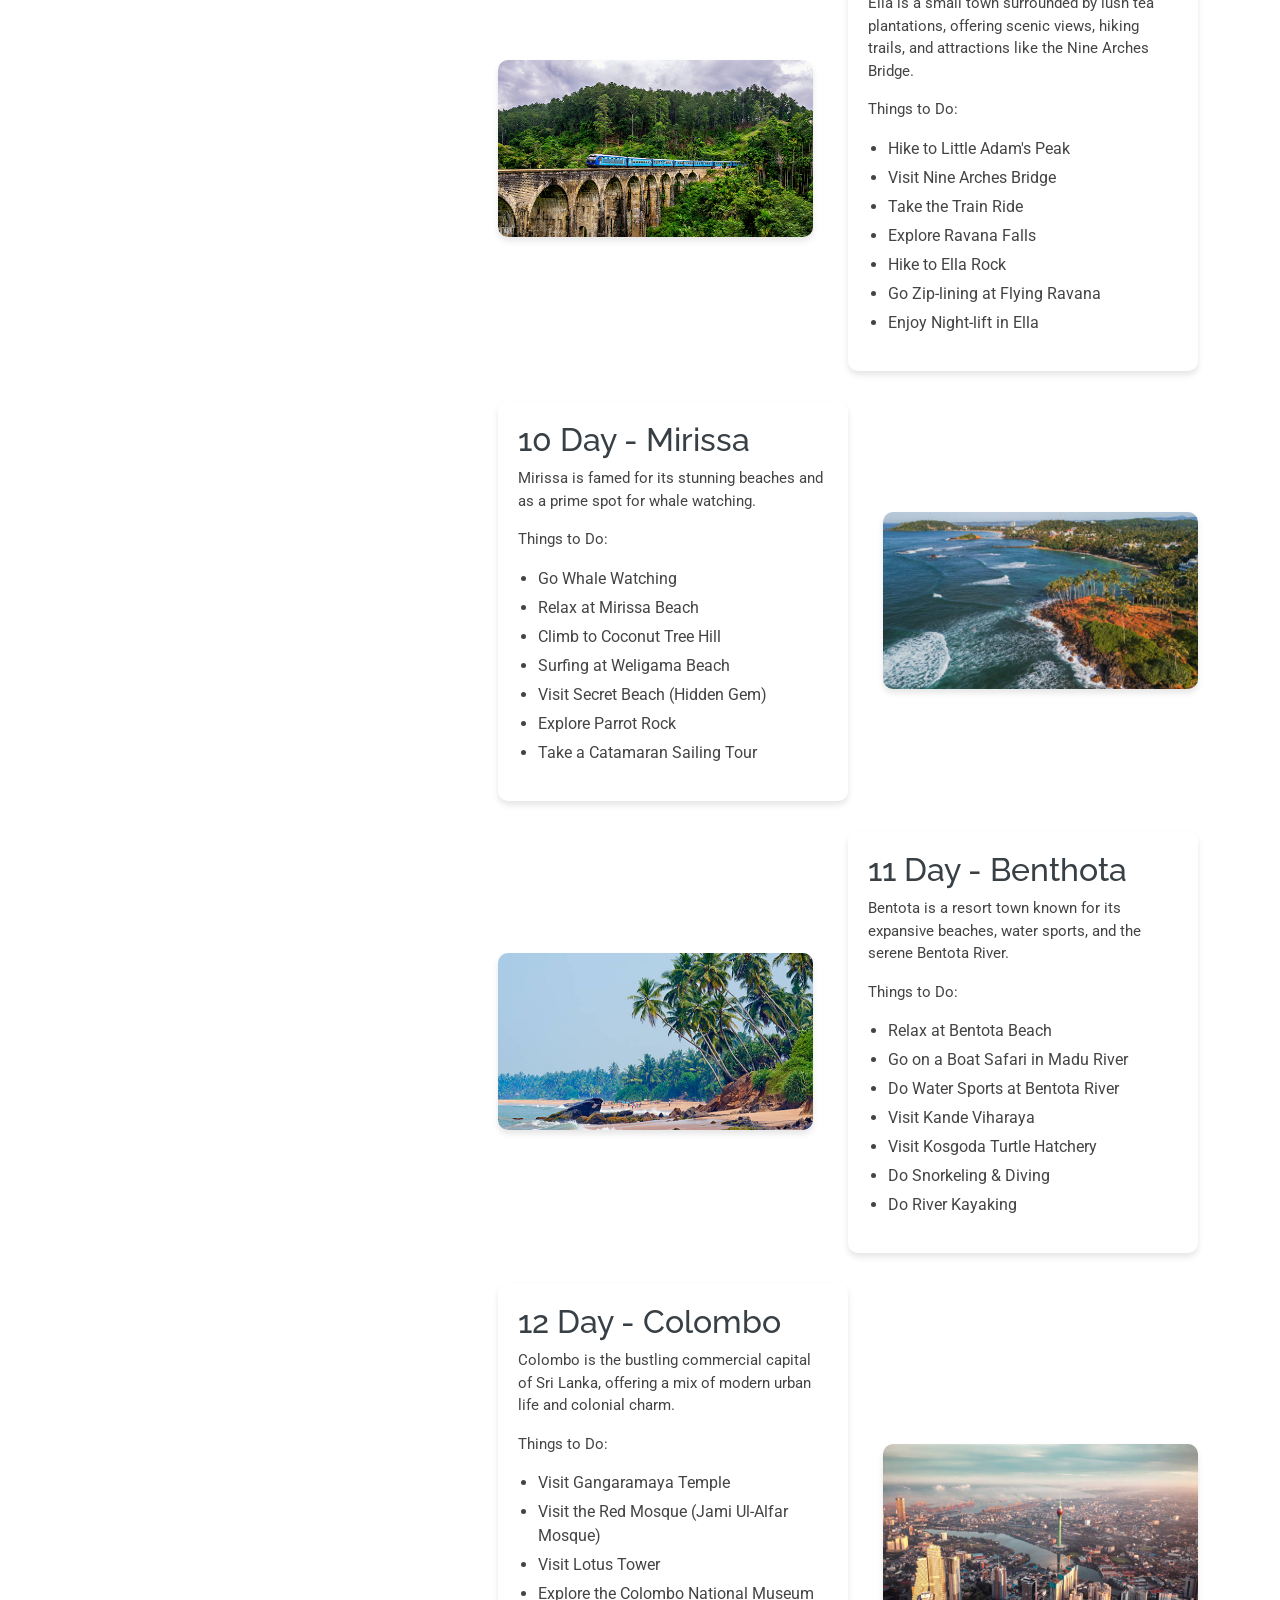
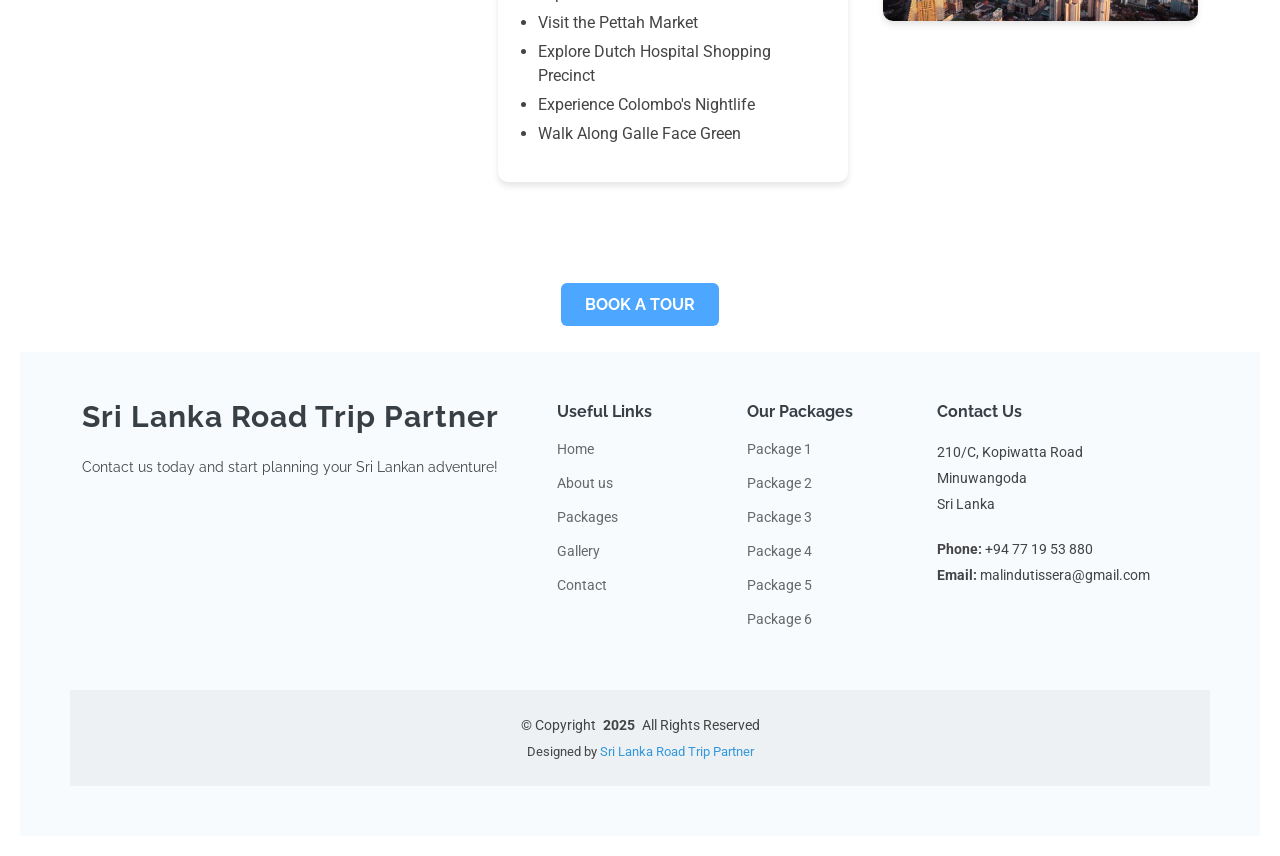
<file: service-details 5.html>
<!DOCTYPE html>
<html lang="en">

<head>
  <meta charset="utf-8">
  <meta content="width=device-width, initial-scale=1.0" name="viewport">
  <title>Sri Lanka Road Trip Partner</title>
  <meta name="description" content="">
  <meta name="keywords" content="">

  <!-- Malindu"s edit Styles Seperate sheet -->
  <link rel="stylesheet" href="styles2.css">
  <!-- Favicons -->
  <link href="assets/img/favicon.png" rel="icon">
  <link href="assets/img/apple-touch-icon.png" rel="apple-touch-icon">

  <!-- Fonts -->
  <link href="https://fonts.googleapis.com" rel="preconnect">
  <link href="https://fonts.gstatic.com" rel="preconnect" crossorigin>
  <link href="https://fonts.googleapis.com/css2?family=Roboto:ital,wght@0,100;0,300;0,400;0,500;0,700;0,900;1,100;1,300;1,400;1,500;1,700;1,900&family=Poppins:ital,wght@0,100;0,200;0,300;0,400;0,500;0,600;0,700;0,800;0,900;1,100;1,200;1,300;1,400;1,500;1,600;1,700;1,800;1,900&family=Raleway:ital,wght@0,100;0,200;0,300;0,400;0,500;0,600;0,700;0,800;0,900;1,100;1,200;1,300;1,400;1,500;1,600;1,700;1,800;1,900&display=swap" rel="stylesheet">

  <!-- Vendor CSS Files -->
  <link href="assets/vendor/bootstrap/css/bootstrap.min.css" rel="stylesheet">
  <link href="assets/vendor/bootstrap-icons/bootstrap-icons.css" rel="stylesheet">
  <link href="assets/vendor/aos/aos.css" rel="stylesheet">
  <link href="assets/vendor/glightbox/css/glightbox.min.css" rel="stylesheet">
  <link href="assets/vendor/swiper/swiper-bundle.min.css" rel="stylesheet">

  <!-- Main CSS File -->
  <link href="assets/css/main.css" rel="stylesheet">

  <!-- =======================================================
  * Template Name: Lumia
  * Template URL: https://bootstrapmade.com/lumia-bootstrap-business-template/
  * Updated: Aug 07 2024 with Bootstrap v5.3.3
  * Author: BootstrapMade.com
  * License: https://bootstrapmade.com/license/
  ======================================================== -->
</head>

<body class="service-details-page">

  <header id="header" class="header d-flex align-items-center sticky-top">
    <div class="container-fluid position-relative d-flex align-items-center justify-content-between">

      <a href="index.html" class="logo d-flex align-items-center me-auto me-xl-0">
        <!-- Uncomment the line below if you also wish to use an image logo -->
        <img src="assets/img/favicon.png" alt="Logo">
        <h1 class="sitename">Sri Lanka Road Trip Partner</h1>
      </a>

      <nav id="navmenu" class="navmenu">
        <ul>
          <li><a href="index.html#hero">Home</a></li><!--
          <li><a href="index.html#services">Packages</a></li> -->
          <li class="dropdown"><a href="index.html#services"><span>Packages</span> <i class="bi bi-chevron-down toggle-dropdown"></i></a>
            <ul>
              <li><a href="service-details 1.html">Tour Package 1</a></li>
              <li><a href="service-details 2.html">Tour Package 2</a></li>
              <li><a href="service-details 3.html">Tour Package 3</a></li>
              <li><a href="service-details 4.html">Tour Package 4</a></li>
              <li><a href="service-details 5.html">Tour Package 5</a></li>
              <li><a href="service-details 6.html">Tour Package 6</a></li>
            </ul>
          </li>
          <li><a href="index.html#gallery">Gallery</a></li>
          <li><a href="index.html#contact">Contact</a></li> <!--
          <li class="dropdown"><a href="#"><span>Dropdown</span> <i class="bi bi-chevron-down toggle-dropdown"></i></a>
            <ul> 
              <li><a href="#">Dropdown 1</a></li>
              <li class="dropdown"><a href="#"><span>Deep Dropdown</span> <i class="bi bi-chevron-down toggle-dropdown"></i></a>
                <ul>
                  <li><a href="#">Deep Dropdown 1</a></li>
                  <li><a href="#">Deep Dropdown 2</a></li>
                  <li><a href="#">Deep Dropdown 3</a></li>
                  <li><a href="#">Deep Dropdown 4</a></li>
                  <li><a href="#">Deep Dropdown 5</a></li>
                </ul>
              </li>
              <li><a href="#">Dropdown 2</a></li>
              <li><a href="#">Dropdown 3</a></li>
              <li><a href="#">Dropdown 4</a></li>
            </ul>
          </li>
          <li><a href="#contact">Contact</a></li> -->
          <li><a href="index.html#about">About</a></li>
        </ul>
        <i class="mobile-nav-toggle d-xl-none bi bi-list"></i>
      </nav>
<!--
      <div class="header-social-links">
        <a href="#" class="twitter"><i class="bi bi-twitter-x"></i></a>
        <a href="#" class="facebook"><i class="bi bi-facebook"></i></a>
        <a href="#" class="instagram"><i class="bi bi-instagram"></i></a>
        <a href="#" class="linkedin"><i class="bi bi-linkedin"></i></a>
      </div>
    -->

    </div>
  </header>

  <main class="main">

    <!-- Page Title -->
    <div class="page-title light-background">
      <div class="container d-lg-flex justify-content-between align-items-center">
        <h1 class="mb-2 mb-lg-0">Package Details</h1>
        <nav class="breadcrumbs">
          <ol>
            <li><a href="index.html">Home</a></li>
            <li class="current">Package Details</li>
          </ol>
        </nav>
      </div>
    </div><!-- End Page Title -->

    <!-- Service Details Section -->
    <section id="service-details" class="service-details section">

      <div class="container">

        <div class="row gy-5">

          <div class="col-lg-4" data-aos="fade-up" data-aos-delay="100">

            <div class="service-box">
              <h4>Package List</h4>
              <div class="services-list">
                <a href="service-details 1.html"><i class="bi bi-arrow-right-circle"></i><span>Package 1  <i>(4 Days / 3 Nights) </i></span></a>
                <a href="service-details 2.html"><i class="bi bi-arrow-right-circle"></i><span>Package 2  <i>(6 Days / 5 Nights)</i></span></a>
                <a href="service-details 3.html"><i class="bi bi-arrow-right-circle"></i><span>Package 3  <i>(8 Days / 7 Nights)</i></span></a>
                <a href="service-details 4.html"><i class="bi bi-arrow-right-circle"></i><span>Package 4  <i>(10 Days / 9 Nights)</i></span></a>
                <a href="service-details 5.html" class="active"><i class="bi bi-arrow-right-circle"></i><span>Package 5  <i>(12 Days / 11 Nights)</i></span></a>
                <a href="service-details 6.html"><i class="bi bi-arrow-right-circle"></i><span>Package 6  <i>(14 Days / 13 Nights)</i></span></a>
              </div>
            </div><!-- End Services List -->

            <div class="service-box">
              <h4>Download Catalog</h4>
              <div class="download-catalog">
                <a href="Catalogs/P5/Package 5 (SL Roadtrip Partner).pdf"><i class="bi bi-filetype-pdf"></i><span>Catalog PDF</span></a>
                <a href="Catalogs/P5/Package 5 (SL Roadtrip Partner).docx"><i class="bi bi-file-earmark-word"></i><span>Catalog DOC</span></a>
              </div>
            </div><!-- End Services List -->

            <div class="help-box d-flex flex-column justify-content-center align-items-center">
              <i class="bi bi-headset help-icon"></i>
              <h4>Have a Question?</h4>
              <p class="d-flex align-items-center mt-2 mb-0"><i class="bi bi-telephone me-2"></i> <a href="tel:+94713346937"><span>+94 71 33 46 937</span></a></p>
              <p class="d-flex align-items-center mt-1 mb-0"><i class="bi bi-envelope me-2"></i> <a href="mailto:contact@example.com">malindutissera@gmail.com</a></p>
            </div> 

          </div>
          <div class="col-lg-8 ps-lg-5" data-aos="fade-up" data-aos-delay="200">
          <div class="container">
            <div class="zigzag">
                <img src="Package Pics/Package Pics 1.jpg" alt="Image 1">
                <div class="description">
                    <h2>1 Day - Negombo</h2>
                    <p>Negombo is a vibrant coastal city known for its sandy beaches, bustling fish markets, and colonial architecture.</p>
                    <p>Things to Do:</p>
                    <ol class="custom-list">
                      <li>Visit Negombo Beach</li>
                      <li>Dutch Canal Boat Ride</li>
                      <li>Visit Negombo Fish Market (Lellama)</li>
                      <li>Explore Negombo Night Market</li>
                      <li>Visit St. Mary's Church </li>
                      <li>Visit Angurukaramulla Temple</li>
                      </ol> 
                </div>
            </div>
            <div class="zigzag">
                <img src="Package Pics/Package Pics 2.jpg" alt="Image 2">
                <div class="description">
                    <h2>2 Day - Anuradapura</h2>
                    <p>Anuradhapura is one of the ancient capitals of Sri Lanka, renowned for its well-preserved ruins of ancient Sri Lankan civilization.</p>
                    <p>Things to Do:</p>
                    <ol class="custom-list">
                      <li>Visit Sri Maha Bodhi Tree </li>
                      <li>Sightseeing The Ancient ruined City</li>
                      <li>Visit Isurumuniya Temple</li>
                      <li>Go on a Jeep Safari In Wilpattu National Park</li>
                      <li>Visit Mihintale</li>
                      <li>Visit Avukana Buddha Statue</li>
                      </ol> 
                </div>
            </div>
            <div class="zigzag">
                <img src="Package Pics/Package Pics 3.jpg" alt="Image 3">
                <div class="description">
                    <h2>3 Day - Polonnaruwa</h2>
                    <p>Polonnaruwa, another ancient capital, is famous for its archaeological sites showcasing the grandeur of medieval Sri Lankan architecture.</p>
                    <p>Things to Do:</p>
                    <ol class="custom-list">
                      <li>Explore the Ancient City of Polonnaruwa </li>
                      <li>See the Gal Vihara Buddha Statues</li>
                      <li>Visit the Royal Palace of King Parakramabahu</li>
                      <li>Explore the Quadrangle (Sacred Complex)</li>
                      <li>Discover the Parakrama Samudra (Sea of Parakrama)</li>
                      <li>Visit the Archaeological Museum</li>
                      <li>Go on a Wildlife Safari at Minneriya or Kaudulla National Park</li>
                      </ol> 
                </div>
            </div>
            <div class="zigzag">
                <img src="Package Pics/Package Pics 4.jpg" alt="Image 4">
                <div class="description">
                    <h2>4 Day - Trincomalee</h2>
                    <p>Trincomalee is a port city known for its natural harbor, beautiful beaches, and the historic Koneswaram Temple.</p>
                    <p>Things to Do:</p>
                    <ol class="custom-list">
                      <li>Relax at Nilaveli Beach</li>
                      <li>Visit Pigeon Island National Park</li>
                      <li>Explore Fort Frederick</li>
                      <li>Visit Koneswaram Temple</li>
                      <li>Spot Blue Whales & Dolphins</li>
                      <li>Swim at Marble Beach</li>
                      <li>Explore the Hot Water Springs at Kanniya</li>
                      <li>Watch the Sunset at Dutch Bay</li>
                      </ol> 
                </div>
            </div>
            <div class="zigzag">
              <img src="Package Pics/Package Pics 5.jpg" alt="Image 5">
              <div class="description">
                  <h2>5,6 Day - Sigiriya</h2>
                  <p>Sigiriya, also known as Lion Rock, is an ancient rock fortress and palace ruin, offering panoramic views and intricate frescoes.</p>
                    <p>Things to Do:</p>
                    <ol class="custom-list">
                      <li>Climb Sigiriya Rock Fortress</li>
                      <li>Climb Pidurangala Rock</li>
                      <li>Go on a Village Safari</li>
                      <li>Go on a jeep Safari on Minneriya / Kaudulla National Park</li>
                      <li>Ayurvedic massage treatments</li>
                    </ol> 
              </div>
          </div>
        </div>
        <div class="zigzag">
          <img src="Package Pics/Package Pics 7.jpg" alt="Image 6">
          <div class="description">
              <h2>7 Day - Kandy</h2>
              <p>Kandy is a cultural hub, home to the Temple of the Sacred Tooth Relic and the picturesque Kandy Lake.</p>
                    <p>Things to Do:</p>
                    <ol class="custom-list">
                      <li>Visit Temple of the Tooth Relic</li>
                      <li>Visit Peradeniya Botanical Gardens</li>
                      <li>Watch Kandyan Cultural Dance Show</li>
                      <li>Visit Ambuluwawa Tower</li>
                      <li>Visit Herbal Spice Gardens</li>
                    </ol> 
          </div>
      </div>
      <div class="zigzag">
        <img src="Package Pics/Package Pics 9.jpg" alt="Image 7">
        <div class="description">
            <h2>8,9 Day - Ella</h2>
            <p>Ella is a small town surrounded by lush tea plantations, offering scenic views, hiking trails, and attractions like the Nine Arches Bridge.</p>
                    <p>Things to Do:</p>
                    <ol class="custom-list">
                      <li>Hike to Little Adam's Peak</li>
                      <li>Visit Nine Arches Bridge</li>
                      <li>Take the Train Ride</li>
                      <li>Explore Ravana Falls</li>
                      <li>Hike to Ella Rock</li>
                      <li>Go Zip-lining at Flying Ravana</li>
                      <li>Enjoy Night-lift in Ella</li>
                    </ol> 
        </div>
    </div>
    <div class="zigzag">
        <img src="Package Pics/Package Pics 10.jpg" alt="Image 8">
        <div class="description">
            <h2>10 Day - Mirissa</h2>
            <p>Mirissa is famed for its stunning beaches and as a prime spot for whale watching.</p>
                  <p>Things to Do:</p>
                    <ol class="custom-list">
                      <li>Go Whale Watching</li>
                      <li>Relax at Mirissa Beach</li>
                      <li>Climb to Coconut Tree Hill</li>
                      <li>Surfing at Weligama Beach</li>
                      <li>Visit Secret Beach (Hidden Gem)</li>
                      <li>Explore Parrot Rock</li>
                      <li>Take a Catamaran Sailing Tour</li>
                    </ol> 
        </div>
    </div>
    <div class="zigzag">
      <img src="Package Pics/Package Pics 12.jpg" alt="Image 9">
      <div class="description">
          <h2>11 Day - Benthota</h2>
          <p>Bentota is a resort town known for its expansive beaches, water sports, and the serene Bentota River.</p>
          <p>Things to Do:</p>
          <ol class="custom-list">
            <li>Relax at Bentota Beach</li>
            <li>Go on a Boat Safari in Madu River</li>
            <li>Do Water Sports at Bentota River</li>
            <li>Visit Kande Viharaya</li>
            <li>Visit Kosgoda Turtle Hatchery</li>
            <li>Do Snorkeling & Diving</li>
            <li>Do River Kayaking</li>
          </ol> 
      </div>
  </div>
  <div class="zigzag">
      <img src="Package Pics/Package Pics 13.jpg" alt="Image 10">
      <div class="description">
          <h2>12 Day - Colombo</h2>
          <p>Colombo is the bustling commercial capital of Sri Lanka, offering a mix of modern urban life and colonial charm.</p>
                    <p>Things to Do:</p>
                    <ol class="custom-list">
                      <li>Visit Gangaramaya Temple</li>
                      <li>Visit the Red Mosque (Jami Ul-Alfar Mosque)</li>
                      <li>Visit Lotus Tower</li>
                      <li>Explore the Colombo National Museum</li>
                      <li>Visit the Pettah Market</li>
                      <li>Explore Dutch Hospital Shopping Precinct</li>
                      <li>Experience Colombo's Nightlife</li>
                      <li>Walk Along Galle Face Green</li>
                    </ol> 
      </div>
  </div>
  
            
        </div>
          </div>
<!--
          <div class="col-lg-8 ps-lg-5" data-aos="fade-up" data-aos-delay="200">
            <img src="assets/img/services.jpg" alt="" class="img-fluid services-img">
            <h3>Temporibus et in vero dicta aut eius lidero plastis trand lined voluptas dolorem ut voluptas</h3>
            <p>
              Blanditiis voluptate odit ex error ea sed officiis deserunt. Cupiditate non consequatur et doloremque consequuntur. Accusantium labore reprehenderit error temporibus saepe perferendis fuga doloribus vero. Qui omnis quo sit. Dolorem architecto eum et quos deleniti officia qui.
            </p>
            <ul>
              <li><i class="bi bi-check-circle"></i> <span>Aut eum totam accusantium voluptatem.</span></li>
              <li><i class="bi bi-check-circle"></i> <span>Assumenda et porro nisi nihil nesciunt voluptatibus.</span></li>
              <li><i class="bi bi-check-circle"></i> <span>Ullamco laboris nisi ut aliquip ex ea</span></li>
            </ul>
            <p>
              Est reprehenderit voluptatem necessitatibus asperiores neque sed ea illo. Deleniti quam sequi optio iste veniam repellat odit. Aut pariatur itaque nesciunt fuga.
            </p>
            <p>
              Sunt rem odit accusantium omnis perspiciatis officia. Laboriosam aut consequuntur recusandae mollitia doloremque est architecto cupiditate ullam. Quia est ut occaecati fuga. Distinctio ex repellendus eveniet velit sint quia sapiente cumque. Et ipsa perferendis ut nihil. Laboriosam vel voluptates tenetur nostrum. Eaque iusto cupiditate et totam et quia dolorum in. Sunt molestiae ipsum at consequatur vero. Architecto ut pariatur autem ad non cumque nesciunt qui maxime. Sunt eum quia impedit dolore alias explicabo ea.
            </p> -->
          </div>

        </div>

      </div>

    </section><!-- /Service Details Section -->

    <div> <center>
      <h1><a href="Book A Tour.html" class="button">Book a Tour</a></h1> </center> <br>
    </div>

  </main>

  <footer id="footer" class="footer light-background">

    <div class="container footer-top">
      <div class="row gy-4">
        <div class="col-lg-5 col-md-12 footer-about">
          <a href="index.html" class="logo d-flex align-items-center">
            <span class="sitename">Sri Lanka Road Trip Partner</span>
          </a>
          <p>Contact us today and start planning your Sri Lankan adventure!</p>
          <!--
          <div class="social-links d-flex mt-4">
            <a href=""><i class="bi bi-twitter-x"></i></a>
            <a href=""><i class="bi bi-facebook"></i></a>
            <a href=""><i class="bi bi-instagram"></i></a>
            <a href=""><i class="bi bi-linkedin"></i></a>
          </div>
        -->
        </div>

        <div class="col-lg-2 col-6 footer-links">
          <h4>Useful Links</h4>
          <ul>
            <li><a href="index.html#hero">Home</a></li>
            <li><a href="index.html#about">About us</a></li>
            <li><a href="index.html#services">Packages</a></li>
            <li><a href="index.html#gallery">Gallery</a></li>
            <li><a href="index.html#contact">Contact</a></li>
          </ul>
        </div>

        <div class="col-lg-2 col-6 footer-links">
          <h4>Our Packages</h4>
          <ul>
            <li><a href="service-details 1.html">Package 1</a></li>
            <li><a href="service-details 2.html">Package 2</a></li>
            <li><a href="service-details 3.html">Package 3</a></li>
            <li><a href="service-details 4.html">Package 4</a></li>
            <li><a href="service-details 5.html">Package 5</a></li>
            <li><a href="service-details 6.html">Package 6</a></li>
          </ul>
        </div>

        <div class="col-lg-3 col-md-12 footer-contact text-center text-md-start">
          <a href="index.html#contact"><h4>Contact Us</h4></a>
          <p>210/C, Kopiwatta Road</p>
          <p>Minuwangoda</p>
          <p>Sri Lanka</p>
          <p class="mt-4"><strong>Phone:</strong> <span>+94 77 19 53 880</span></p>
          <p><strong>Email:</strong> <span>malindutissera@gmail.com</span></p>
        </div>

      </div>
    </div>

    <div class="container copyright text-center mt-4">
      <p>© <span>Copyright</span> <strong class="px-1 sitename">2025</strong> <span>All Rights Reserved</span></p>
      <div class="credits">
        <!-- All the links in the footer should remain intact. -->
        <!-- You can delete the links only if you've purchased the pro version. -->
        <!-- Licensing information: https://bootstrapmade.com/license/ -->
        <!-- Purchase the pro version with working PHP/AJAX contact form: [buy-url] -->
        Designed by <a href="#">Sri Lanka Road Trip Partner</a>
      </div>
    </div>

  </footer>

  <!-- Scroll Top -->
  <a href="#" id="scroll-top" class="scroll-top d-flex align-items-center justify-content-center"><i class="bi bi-arrow-up-short"></i></a>

  <!-- Preloader -->
  <div id="preloader"></div>

  <!-- Vendor JS Files -->
  <script src="assets/vendor/bootstrap/js/bootstrap.bundle.min.js"></script>
  <script src="assets/vendor/php-email-form/validate.js"></script>
  <script src="assets/vendor/aos/aos.js"></script>
  <script src="assets/vendor/waypoints/noframework.waypoints.js"></script>
  <script src="assets/vendor/purecounter/purecounter_vanilla.js"></script>
  <script src="assets/vendor/glightbox/js/glightbox.min.js"></script>
  <script src="assets/vendor/imagesloaded/imagesloaded.pkgd.min.js"></script>
  <script src="assets/vendor/isotope-layout/isotope.pkgd.min.js"></script>
  <script src="assets/vendor/swiper/swiper-bundle.min.js"></script>

  <!-- Main JS File -->
  <script src="assets/js/main.js"></script>

</body>

</html>
</file>
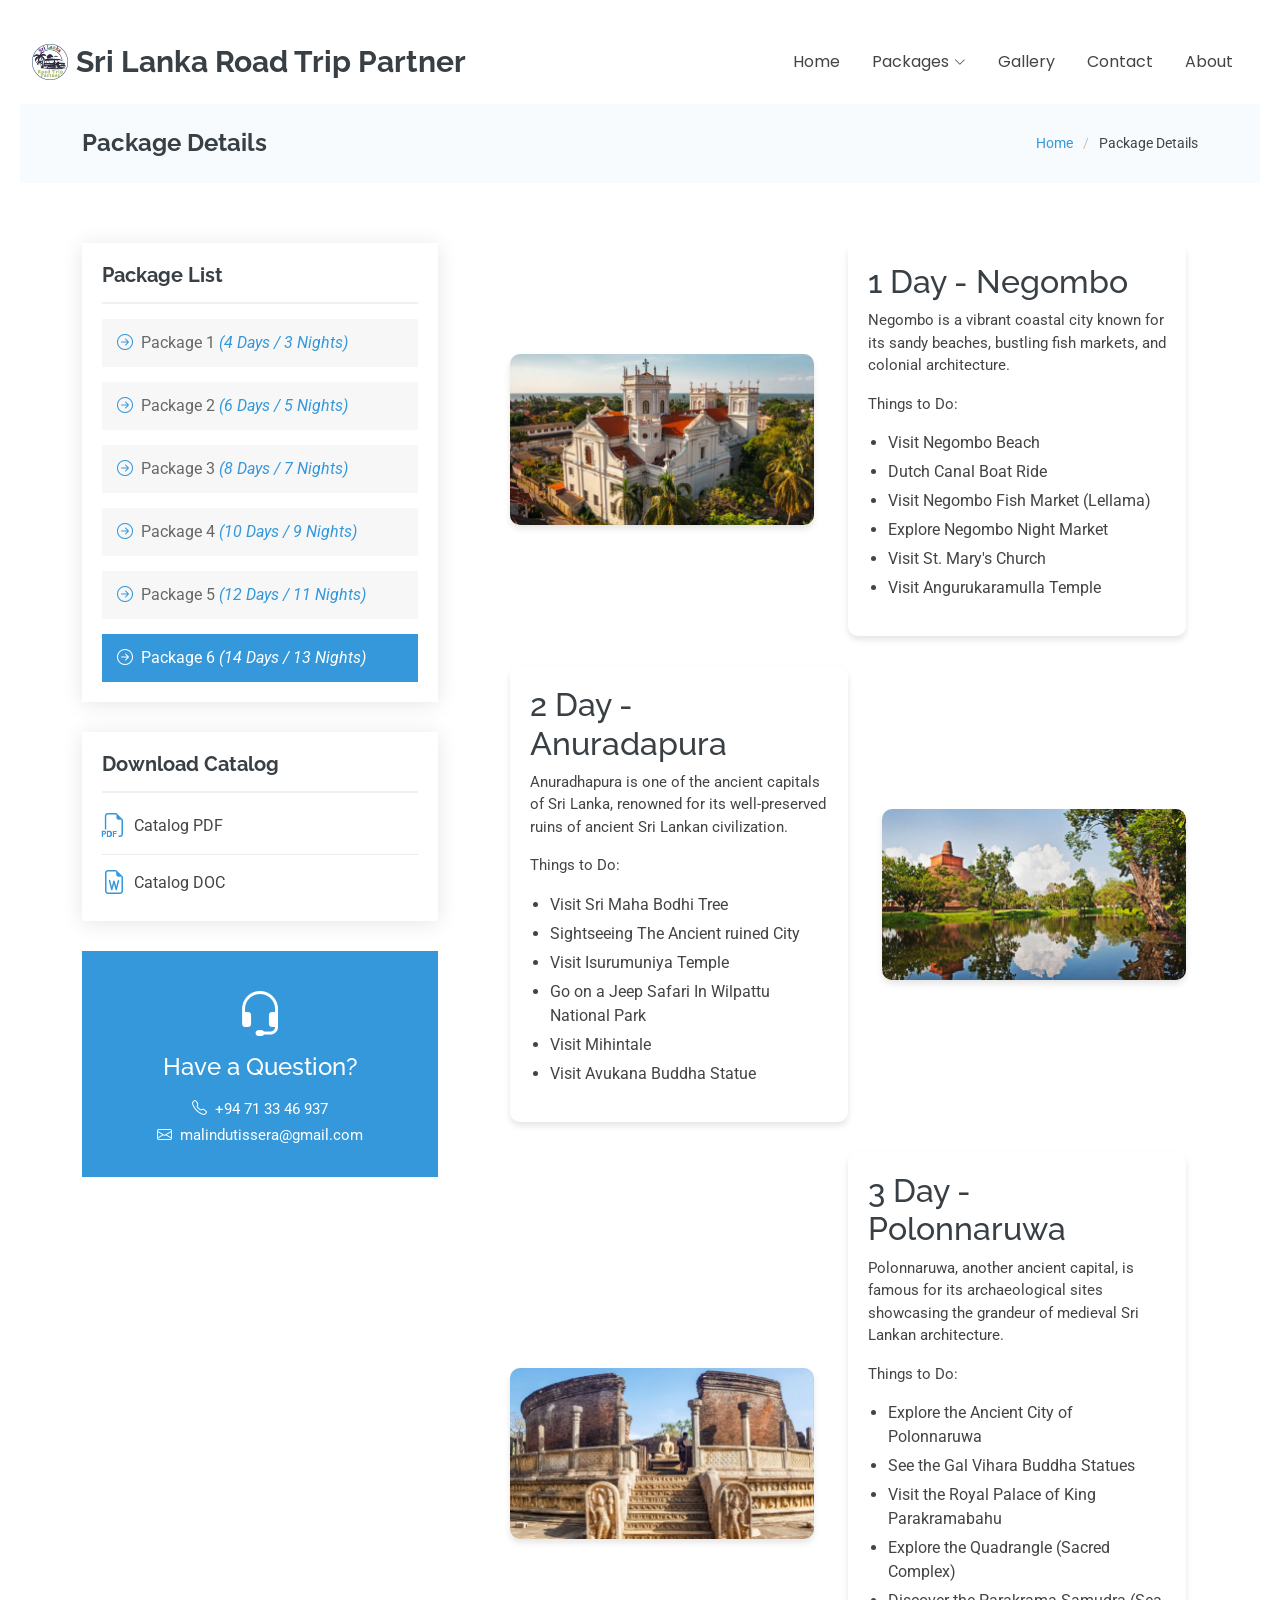
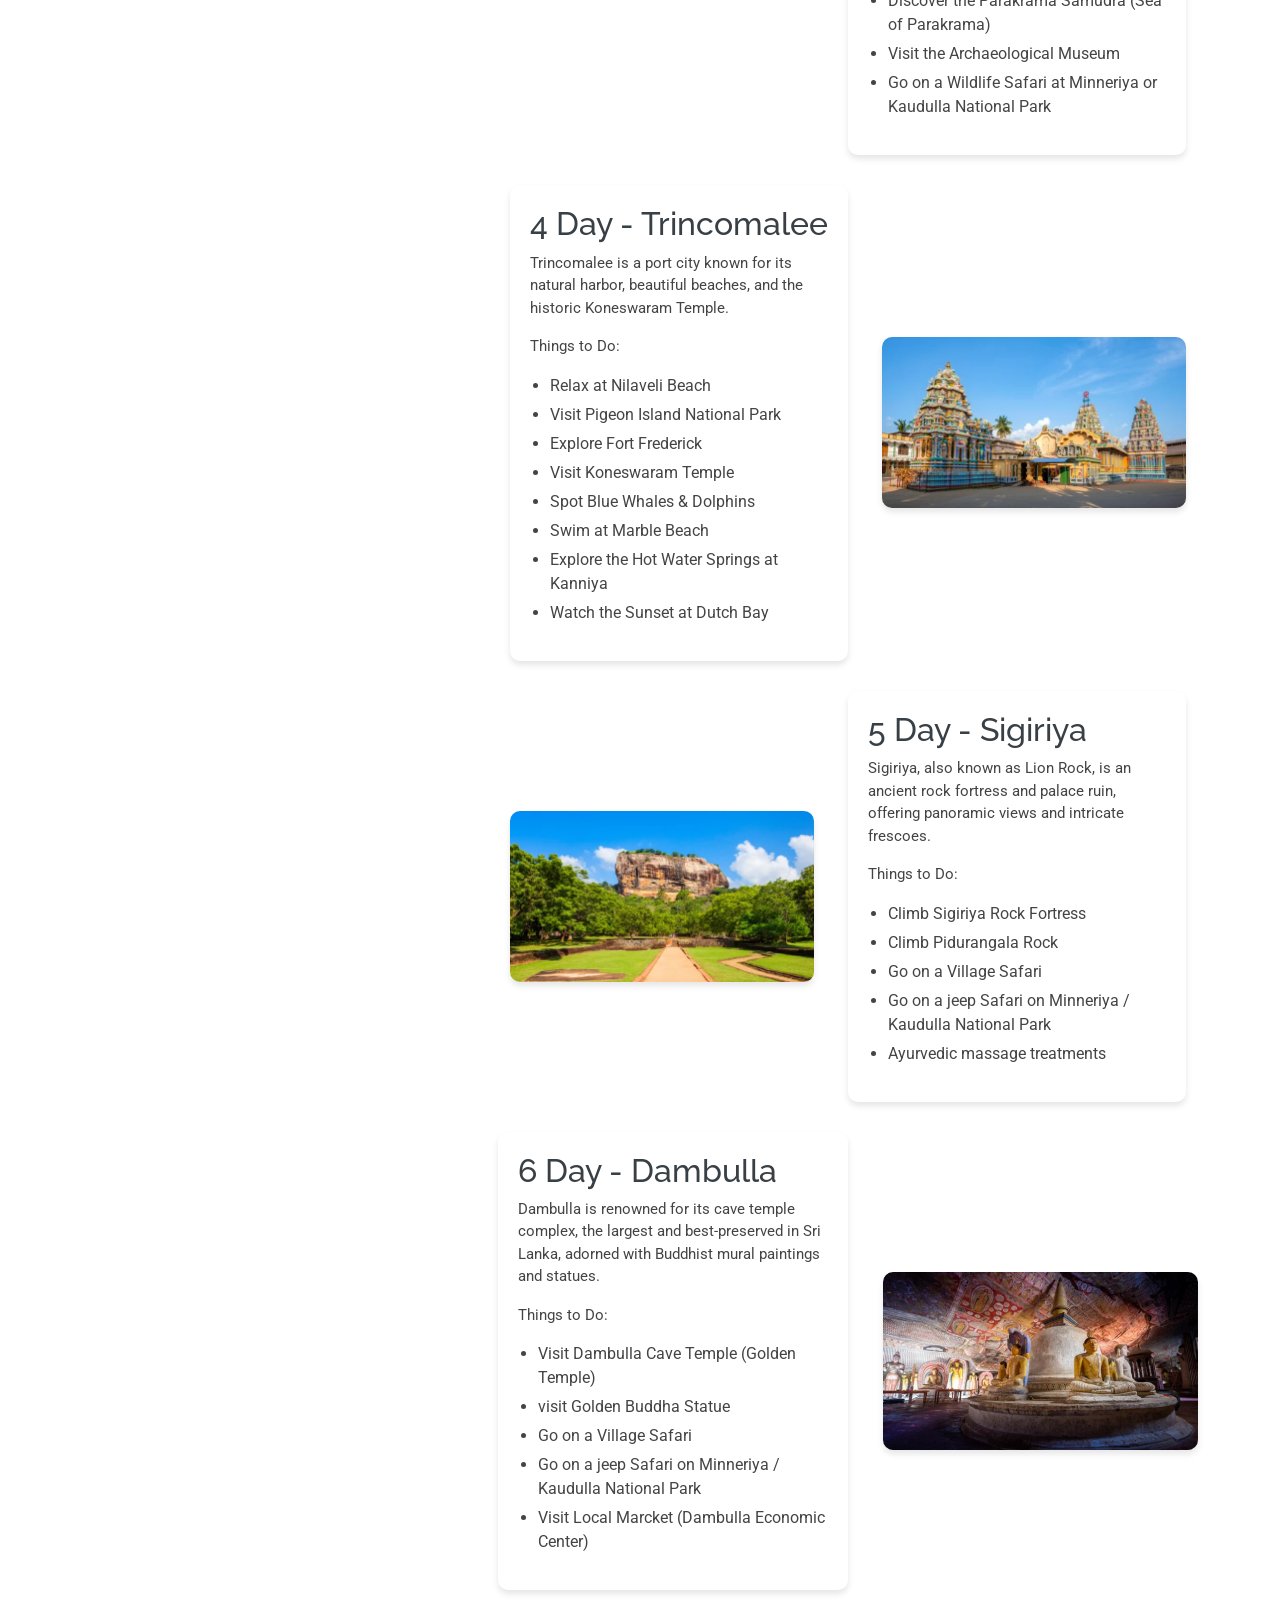
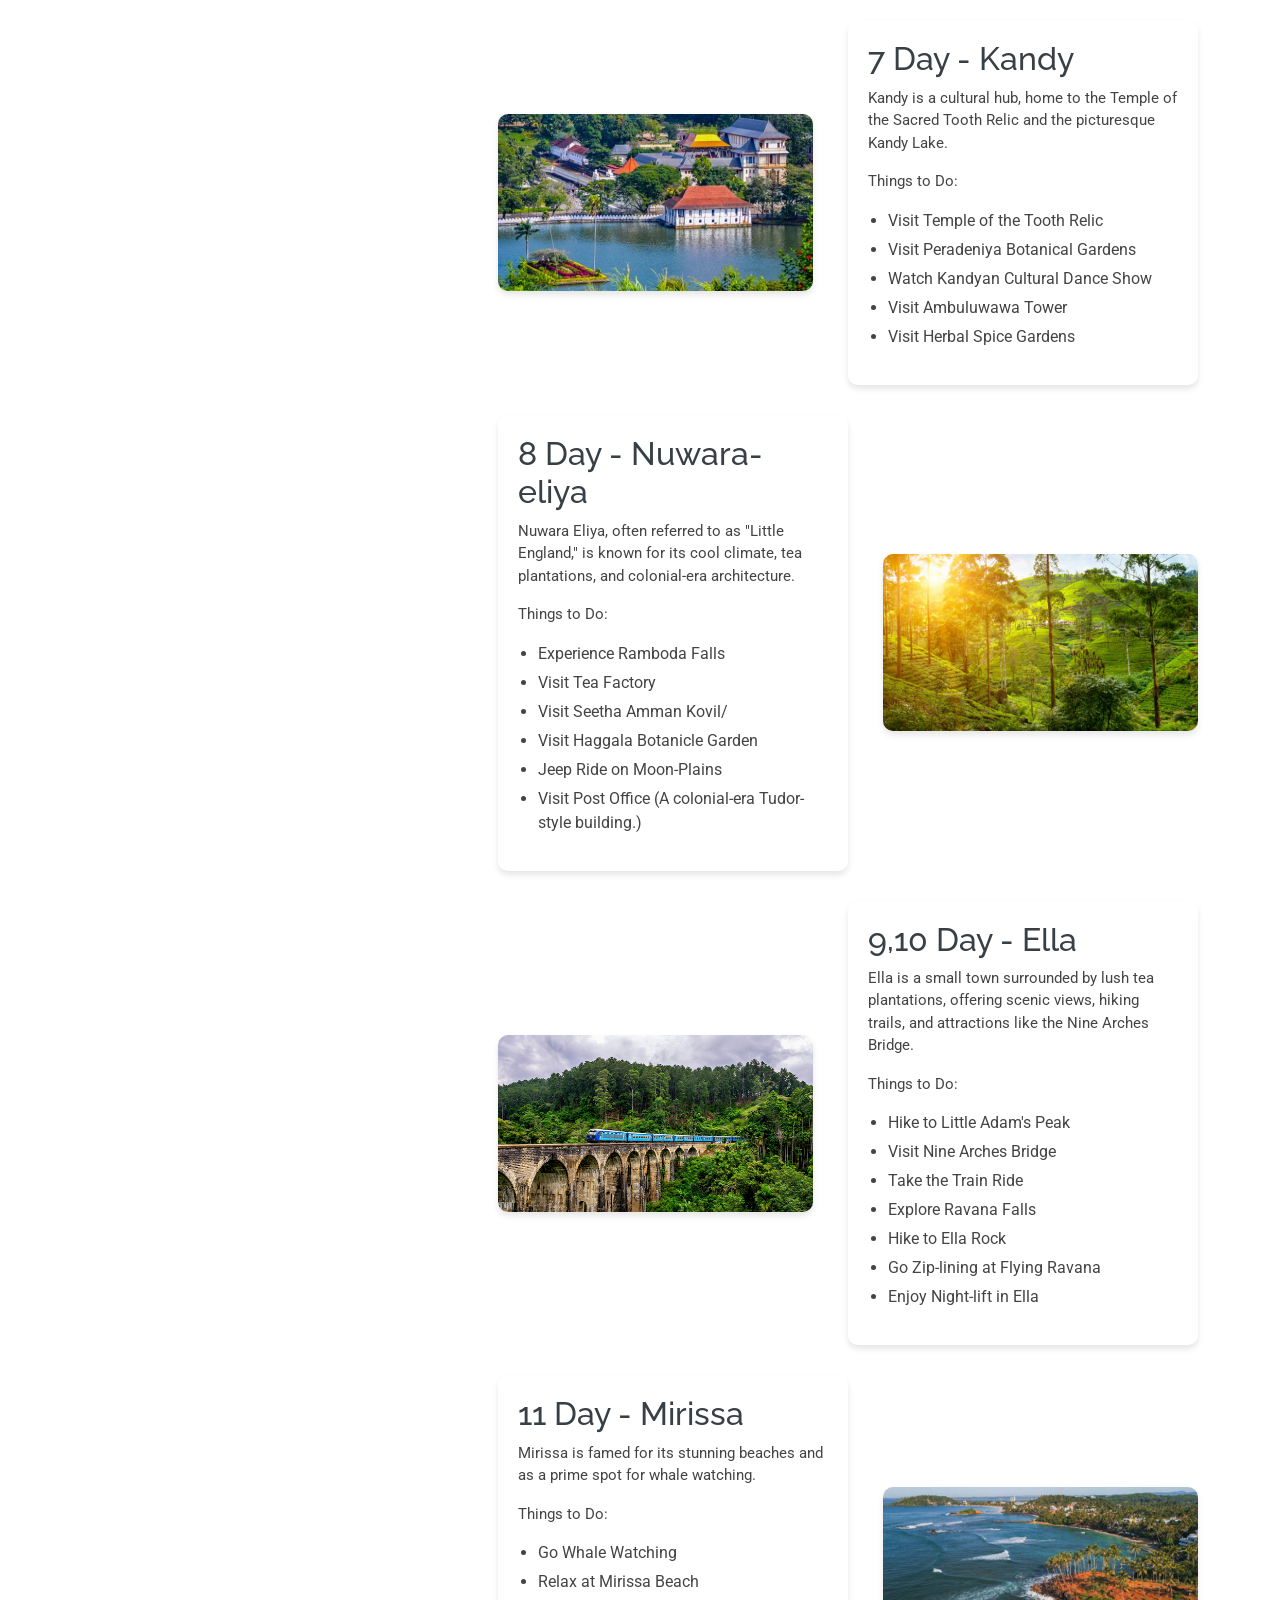
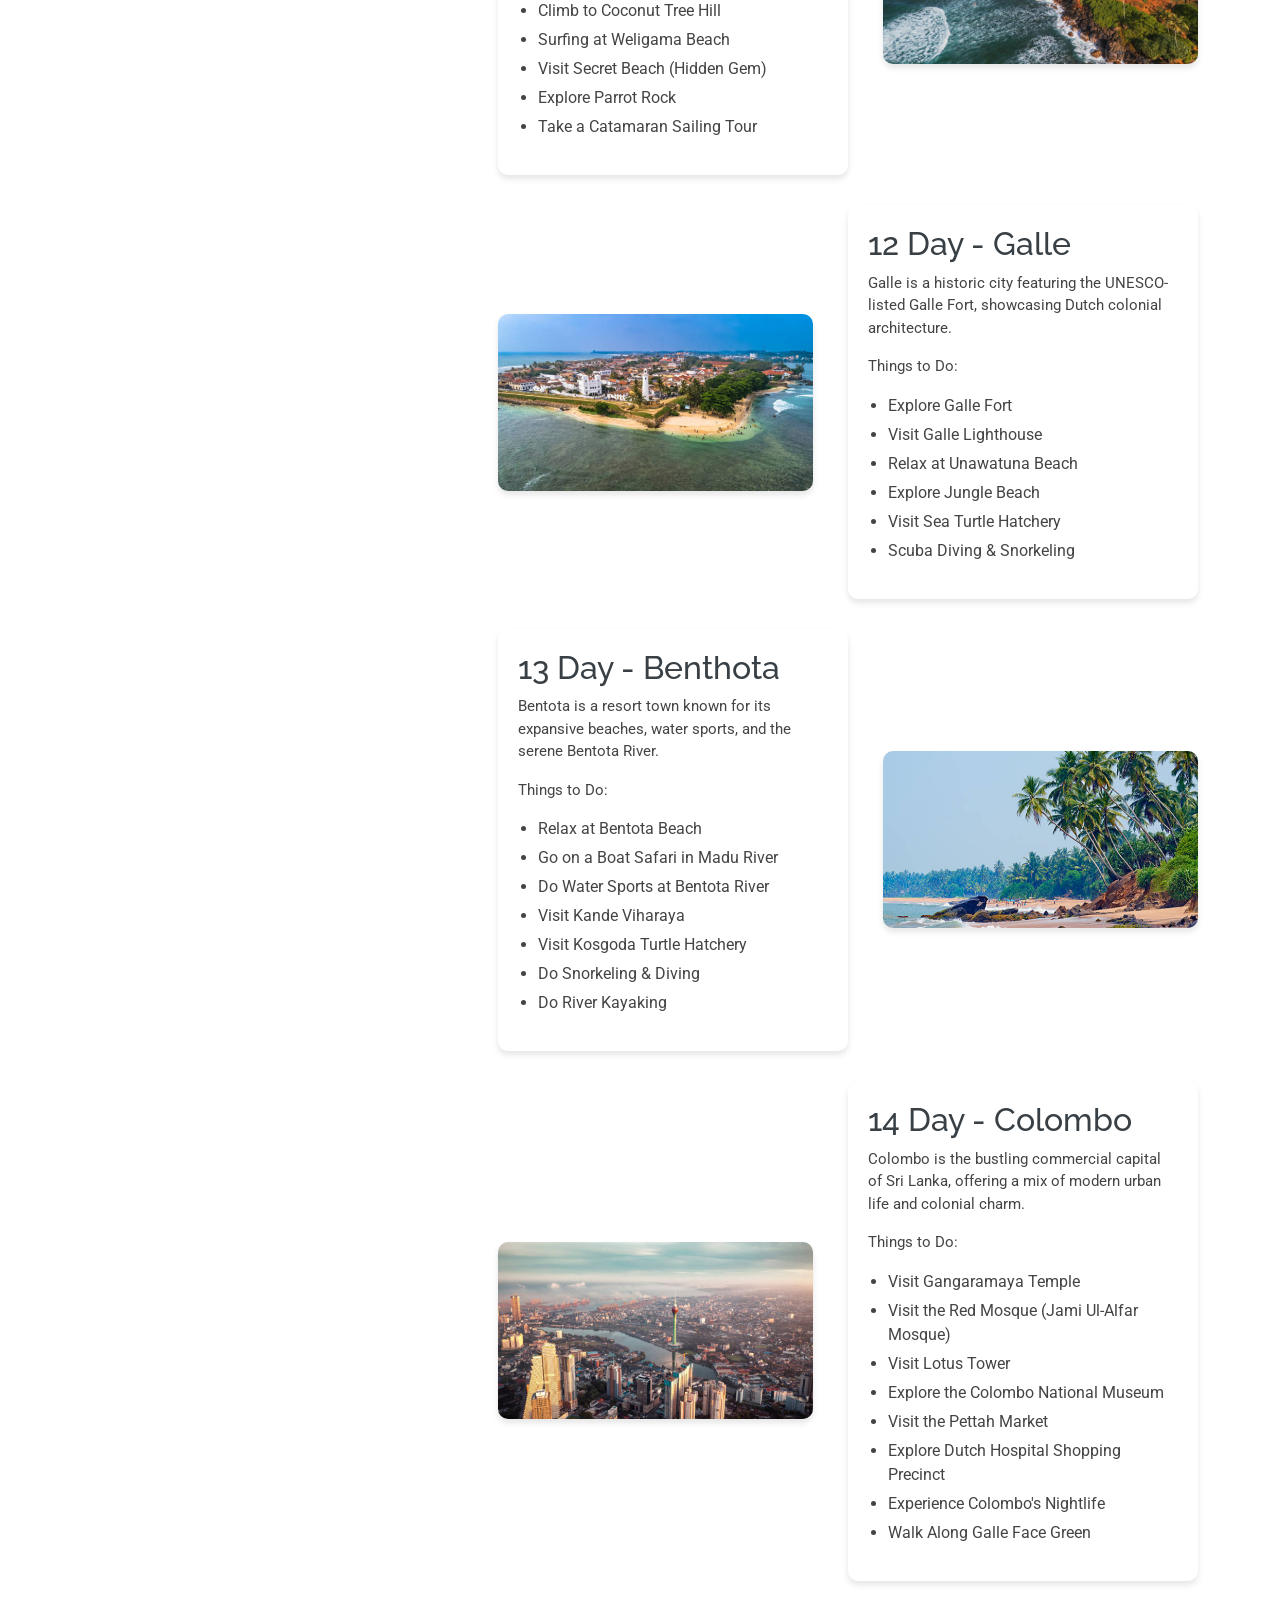
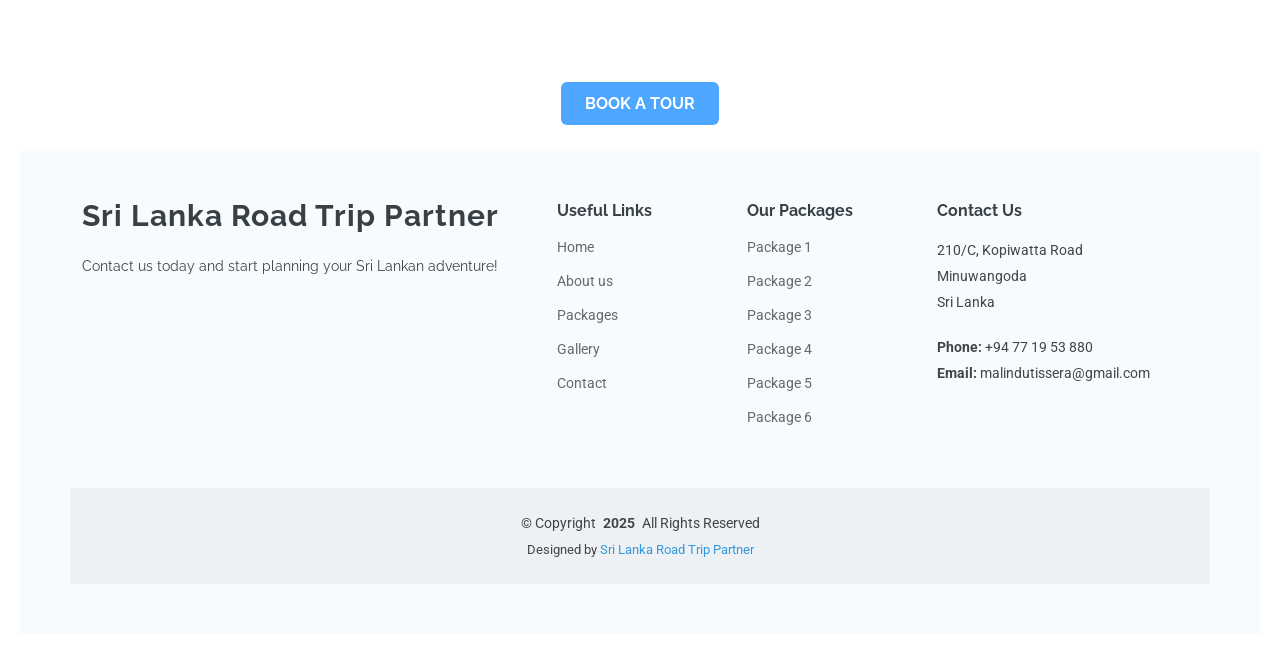
<file: service-details 6.html>
<!DOCTYPE html>
<html lang="en">

<head>
  <meta charset="utf-8">
  <meta content="width=device-width, initial-scale=1.0" name="viewport">
  <title>Sri Lanka Road Trip Partner</title>
  <meta name="description" content="">
  <meta name="keywords" content="">

  <!-- Malindu"s edit Styles Seperate sheet -->
  <link rel="stylesheet" href="styles2.css">
  <!-- Favicons -->
  <link href="assets/img/favicon.png" rel="icon">
  <link href="assets/img/apple-touch-icon.png" rel="apple-touch-icon">

  <!-- Fonts -->
  <link href="https://fonts.googleapis.com" rel="preconnect">
  <link href="https://fonts.gstatic.com" rel="preconnect" crossorigin>
  <link href="https://fonts.googleapis.com/css2?family=Roboto:ital,wght@0,100;0,300;0,400;0,500;0,700;0,900;1,100;1,300;1,400;1,500;1,700;1,900&family=Poppins:ital,wght@0,100;0,200;0,300;0,400;0,500;0,600;0,700;0,800;0,900;1,100;1,200;1,300;1,400;1,500;1,600;1,700;1,800;1,900&family=Raleway:ital,wght@0,100;0,200;0,300;0,400;0,500;0,600;0,700;0,800;0,900;1,100;1,200;1,300;1,400;1,500;1,600;1,700;1,800;1,900&display=swap" rel="stylesheet">

  <!-- Vendor CSS Files -->
  <link href="assets/vendor/bootstrap/css/bootstrap.min.css" rel="stylesheet">
  <link href="assets/vendor/bootstrap-icons/bootstrap-icons.css" rel="stylesheet">
  <link href="assets/vendor/aos/aos.css" rel="stylesheet">
  <link href="assets/vendor/glightbox/css/glightbox.min.css" rel="stylesheet">
  <link href="assets/vendor/swiper/swiper-bundle.min.css" rel="stylesheet">

  <!-- Main CSS File -->
  <link href="assets/css/main.css" rel="stylesheet">

  <!-- =======================================================
  * Template Name: Lumia
  * Template URL: https://bootstrapmade.com/lumia-bootstrap-business-template/
  * Updated: Aug 07 2024 with Bootstrap v5.3.3
  * Author: BootstrapMade.com
  * License: https://bootstrapmade.com/license/
  ======================================================== -->
</head>

<body class="service-details-page">

  <header id="header" class="header d-flex align-items-center sticky-top">
    <div class="container-fluid position-relative d-flex align-items-center justify-content-between">

      <a href="index.html" class="logo d-flex align-items-center me-auto me-xl-0">
        <!-- Uncomment the line below if you also wish to use an image logo -->
        <img src="assets/img/favicon.png" alt="Logo">
        <h1 class="sitename">Sri Lanka Road Trip Partner</h1>
      </a>

      <nav id="navmenu" class="navmenu">
        <ul>
          <li><a href="index.html#hero">Home</a></li> <!--
          <li><a href="index.html#services">Packages</a></li> -->
          <li class="dropdown"><a href="index.html#services"><span>Packages</span> <i class="bi bi-chevron-down toggle-dropdown"></i></a>
            <ul>
              <li><a href="service-details 1.html">Tour Package 1</a></li>
              <li><a href="service-details 2.html">Tour Package 2</a></li>
              <li><a href="service-details 3.html">Tour Package 3</a></li>
              <li><a href="service-details 4.html">Tour Package 4</a></li>
              <li><a href="service-details 5.html">Tour Package 5</a></li>
              <li><a href="service-details 6.html">Tour Package 6</a></li>
            </ul>
          </li>
          <li><a href="index.html#gallery">Gallery</a></li>
          <li><a href="index.html#contact">Contact</a></li> <!--
          <li class="dropdown"><a href="#"><span>Dropdown</span> <i class="bi bi-chevron-down toggle-dropdown"></i></a>
            <ul> 
              <li><a href="#">Dropdown 1</a></li>
              <li class="dropdown"><a href="#"><span>Deep Dropdown</span> <i class="bi bi-chevron-down toggle-dropdown"></i></a>
                <ul>
                  <li><a href="#">Deep Dropdown 1</a></li>
                  <li><a href="#">Deep Dropdown 2</a></li>
                  <li><a href="#">Deep Dropdown 3</a></li>
                  <li><a href="#">Deep Dropdown 4</a></li>
                  <li><a href="#">Deep Dropdown 5</a></li>
                </ul>
              </li>
              <li><a href="#">Dropdown 2</a></li>
              <li><a href="#">Dropdown 3</a></li>
              <li><a href="#">Dropdown 4</a></li>
            </ul>
          </li>
          <li><a href="#contact">Contact</a></li> -->
          <li><a href="index.html#about">About</a></li>
        </ul>
        <i class="mobile-nav-toggle d-xl-none bi bi-list"></i>
      </nav>
<!--
      <div class="header-social-links">
        <a href="#" class="twitter"><i class="bi bi-twitter-x"></i></a>
        <a href="#" class="facebook"><i class="bi bi-facebook"></i></a>
        <a href="#" class="instagram"><i class="bi bi-instagram"></i></a>
        <a href="#" class="linkedin"><i class="bi bi-linkedin"></i></a>
      </div>
    -->
    </div>
  </header>

  <main class="main">

    <!-- Page Title -->
    <div class="page-title light-background">
      <div class="container d-lg-flex justify-content-between align-items-center">
        <h1 class="mb-2 mb-lg-0">Package Details</h1>
        <nav class="breadcrumbs">
          <ol>
            <li><a href="index.html">Home</a></li>
            <li class="current">Package Details</li>
          </ol>
        </nav>
      </div>
    </div><!-- End Page Title -->

    <!-- Service Details Section -->
    <section id="service-details" class="service-details section">

      <div class="container">

        <div class="row gy-5">

          <div class="col-lg-4" data-aos="fade-up" data-aos-delay="100">

            <div class="service-box">
              <h4>Package List</h4>
              <div class="services-list">
                <a href="service-details 1.html"><i class="bi bi-arrow-right-circle"></i><span>Package 1  <i>(4 Days / 3 Nights) </i></span></a>
                <a href="service-details 2.html"><i class="bi bi-arrow-right-circle"></i><span>Package 2  <i>(6 Days / 5 Nights)</i></span></a>
                <a href="service-details 3.html"><i class="bi bi-arrow-right-circle"></i><span>Package 3  <i>(8 Days / 7 Nights)</i></span></a>
                <a href="service-details 4.html"><i class="bi bi-arrow-right-circle"></i><span>Package 4  <i>(10 Days / 9 Nights)</i></span></a>
                <a href="service-details 5.html"><i class="bi bi-arrow-right-circle"></i><span>Package 5  <i>(12 Days / 11 Nights)</i></span></a>
                <a href="service-details 6.html" class="active"><i class="bi bi-arrow-right-circle"></i><span>Package 6  <i>(14 Days / 13 Nights)</i></span></a>
              </div>
            </div><!-- End Services List -->

            <div class="service-box">
              <h4>Download Catalog</h4>
              <div class="download-catalog">
                <a href="Catalogs/P6/Package 6 (SL Roadtrip Partner).pdf"><i class="bi bi-filetype-pdf"></i><span>Catalog PDF</span></a>
                <a href="Catalogs/P6/Package 6 (SL Roadtrip Partner).docx"><i class="bi bi-file-earmark-word"></i><span>Catalog DOC</span></a>
              </div>
            </div><!-- End Services List -->

            <div class="help-box d-flex flex-column justify-content-center align-items-center">
              <i class="bi bi-headset help-icon"></i>
              <h4>Have a Question?</h4>
              <p class="d-flex align-items-center mt-2 mb-0"><i class="bi bi-telephone me-2"></i> <a href="tel:+94713346937"><span>+94 71 33 46 937</span></a></p>
              <p class="d-flex align-items-center mt-1 mb-0"><i class="bi bi-envelope me-2"></i> <a href="mailto:contact@example.com">malindutissera@gmail.com</a></p>
            </div> 

          </div>
          <div class="col-lg-8 ps-lg-5" data-aos="fade-up" data-aos-delay="200">
          <div class="container">
            <div class="zigzag">
                <img src="Package Pics/Package Pics 1.jpg" alt="Image 1">
                <div class="description">
                    <h2>1 Day - Negombo</h2>
                    <p>Negombo is a vibrant coastal city known for its sandy beaches, bustling fish markets, and colonial architecture.</p>
                    <p>Things to Do:</p>
                    <ol class="custom-list">
                      <li>Visit Negombo Beach</li>
                      <li>Dutch Canal Boat Ride</li>
                      <li>Visit Negombo Fish Market (Lellama)</li>
                      <li>Explore Negombo Night Market</li>
                      <li>Visit St. Mary's Church </li>
                      <li>Visit Angurukaramulla Temple</li>
                      </ol> 
                </div>
            </div>
            <div class="zigzag">
                <img src="Package Pics/Package Pics 2.jpg" alt="Image 2">
                <div class="description">
                    <h2>2 Day - Anuradapura</h2>
                    <p>Anuradhapura is one of the ancient capitals of Sri Lanka, renowned for its well-preserved ruins of ancient Sri Lankan civilization.</p>
                    <p>Things to Do:</p>
                    <ol class="custom-list">
                      <li>Visit Sri Maha Bodhi Tree </li>
                      <li>Sightseeing The Ancient ruined City</li>
                      <li>Visit Isurumuniya Temple</li>
                      <li>Go on a Jeep Safari In Wilpattu National Park</li>
                      <li>Visit Mihintale</li>
                      <li>Visit Avukana Buddha Statue</li>
                      </ol> 
                </div>
            </div>
            <div class="zigzag">
                <img src="Package Pics/Package Pics 3.jpg" alt="Image 3">
                <div class="description">
                    <h2>3 Day - Polonnaruwa</h2>
                    <p>Polonnaruwa, another ancient capital, is famous for its archaeological sites showcasing the grandeur of medieval Sri Lankan architecture.</p>
                    <p>Things to Do:</p>
                    <ol class="custom-list">
                      <li>Explore the Ancient City of Polonnaruwa </li>
                      <li>See the Gal Vihara Buddha Statues</li>
                      <li>Visit the Royal Palace of King Parakramabahu</li>
                      <li>Explore the Quadrangle (Sacred Complex)</li>
                      <li>Discover the Parakrama Samudra (Sea of Parakrama)</li>
                      <li>Visit the Archaeological Museum</li>
                      <li>Go on a Wildlife Safari at Minneriya or Kaudulla National Park</li>
                      </ol> 
                </div>
            </div>
            <div class="zigzag">
                <img src="Package Pics/Package Pics 4.jpg" alt="Image 4">
                <div class="description">
                    <h2>4 Day - Trincomalee</h2>
                    <p>Trincomalee is a port city known for its natural harbor, beautiful beaches, and the historic Koneswaram Temple.</p>
                    <p>Things to Do:</p>
                    <ol class="custom-list">
                      <li>Relax at Nilaveli Beach</li>
                      <li>Visit Pigeon Island National Park</li>
                      <li>Explore Fort Frederick</li>
                      <li>Visit Koneswaram Temple</li>
                      <li>Spot Blue Whales & Dolphins</li>
                      <li>Swim at Marble Beach</li>
                      <li>Explore the Hot Water Springs at Kanniya</li>
                      <li>Watch the Sunset at Dutch Bay</li>
                      </ol> 
                </div>
            </div>
            <div class="zigzag">
              <img src="Package Pics/Package Pics 5.jpg" alt="Image 5">
              <div class="description">
                  <h2>5 Day - Sigiriya</h2>
                  <p>Sigiriya, also known as Lion Rock, is an ancient rock fortress and palace ruin, offering panoramic views and intricate frescoes.</p>
                    <p>Things to Do:</p>
                    <ol class="custom-list">
                      <li>Climb Sigiriya Rock Fortress</li>
                      <li>Climb Pidurangala Rock</li>
                      <li>Go on a Village Safari</li>
                      <li>Go on a jeep Safari on Minneriya / Kaudulla National Park</li>
                      <li>Ayurvedic massage treatments</li>
                    </ol> 
              </div>
          </div>
        </div>
        <div class="zigzag">
          <img src="Package Pics/Package Pics 6.jpg" alt="Image 6">
          <div class="description">
              <h2>6 Day - Dambulla</h2>
              <p>Dambulla is renowned for its cave temple complex, the largest and best-preserved in Sri Lanka, adorned with Buddhist mural paintings and statues.</p>
                    <p>Things to Do:</p>
                    <ol class="custom-list">
                      <li>Visit Dambulla Cave Temple (Golden Temple)</li>
                      <li>visit Golden Buddha Statue</li>
                      <li>Go on a Village Safari</li>
                      <li>Go on a jeep Safari on Minneriya / Kaudulla National Park</li>
                      <li>Visit Local Marcket (Dambulla Economic Center)</li>
                    </ol> 
          </div>
      </div>
      <div class="zigzag">
        <img src="Package Pics/Package Pics 7.jpg" alt="Image 7">
        <div class="description">
            <h2>7 Day - Kandy</h2>
            <p>Kandy is a cultural hub, home to the Temple of the Sacred Tooth Relic and the picturesque Kandy Lake.</p>
                    <p>Things to Do:</p>
                    <ol class="custom-list">
                      <li>Visit Temple of the Tooth Relic</li>
                      <li>Visit Peradeniya Botanical Gardens</li>
                      <li>Watch Kandyan Cultural Dance Show</li>
                      <li>Visit Ambuluwawa Tower</li>
                      <li>Visit Herbal Spice Gardens</li>
                    </ol> 
        </div>
    </div>
    <div class="zigzag">
        <img src="Package Pics/Package Pics 8.jpg" alt="Image 8">
        <div class="description">
            <h2>8 Day - Nuwara-eliya</h2>
            <p>Nuwara Eliya, often referred to as "Little England," is known for its cool climate, tea plantations, and colonial-era architecture.</p>
                    <p>Things to Do:</p>
                    <ol class="custom-list">
                      <li>Experience Ramboda Falls</li>
                      <li>Visit Tea Factory</li>
                      <li>Visit Seetha Amman Kovil/</li>
                      <li>Visit Haggala Botanicle Garden</li>
                      <li>Jeep Ride on Moon-Plains</li>
                      <li>Visit Post Office (A colonial-era Tudor-style building.)</li>
                    </ol> 
        </div>
    </div>
    <div class="zigzag">
      <img src="Package Pics/Package Pics 9.jpg" alt="Image 9">
      <div class="description">
          <h2>9,10 Day - Ella</h2>
          <p>Ella is a small town surrounded by lush tea plantations, offering scenic views, hiking trails, and attractions like the Nine Arches Bridge.</p>
                    <p>Things to Do:</p>
                    <ol class="custom-list">
                      <li>Hike to Little Adam's Peak</li>
                      <li>Visit Nine Arches Bridge</li>
                      <li>Take the Train Ride</li>
                      <li>Explore Ravana Falls</li>
                      <li>Hike to Ella Rock</li>
                      <li>Go Zip-lining at Flying Ravana</li>
                      <li>Enjoy Night-lift in Ella</li>
                    </ol> 
      </div>
  </div>
  <div class="zigzag">
      <img src="Package Pics/Package Pics 10.jpg" alt="Image 10">
      <div class="description">
          <h2>11 Day - Mirissa</h2>
          <p>Mirissa is famed for its stunning beaches and as a prime spot for whale watching.</p>
                  <p>Things to Do:</p>
                    <ol class="custom-list">
                      <li>Go Whale Watching</li>
                      <li>Relax at Mirissa Beach</li>
                      <li>Climb to Coconut Tree Hill</li>
                      <li>Surfing at Weligama Beach</li>
                      <li>Visit Secret Beach (Hidden Gem)</li>
                      <li>Explore Parrot Rock</li>
                      <li>Take a Catamaran Sailing Tour</li>
                    </ol> 
      </div>
  </div>
  <div class="zigzag">
    <img src="Package Pics/Package Pics 11.jpg" alt="Image 11">
    <div class="description">
        <h2>12 Day - Galle</h2>
        <p>Galle is a historic city featuring the UNESCO-listed Galle Fort, showcasing Dutch colonial architecture.</p>
                  <p>Things to Do:</p>
                    <ol class="custom-list">
                      <li>Explore Galle Fort</li>
                      <li>Visit Galle Lighthouse</li>
                      <li>Relax at Unawatuna Beach</li>
                      <li>Explore Jungle Beach</li>
                      <li>Visit Sea Turtle Hatchery </li>
                      <li>Scuba Diving & Snorkeling</li>
                      </ol> 
    </div>
</div>
<div class="zigzag">
    <img src="Package Pics/Package Pics 12.jpg" alt="Image 12">
    <div class="description">
        <h2>13 Day - Benthota</h2>
        <p>Bentota is a resort town known for its expansive beaches, water sports, and the serene Bentota River.</p>
          <p>Things to Do:</p>
          <ol class="custom-list">
            <li>Relax at Bentota Beach</li>
            <li>Go on a Boat Safari in Madu River</li>
            <li>Do Water Sports at Bentota River</li>
            <li>Visit Kande Viharaya</li>
            <li>Visit Kosgoda Turtle Hatchery</li>
            <li>Do Snorkeling & Diving</li>
            <li>Do River Kayaking</li>
          </ol> 
    </div>
</div>
<div class="zigzag">
  <img src="Package Pics/Package Pics 13.jpg" alt="Image 13">
  <div class="description">
      <h2>14 Day - Colombo</h2>
      <p>Colombo is the bustling commercial capital of Sri Lanka, offering a mix of modern urban life and colonial charm.</p>
                    <p>Things to Do:</p>
                    <ol class="custom-list">
                      <li>Visit Gangaramaya Temple</li>
                      <li>Visit the Red Mosque (Jami Ul-Alfar Mosque)</li>
                      <li>Visit Lotus Tower</li>
                      <li>Explore the Colombo National Museum</li>
                      <li>Visit the Pettah Market</li>
                      <li>Explore Dutch Hospital Shopping Precinct</li>
                      <li>Experience Colombo's Nightlife</li>
                      <li>Walk Along Galle Face Green</li>
                    </ol> 
  </div>
</div>
          
        </div>
          </div>
<!--
          <div class="col-lg-8 ps-lg-5" data-aos="fade-up" data-aos-delay="200">
            <img src="assets/img/services.jpg" alt="" class="img-fluid services-img">
            <h3>Temporibus et in vero dicta aut eius lidero plastis trand lined voluptas dolorem ut voluptas</h3>
            <p>
              Blanditiis voluptate odit ex error ea sed officiis deserunt. Cupiditate non consequatur et doloremque consequuntur. Accusantium labore reprehenderit error temporibus saepe perferendis fuga doloribus vero. Qui omnis quo sit. Dolorem architecto eum et quos deleniti officia qui.
            </p>
            <ul>
              <li><i class="bi bi-check-circle"></i> <span>Aut eum totam accusantium voluptatem.</span></li>
              <li><i class="bi bi-check-circle"></i> <span>Assumenda et porro nisi nihil nesciunt voluptatibus.</span></li>
              <li><i class="bi bi-check-circle"></i> <span>Ullamco laboris nisi ut aliquip ex ea</span></li>
            </ul>
            <p>
              Est reprehenderit voluptatem necessitatibus asperiores neque sed ea illo. Deleniti quam sequi optio iste veniam repellat odit. Aut pariatur itaque nesciunt fuga.
            </p>
            <p>
              Sunt rem odit accusantium omnis perspiciatis officia. Laboriosam aut consequuntur recusandae mollitia doloremque est architecto cupiditate ullam. Quia est ut occaecati fuga. Distinctio ex repellendus eveniet velit sint quia sapiente cumque. Et ipsa perferendis ut nihil. Laboriosam vel voluptates tenetur nostrum. Eaque iusto cupiditate et totam et quia dolorum in. Sunt molestiae ipsum at consequatur vero. Architecto ut pariatur autem ad non cumque nesciunt qui maxime. Sunt eum quia impedit dolore alias explicabo ea.
            </p> -->
          </div>

        </div>

      </div>

    </section><!-- /Service Details Section -->

    <div> <center>
      <h1><a href="Book A Tour.html" class="button">Book a Tour</a></h1> </center> <br>
    </div>

  </main>

  <footer id="footer" class="footer light-background">

    <div class="container footer-top">
      <div class="row gy-4">
        <div class="col-lg-5 col-md-12 footer-about">
          <a href="index.html" class="logo d-flex align-items-center">
            <span class="sitename">Sri Lanka Road Trip Partner</span>
          </a>
          <p>Contact us today and start planning your Sri Lankan adventure!</p>
          <!--
          <div class="social-links d-flex mt-4">
            <a href=""><i class="bi bi-twitter-x"></i></a>
            <a href=""><i class="bi bi-facebook"></i></a>
            <a href=""><i class="bi bi-instagram"></i></a>
            <a href=""><i class="bi bi-linkedin"></i></a>
          </div>
        -->
        </div>

        <div class="col-lg-2 col-6 footer-links">
          <h4>Useful Links</h4>
          <ul>
            <li><a href="index.html#hero">Home</a></li>
            <li><a href="index.html#about">About us</a></li>
            <li><a href="index.html#services">Packages</a></li>
            <li><a href="index.html#gallery">Gallery</a></li>
            <li><a href="index.html#contact">Contact</a></li>
          </ul>
        </div>

        <div class="col-lg-2 col-6 footer-links">
          <h4>Our Packages</h4>
          <ul>
            <li><a href="service-details 1.html">Package 1</a></li>
            <li><a href="service-details 2.html">Package 2</a></li>
            <li><a href="service-details 3.html">Package 3</a></li>
            <li><a href="service-details 4.html">Package 4</a></li>
            <li><a href="service-details 5.html">Package 5</a></li>
            <li><a href="service-details 6.html">Package 6</a></li>
          </ul>
        </div>

        <div class="col-lg-3 col-md-12 footer-contact text-center text-md-start">
          <a href="index.html#contact"><h4>Contact Us</h4></a>
          <p>210/C, Kopiwatta Road</p>
          <p>Minuwangoda</p>
          <p>Sri Lanka</p>
          <p class="mt-4"><strong>Phone:</strong> <span>+94 77 19 53 880</span></p>
          <p><strong>Email:</strong> <span>malindutissera@gmail.com</span></p>
        </div>

      </div>
    </div>

    <div class="container copyright text-center mt-4">
      <p>© <span>Copyright</span> <strong class="px-1 sitename">2025</strong> <span>All Rights Reserved</span></p>
      <div class="credits">
        <!-- All the links in the footer should remain intact. -->
        <!-- You can delete the links only if you've purchased the pro version. -->
        <!-- Licensing information: https://bootstrapmade.com/license/ -->
        <!-- Purchase the pro version with working PHP/AJAX contact form: [buy-url] -->
        Designed by <a href="#">Sri Lanka Road Trip Partner</a>
      </div>
    </div>

  </footer>

  <!-- Scroll Top -->
  <a href="#" id="scroll-top" class="scroll-top d-flex align-items-center justify-content-center"><i class="bi bi-arrow-up-short"></i></a>

  <!-- Preloader -->
  <div id="preloader"></div>

  <!-- Vendor JS Files -->
  <script src="assets/vendor/bootstrap/js/bootstrap.bundle.min.js"></script>
  <script src="assets/vendor/php-email-form/validate.js"></script>
  <script src="assets/vendor/aos/aos.js"></script>
  <script src="assets/vendor/waypoints/noframework.waypoints.js"></script>
  <script src="assets/vendor/purecounter/purecounter_vanilla.js"></script>
  <script src="assets/vendor/glightbox/js/glightbox.min.js"></script>
  <script src="assets/vendor/imagesloaded/imagesloaded.pkgd.min.js"></script>
  <script src="assets/vendor/isotope-layout/isotope.pkgd.min.js"></script>
  <script src="assets/vendor/swiper/swiper-bundle.min.js"></script>

  <!-- Main JS File -->
  <script src="assets/js/main.js"></script>

</body>

</html>
</file>
<file: styles2.css>
/* styles.css */
body {
    font-family: Arial, sans-serif;
    margin: 0;
    padding: 20px;
    background-color: #f4f4f4;
}
.container {
    max-width: 1000px;
    margin: auto;
}
.zigzag {
    display: flex;
    align-items: center;
    justify-content: space-between;
    margin-bottom: 30px;
}
.zigzag:nth-child(even) {
    flex-direction: row-reverse;
}
.zigzag img {
    width: 45%;
    height: auto;
    border-radius: 10px;
    box-shadow: 0 4px 6px rgba(0, 0, 0, 0.1);
}
.description {
    width: 50%;
    padding: 20px;
    background-color: white;
    border-radius: 10px;
    box-shadow: 0 4px 6px rgba(0, 0, 0, 0.1);
}
@media (max-width: 768px) {
    .zigzag {
        flex-direction: column !important;
        text-align: center;
    }
    .zigzag img, .description {
        width: 100%;
    }
}

/* Bullets */

.custom-list {
    list-style-type: disc; /* Default bullet */
    padding-left: 20px;
  }
  
  .custom-list li {
    margin-bottom: 5px;
  }
</file>
<file: assets/css/main.css>
/**
* Template Name: Lumia
* Template URL: https://bootstrapmade.com/lumia-bootstrap-business-template/
* Updated: Aug 07 2024 with Bootstrap v5.3.3
* Author: BootstrapMade.com
* License: https://bootstrapmade.com/license/
*/

/*--------------------------------------------------------------
# Font & Color Variables
# Help: https://bootstrapmade.com/color-system/
--------------------------------------------------------------*/
/* Fonts */
:root {
  --default-font: "Roboto",  system-ui, -apple-system, "Segoe UI", Roboto, "Helvetica Neue", Arial, "Noto Sans", "Liberation Sans", sans-serif, "Apple Color Emoji", "Segoe UI Emoji", "Segoe UI Symbol", "Noto Color Emoji";
  --heading-font: "Raleway",  sans-serif;
  --nav-font: "Poppins",  sans-serif;
}

/* Global Colors - The following color variables are used throughout the website. Updating them here will change the color scheme of the entire website */
:root { 
  --background-color: #ffffff; /* Background color for the entire website, including individual sections */
  --default-color: #444444; /* Default color used for the majority of the text content across the entire website */
  --heading-color: #384046; /* Color for headings, subheadings and title throughout the website */
  --accent-color: #3498db; /* Accent color that represents your brand on the website. It's used for buttons, links, and other elements that need to stand out */
  --surface-color: #ffffff; /* The surface color is used as a background of boxed elements within sections, such as cards, icon boxes, or other elements that require a visual separation from the global background. */
  --contrast-color: #ffffff; /* Contrast color for text, ensuring readability against backgrounds of accent, heading, or default colors. */
}

/* Nav Menu Colors - The following color variables are used specifically for the navigation menu. They are separate from the global colors to allow for more customization options */
:root {
  --nav-color: #444444;  /* The default color of the main navmenu links */
  --nav-hover-color: #3498db; /* Applied to main navmenu links when they are hovered over or active */
  --nav-mobile-background-color: #ffffff; /* Used as the background color for mobile navigation menu */
  --nav-dropdown-background-color: #ffffff; /* Used as the background color for dropdown items that appear when hovering over primary navigation items */
  --nav-dropdown-color: #444444; /* Used for navigation links of the dropdown items in the navigation menu. */
  --nav-dropdown-hover-color: #3498db; /* Similar to --nav-hover-color, this color is applied to dropdown navigation links when they are hovered over. */
}

/* Color Presets - These classes override global colors when applied to any section or element, providing reuse of the sam color scheme. */

.light-background {
  --background-color: #f7fbfe;
  --surface-color: #ffffff;
}

.dark-background {
  --background-color: #1d222d;
  --default-color: #ffffff;
  --heading-color: #ffffff;
  --surface-color: #31394c;
  --contrast-color: #ffffff;
}

/* Smooth scroll */
:root {
  scroll-behavior: smooth;
}

/*--------------------------------------------------------------
# General Styling & Shared Classes
--------------------------------------------------------------*/
body {
  color: var(--default-color);
  background-color: var(--background-color);
  font-family: var(--default-font);
}

a {
  color: var(--accent-color);
  text-decoration: none;
  transition: 0.3s;
}

a:hover {
  color: color-mix(in srgb, var(--accent-color), transparent 25%);
  text-decoration: none;
}

h1,
h2,
h3,
h4,
h5,
h6 {
  color: var(--heading-color);
  font-family: var(--heading-font);
}

/* PHP Email Form Messages
------------------------------*/
.php-email-form .error-message {
  display: none;
  background: #df1529;
  color: #ffffff;
  text-align: left;
  padding: 15px;
  margin-bottom: 24px;
  font-weight: 600;
}

.php-email-form .sent-message {
  display: none;
  color: #ffffff;
  background: #059652;
  text-align: center;
  padding: 15px;
  margin-bottom: 24px;
  font-weight: 600;
}

.php-email-form .loading {
  display: none;
  background: var(--surface-color);
  text-align: center;
  padding: 15px;
  margin-bottom: 24px;
}

.php-email-form .loading:before {
  content: "";
  display: inline-block;
  border-radius: 50%;
  width: 24px;
  height: 24px;
  margin: 0 10px -6px 0;
  border: 3px solid var(--accent-color);
  border-top-color: var(--surface-color);
  animation: php-email-form-loading 1s linear infinite;
}

@keyframes php-email-form-loading {
  0% {
    transform: rotate(0deg);
  }

  100% {
    transform: rotate(360deg);
  }
}

/*--------------------------------------------------------------
# Global Header
--------------------------------------------------------------*/
.header {
  color: var(--default-color);
  background-color: var(--background-color);
  padding: 20px 0;
  transition: all 0.5s;
  z-index: 997;
}

.header .logo {
  line-height: 1;
}

.header .logo img {
  max-height: 36px;
  margin-right: 8px;
}

.header .logo h1 {
  font-size: 30px;
  margin: 0;
  font-weight: 700;
  color: var(--heading-color);
}

.header .header-social-links {
  padding-right: 15px;
}

.header .header-social-links a {
  color: color-mix(in srgb, var(--default-color), transparent 40%);
  padding-left: 6px;
  display: inline-block;
  transition: 0.3s;
  font-size: 16px;
}

.header .header-social-links a:hover {
  color: var(--accent-color);
}

.header .header-social-links a i {
  line-height: 0px;
}

@media (max-width: 1200px) {
  .header .logo {
    order: 1;
  }

  .header .header-social-links {
    order: 2;
  }

  .header .navmenu {
    order: 3;
  }
}

.scrolled .header {
  box-shadow: 0px 0 18px rgba(0, 0, 0, 0.1);
}

/*--------------------------------------------------------------
# Navigation Menu
--------------------------------------------------------------*/
/* Desktop Navigation */
@media (min-width: 1200px) {
  .navmenu {
    padding: 0;
  }

  .navmenu ul {
    margin: 0;
    padding: 0;
    display: flex;
    list-style: none;
    align-items: center;
  }

  .navmenu li {
    position: relative;
  }

  .navmenu a,
  .navmenu a:focus {
    color: var(--nav-color);
    padding: 10px 15px;
    margin-left: 2px;
    font-size: 16px;
    font-family: var(--nav-font);
    font-weight: 400;
    display: flex;
    align-items: center;
    justify-content: space-between;
    white-space: nowrap;
    transition: 0.3s;
  }

  .navmenu a i,
  .navmenu a:focus i {
    font-size: 12px;
    line-height: 0;
    margin-left: 5px;
    transition: 0.3s;
  }

  .navmenu li:hover>a,
  .navmenu .active,
  .navmenu .active:focus {
    color: var(--contrast-color);
    background-color: var(--nav-hover-color);
  }

  .navmenu .dropdown ul {
    margin: 0;
    padding: 0;
    background: var(--nav-dropdown-background-color);
    display: block;
    position: absolute;
    visibility: hidden;
    left: 2px;
    top: 130%;
    opacity: 0;
    transition: 0.3s;
    z-index: 99;
    box-shadow: 0px 0px 30px rgba(0, 0, 0, 0.1);
  }

  .navmenu .dropdown ul li {
    min-width: 200px;
  }

  .navmenu .dropdown ul a {
    padding: 10px 20px;
    margin: 0;
    font-size: 15px;
    text-transform: none;
    color: var(--nav-dropdown-color);
  }

  .navmenu .dropdown ul a i {
    font-size: 12px;
  }

  .navmenu .dropdown ul a:hover,
  .navmenu .dropdown ul .active:hover,
  .navmenu .dropdown ul li:hover>a {
    color: var(--contrast-color);
    background-color: var(--nav-hover-color);
  }

  .navmenu .dropdown:hover>ul {
    opacity: 1;
    top: 100%;
    visibility: visible;
  }

  .navmenu .dropdown .dropdown ul {
    top: 0;
    left: -90%;
    visibility: hidden;
  }

  .navmenu .dropdown .dropdown:hover>ul {
    opacity: 1;
    top: 0;
    left: -100%;
    visibility: visible;
  }
}

/* Mobile Navigation */
@media (max-width: 1199px) {
  .mobile-nav-toggle {
    color: var(--nav-color);
    font-size: 28px;
    line-height: 0;
    margin-right: 10px;
    cursor: pointer;
    transition: color 0.3s;
  }

  .navmenu {
    padding: 0;
    z-index: 9997;
  }

  .navmenu ul {
    display: none;
    list-style: none;
    position: absolute;
    inset: 60px 20px 20px 20px;
    padding: 10px 0;
    margin: 0;
    border-radius: 6px;
    background-color: var(--nav-mobile-background-color);
    overflow-y: auto;
    transition: 0.3s;
    z-index: 9998;
    box-shadow: 0px 0px 30px rgba(0, 0, 0, 0.1);
  }

  .navmenu a,
  .navmenu a:focus {
    color: var(--nav-dropdown-color);
    padding: 10px 20px;
    font-family: var(--nav-font);
    font-size: 17px;
    font-weight: 500;
    display: flex;
    align-items: center;
    justify-content: space-between;
    white-space: nowrap;
    transition: 0.3s;
  }

  .navmenu a i,
  .navmenu a:focus i {
    font-size: 12px;
    line-height: 0;
    margin-left: 5px;
    width: 30px;
    height: 30px;
    display: flex;
    align-items: center;
    justify-content: center;
    border-radius: 50%;
    transition: 0.3s;
    background-color: color-mix(in srgb, var(--accent-color), transparent 90%);
  }

  .navmenu a i:hover,
  .navmenu a:focus i:hover {
    background-color: var(--accent-color);
    color: var(--contrast-color);
  }

  .navmenu a:hover,
  .navmenu .active,
  .navmenu .active:focus {
    color: var(--nav-dropdown-hover-color);
  }

  .navmenu .active i,
  .navmenu .active:focus i {
    background-color: var(--accent-color);
    color: var(--contrast-color);
    transform: rotate(180deg);
  }

  .navmenu .dropdown ul {
    position: static;
    display: none;
    z-index: 99;
    padding: 10px 0;
    margin: 10px 20px;
    background-color: var(--nav-dropdown-background-color);
    border: 1px solid color-mix(in srgb, var(--default-color), transparent 90%);
    box-shadow: none;
    transition: all 0.5s ease-in-out;
  }

  .navmenu .dropdown ul ul {
    background-color: rgba(33, 37, 41, 0.1);
  }

  .navmenu .dropdown>.dropdown-active {
    display: block;
    background-color: rgba(33, 37, 41, 0.03);
  }

  .mobile-nav-active {
    overflow: hidden;
  }

  .mobile-nav-active .mobile-nav-toggle {
    color: #fff;
    position: absolute;
    font-size: 32px;
    top: 15px;
    right: 15px;
    margin-right: 0;
    z-index: 9999;
  }

  .mobile-nav-active .navmenu {
    position: fixed;
    overflow: hidden;
    inset: 0;
    background: rgba(33, 37, 41, 0.8);
    transition: 0.3s;
  }

  .mobile-nav-active .navmenu>ul {
    display: block;
  }
}

/*--------------------------------------------------------------
# Global Footer
--------------------------------------------------------------*/
.footer {
  color: var(--default-color);
  background-color: var(--background-color);
  font-size: 14px;
  padding-bottom: 50px;
  position: relative;
}

.footer .footer-top {
  padding-top: 50px;
}

.footer .footer-about .logo {
  line-height: 1;
  margin-bottom: 25px;
}

.footer .footer-about .logo img {
  max-height: 40px;
  margin-right: 6px;
}

.footer .footer-about .logo span {
  color: var(--heading-color);
  font-size: 30px;
  font-weight: 700;
  letter-spacing: 1px;
  font-family: var(--heading-font);
}

.footer .footer-about p {
  font-size: 14px;
  font-family: var(--heading-font);
}

.footer .social-links a {
  display: flex;
  align-items: center;
  justify-content: center;
  width: 40px;
  height: 40px;
  border-radius: 50%;
  border: 1px solid color-mix(in srgb, var(--default-color), transparent 50%);
  font-size: 16px;
  color: color-mix(in srgb, var(--default-color), transparent 50%);
  margin-right: 10px;
  transition: 0.3s;
}

.footer .social-links a:hover {
  color: var(--accent-color);
  border-color: var(--accent-color);
}

.footer h4 {
  font-size: 16px;
  font-weight: bold;
  position: relative;
  padding-bottom: 12px;
}

.footer .footer-links {
  margin-bottom: 30px;
}

.footer .footer-links ul {
  list-style: none;
  padding: 0;
  margin: 0;
}

.footer .footer-links ul i {
  padding-right: 2px;
  font-size: 12px;
  line-height: 0;
}

.footer .footer-links ul li {
  padding: 10px 0;
  display: flex;
  align-items: center;
}

.footer .footer-links ul li:first-child {
  padding-top: 0;
}

.footer .footer-links ul a {
  color: color-mix(in srgb, var(--default-color), transparent 20%);
  display: inline-block;
  line-height: 1;
}

.footer .footer-links ul a:hover {
  color: var(--accent-color);
}

.footer .footer-contact p {
  margin-bottom: 5px;
}

.footer .copyright {
  padding-top: 25px;
  padding-bottom: 25px;
  background-color: color-mix(in srgb, var(--default-color), transparent 95%);
}

.footer .copyright p {
  margin-bottom: 0;
}

.footer .credits {
  margin-top: 6px;
  font-size: 13px;
}

/*--------------------------------------------------------------
# Preloader
--------------------------------------------------------------*/
#preloader {
  position: fixed;
  inset: 0;
  z-index: 999999;
  overflow: hidden;
  background: var(--background-color);
  transition: all 0.6s ease-out;
}

#preloader:before {
  content: "";
  position: fixed;
  top: calc(50% - 30px);
  left: calc(50% - 30px);
  border: 6px solid #ffffff;
  border-color: var(--accent-color) transparent var(--accent-color) transparent;
  border-radius: 50%;
  width: 60px;
  height: 60px;
  animation: animate-preloader 1.5s linear infinite;
}

@keyframes animate-preloader {
  0% {
    transform: rotate(0deg);
  }

  100% {
    transform: rotate(360deg);
  }
}

/*--------------------------------------------------------------
# Scroll Top Button
--------------------------------------------------------------*/
.scroll-top {
  position: fixed;
  visibility: hidden;
  opacity: 0;
  left: 15px;
  bottom: 15px;
  z-index: 99999;
  background-color: var(--accent-color);
  width: 40px;
  height: 40px;
  border-radius: 4px;
  transition: all 0.4s;
}

.scroll-top i {
  font-size: 24px;
  color: var(--contrast-color);
  line-height: 0;
}

.scroll-top:hover {
  background-color: color-mix(in srgb, var(--accent-color), transparent 20%);
  color: var(--contrast-color);
}

.scroll-top.active {
  visibility: visible;
  opacity: 1;
}

/*--------------------------------------------------------------
# Disable aos animation delay on mobile devices
--------------------------------------------------------------*/
@media screen and (max-width: 768px) {
  [data-aos-delay] {
    transition-delay: 0 !important;
  }
}

/*--------------------------------------------------------------
# Global Page Titles & Breadcrumbs
--------------------------------------------------------------*/
.page-title {
  color: var(--default-color);
  background-color: var(--background-color);
  padding: 25px 0;
  position: relative;
}

.page-title h1 {
  font-size: 24px;
  font-weight: 700;
}

.page-title .breadcrumbs ol {
  display: flex;
  flex-wrap: wrap;
  list-style: none;
  padding: 0;
  margin: 0;
  font-size: 14px;
  font-weight: 400;
}

.page-title .breadcrumbs ol li+li {
  padding-left: 10px;
}

.page-title .breadcrumbs ol li+li::before {
  content: "/";
  display: inline-block;
  padding-right: 10px;
  color: color-mix(in srgb, var(--default-color), transparent 70%);
}

/*--------------------------------------------------------------
# Global Sections
--------------------------------------------------------------*/
section,
.section {
  color: var(--default-color);
  background-color: var(--background-color);
  padding: 60px 0;
  scroll-margin-top: 84px;
  overflow: clip;
}

@media (max-width: 1199px) {

  section,
  .section {
    scroll-margin-top: 76px;
  }
}

/*--------------------------------------------------------------
# Global Section Titles
--------------------------------------------------------------*/
.section-title {
  text-align: center;
  padding-bottom: 60px;
  position: relative;
}

.section-title h2 {
  font-size: 32px;
  font-weight: 700;
  margin-bottom: 20px;
  padding-bottom: 20px;
  position: relative;
}

.section-title h2:before {
  content: "";
  position: absolute;
  display: block;
  width: 160px;
  height: 1px;
  background: color-mix(in srgb, var(--default-color), transparent 60%);
  left: 0;
  right: 0;
  bottom: 1px;
  margin: auto;
}

.section-title h2::after {
  content: "";
  position: absolute;
  display: block;
  width: 60px;
  height: 3px;
  background: var(--accent-color);
  left: 0;
  right: 0;
  bottom: 0;
  margin: auto;
}

.section-title p {
  margin-bottom: 0;
}

/*--------------------------------------------------------------
# Hero Section
--------------------------------------------------------------*/
.hero {
  width: 100%;
  min-height: 60vh;
  position: relative;
  padding: 80px 0;
  display: flex;
  align-items: center;
  justify-content: center;
}

.hero img {
  position: absolute;
  inset: 0;
  display: block;
  width: 100%;
  height: 100%;
  object-fit: cover;
  z-index: 1;
}

.hero:before {
  content: "";
  background: color-mix(in srgb, var(--background-color), transparent 90%);
  position: absolute;
  inset: 0;
  z-index: 2;
}

.hero .container {
  position: relative;
  z-index: 3;
}

.hero h2 {
  margin: 0;
  font-size: 48px;
  font-weight: 700;
  color: #3399ff;
}

.hero p {
  margin: 10px 0 0 0;
  font-size: 24px;
  color: var(--heading-color);
}

.hero .btn-get-started {
  background-color: var(--accent-color);
  color: var(--default-color);
  font-weight: 400;
  font-size: 13px;
  letter-spacing: 1px;
  text-transform: uppercase;
  display: inline-block;
  padding: 10px 40px;
  margin: 30px 0 0 0;
  border-radius: 4px;
  transition: 0.5s;
}

.hero .btn-get-started:hover {
  background: color-mix(in srgb, var(--accent-color) 90%, white 15%);
}

@media (max-width: 768px) {
  .hero h2 {
    font-size: 32px;
  }

  .hero p {
    font-size: 18px;
  }
}

/*--------------------------------------------------------------
# What We Do Section
--------------------------------------------------------------*/
.what-we-do .why-box {
  color: var(--contrast-color);
  background: var(--accent-color);
  padding: 30px;
}

.what-we-do .why-box h3 {
  color: var(--contrast-color);
  font-weight: 700;
  font-size: 34px;
  margin-bottom: 30px;
}

.what-we-do .why-box p {
  margin-bottom: 30px;
}

.what-we-do .why-box .more-btn {
  display: inline-block;
  background: color-mix(in srgb, var(--contrast-color), transparent 85%);
  padding: 8px 40px 10px 40px;
  color: var(--contrast-color);
  transition: all ease-in-out 0.4s;
  border-radius: 50px;
}

.what-we-do .why-box .more-btn i {
  font-size: 14px;
}

.what-we-do .why-box .more-btn:hover {
  color: var(--accent-color);
  background: var(--surface-color);
}

.what-we-do .icon-box {
  background-color: var(--surface-color);
  text-align: center;
  padding: 40px 30px;
  width: 100%;
  height: 100%;
  border: 1px solid color-mix(in srgb, var(--default-color), transparent 90%);
}

.what-we-do .icon-box i {
  color: var(--accent-color);
  margin-bottom: 30px;
  font-size: 32px;
  margin-bottom: 30px;
  background: color-mix(in srgb, var(--accent-color), transparent 95%);
  border-radius: 50px;
  display: flex;
  align-items: center;
  justify-content: center;
  width: 72px;
  height: 72px;
  transition: 0.3s;
}

.what-we-do .icon-box h4 {
  font-size: 20px;
  font-weight: 700;
  margin: 0 0 30px 0;
}

.what-we-do .icon-box p {
  font-size: 15px;
  color: color-mix(in srgb, var(--default-color), transparent 30%);
}

.what-we-do .icon-box:hover i {
  color: var(--contrast-color);
  background: var(--accent-color);
}

/*--------------------------------------------------------------
# About Section
--------------------------------------------------------------*/
.about .about-content h3 {
  font-weight: 700;
  font-size: 26px;
}

.about .about-content ul {
  list-style: none;
  padding: 0;
}

.about .about-content ul li {
  display: flex;
  align-items: flex-start;
  margin-bottom: 35px;
}

.about .about-content ul li:first-child {
  margin-top: 35px;
}

.about .about-content ul i {
  display: flex;
  align-items: center;
  justify-content: center;
  flex-shrink: 0;
  width: 64px;
  height: 64px;
  font-size: 32px;
  color: #fff;
  background: var(--accent-color);
  margin-right: 15px;
  line-height: 0;
  border-radius: 5px;
}

.about .about-content ul h4 {
  font-size: 18px;
  font-weight: 600;
}

.about .about-content ul p {
  font-size: 15px;
}

.about .about-content p:last-child {
  margin-bottom: 0;
}

/*--------------------------------------------------------------
# Skills Section
--------------------------------------------------------------*/
.skills .progress {
  height: 60px;
  display: block;
  background: none;
  border-radius: 0;
}

.skills .progress .skill {
  color: var(--heading-color);
  padding: 0;
  margin: 0 0 6px 0;
  text-transform: uppercase;
  display: block;
  font-weight: 600;
  font-family: var(--heading-font);
}

.skills .progress .skill .val {
  float: right;
  font-style: normal;
}

.skills .progress-bar-wrap {
  background: color-mix(in srgb, var(--default-color), transparent 90%);
  height: 10px;
}

.skills .progress-bar {
  width: 1px;
  height: 10px;
  transition: 0.9s;
  background-color: var(--accent-color);
}

/*--------------------------------------------------------------
# Stats Section
--------------------------------------------------------------*/
.stats {
  padding: 10px 0;
}

.stats .stats-item {
  padding: 30px;
  width: 100%;
}

.stats .stats-item span {
  color: var(--heading-color);
  font-size: 48px;
  display: block;
  font-weight: 700;
  margin-bottom: 20px;
  padding-bottom: 20px;
  position: relative;
}

.stats .stats-item span:after {
  content: "";
  position: absolute;
  display: block;
  width: 25px;
  height: 3px;
  background: var(--accent-color);
  left: 0;
  right: 0;
  bottom: 0;
  margin: auto;
}

.stats .stats-item p {
  color: color-mix(in srgb, var(--default-color), transparent 40%);
  padding: 0;
  margin: 0;
  font-family: var(--heading-font);
  font-weight: 500;
}

/*--------------------------------------------------------------
# Services Section
--------------------------------------------------------------*/
.services .service-item {
  background-color: var(--surface-color);
  padding: 50px 30px;
  margin-top: 36px;
  transition: all ease-in-out 0.3s;
  position: relative;
  border: 1px solid color-mix(in srgb, var(--default-color), transparent 85%);
  text-align: center;
}

.services .service-item .icon {
  background: var(--accent-color);
  color: var(--contrast-color);
  margin: 0;
  width: 72px;
  height: 72px;
  border-radius: 50px;
  display: flex;
  align-items: center;
  justify-content: center;
  margin-bottom: 20px;
  font-size: 28px;
  transition: ease-in-out 0.3s;
  position: absolute;
  top: -36px;
  left: calc(50% - 36px);
  border: 6px solid var(--background-color);
}

.services .service-item h3 {
  font-weight: 700;
  margin: 10px 0 15px 0;
  font-size: 22px;
  transition: ease-in-out 0.3s;
}

.services .service-item p {
  line-height: 24px;
  font-size: 14px;
  margin-bottom: 0;
}

.services .service-item:hover {
  background: var(--background-color);
}

.services .service-item:hover h3 {
  color: var(--accent-color);
}

.services .service-item:hover .icon {
  background: var(--surface-color);
  border: 2px solid var(--accent-color);
}

.services .service-item:hover .icon i {
  color: var(--accent-color);
}

/*--------------------------------------------------------------
# Portfolio Section
--------------------------------------------------------------*/
.portfolio .portfolio-filters {
  padding: 0;
  margin: 0 auto 20px auto;
  list-style: none;
  text-align: center;
}

.portfolio .portfolio-filters li {
  cursor: pointer;
  display: inline-block;
  padding: 0;
  font-size: 16px;
  font-weight: 600;
  margin: 0 10px;
  line-height: 1;
  text-transform: uppercase;
  margin-bottom: 5px;
  transition: all 0.3s ease-in-out;
}

.portfolio .portfolio-filters li:hover,
.portfolio .portfolio-filters li.filter-active {
  color: var(--accent-color);
}

.portfolio .portfolio-filters li:first-child {
  margin-left: 0;
}

.portfolio .portfolio-filters li:last-child {
  margin-right: 0;
}

@media (max-width: 575px) {
  .portfolio .portfolio-filters li {
    font-size: 14px;
    margin: 0 5px;
  }
}

.portfolio .portfolio-item {
  position: relative;
}

.portfolio .portfolio-item .portfolio-info {
  background-color: color-mix(in srgb, var(--surface-color), transparent 10%);
  opacity: 0;
  position: absolute;
  left: 30px;
  right: 30px;
  bottom: 0;
  z-index: 3;
  transition: all ease-in-out 0.3s;
  padding: 15px;
}

.portfolio .portfolio-item .portfolio-info h4 {
  font-size: 18px;
  font-weight: 600;
  padding-right: 50px;
}

.portfolio .portfolio-item .portfolio-info p {
  color: color-mix(in srgb, var(--default-color), transparent 30%);
  font-size: 14px;
  margin-bottom: 0;
  padding-right: 50px;
}

.portfolio .portfolio-item .portfolio-info .preview-link,
.portfolio .portfolio-item .portfolio-info .details-link {
  position: absolute;
  right: 50px;
  font-size: 24px;
  top: calc(50% - 14px);
  color: color-mix(in srgb, var(--default-color), transparent 30%);
  transition: 0.3s;
  line-height: 0;
}

.portfolio .portfolio-item .portfolio-info .preview-link:hover,
.portfolio .portfolio-item .portfolio-info .details-link:hover {
  color: var(--accent-color);
}

.portfolio .portfolio-item .portfolio-info .details-link {
  right: 14px;
  font-size: 28px;
}

.portfolio .portfolio-item:hover .portfolio-info {
  opacity: 1;
  bottom: 20px;
}

/*--------------------------------------------------------------
# Testimonials Section
--------------------------------------------------------------*/
.testimonials .testimonial-item {
  background-color: var(--surface-color);
  box-shadow: 0px 2px 15px rgba(0, 0, 0, 0.1);
  box-sizing: content-box;
  padding: 30px;
  margin: 30px 15px;
  position: relative;
  height: 100%;
}

.testimonials .testimonial-item .testimonial-img {
  width: 90px;
  border-radius: 50px;
  margin-right: 15px;
}

.testimonials .testimonial-item h3 {
  font-size: 18px;
  font-weight: bold;
  margin: 10px 0 5px 0;
}

.testimonials .testimonial-item h4 {
  font-size: 14px;
  color: color-mix(in srgb, var(--default-color), transparent 40%);
  margin: 0;
}

.testimonials .testimonial-item .stars {
  margin: 10px 0;
}

.testimonials .testimonial-item .stars i {
  color: #ffc107;
  margin: 0 1px;
}

.testimonials .testimonial-item .quote-icon-left,
.testimonials .testimonial-item .quote-icon-right {
  color: color-mix(in srgb, var(--accent-color), transparent 50%);
  font-size: 26px;
  line-height: 0;
}

.testimonials .testimonial-item .quote-icon-left {
  display: inline-block;
  left: -5px;
  position: relative;
}

.testimonials .testimonial-item .quote-icon-right {
  display: inline-block;
  right: -5px;
  position: relative;
  top: 10px;
  transform: scale(-1, -1);
}

.testimonials .testimonial-item p {
  font-style: italic;
  margin: 15px auto 15px auto;
}

.testimonials .swiper-wrapper {
  height: auto;
}

.testimonials .swiper-pagination {
  margin-top: 20px;
  position: relative;
}

.testimonials .swiper-pagination .swiper-pagination-bullet {
  width: 12px;
  height: 12px;
  background-color: color-mix(in srgb, var(--default-color), transparent 85%);
  opacity: 1;
}

.testimonials .swiper-pagination .swiper-pagination-bullet-active {
  background-color: var(--accent-color);
}

@media (max-width: 767px) {
  .testimonials .testimonial-wrap {
    padding-left: 0;
  }

  .testimonials .testimonial-item {
    padding: 30px;
    margin: 15px;
  }

  .testimonials .testimonial-item .testimonial-img {
    position: static;
    left: auto;
  }
}

/*--------------------------------------------------------------
# Team Section
--------------------------------------------------------------*/
.team .person {
  position: relative;
}

.team .person figure {
  margin-bottom: 0;
  padding-bottom: 0;
  position: relative;
  overflow: hidden;
  margin-bottom: 30px;
}

.team .person img {
  transition: 0.3s all ease;
}

.team .person .person-contents {
  text-align: center;
}

.team .person .person-contents h3 {
  color: var(--heading-color);
  font-size: 24px;
}

.team .person .person-contents .position {
  color: var(--accent-color);
}

.team .person:hover img {
  transform: scale(1.05);
}

.team .person .social {
  position: absolute;
  bottom: 10px;
  left: 10px;
  z-index: 2;
}

.team .person .social a {
  display: block;
  margin-bottom: 10px;
  width: 40px;
  height: 40px;
  background: var(--contrast-color);
  position: relative;
}

.team .person .social a>span {
  position: absolute;
  top: 50%;
  left: 50%;
  transform: translate(-50%, -50%);
}

.team .person .social a:hover {
  background: var(--accent-color);
  color: var(--contrast-color);
}

/*--------------------------------------------------------------
# Contact Section
--------------------------------------------------------------*/
.contact {
  background-image: url("../img/contact-bg.png");
  background-position: left center;
  background-repeat: no-repeat;
  position: relative;
}

@media (max-width: 640px) {
  .contact {
    background-position: center 50px;
    background-size: contain;
  }
}

.contact:before {
  content: "";
  background: color-mix(in srgb, var(--background-color), transparent 30%);
  position: absolute;
  bottom: 0;
  top: 0;
  left: 0;
  right: 0;
}

.contact .info-item+.info-item {
  margin-top: 40px;
}

.contact .info-item i {
  background: var(--accent-color);
  color: var(--contrast-color);
  font-size: 20px;
  width: 44px;
  height: 44px;
  display: flex;
  justify-content: center;
  align-items: center;
  border-radius: 50px;
  transition: all 0.3s ease-in-out;
  margin-right: 15px;
}

.contact .info-item h3 {
  padding: 0;
  font-size: 18px;
  font-weight: 700;
  margin-bottom: 5px;
}

.contact .info-item p {
  padding: 0;
  margin-bottom: 0;
  font-size: 14px;
}

.contact .php-email-form {
  height: 100%;
}

.contact .php-email-form input[type=text],
.contact .php-email-form input[type=email],
.contact .php-email-form textarea {
  font-size: 14px;
  padding: 10px 15px;
  box-shadow: none;
  border-radius: 0;
  color: var(--default-color);
  background-color: color-mix(in srgb, var(--background-color), transparent 50%);
  border-color: color-mix(in srgb, var(--default-color), transparent 80%);
}

.contact .php-email-form input[type=text]:focus,
.contact .php-email-form input[type=email]:focus,
.contact .php-email-form textarea:focus {
  border-color: var(--accent-color);
}

.contact .php-email-form input[type=text]::placeholder,
.contact .php-email-form input[type=email]::placeholder,
.contact .php-email-form textarea::placeholder {
  color: color-mix(in srgb, var(--default-color), transparent 70%);
}

.contact .php-email-form button[type=submit] {
  color: var(--contrast-color);
  background: var(--accent-color);
  border: 0;
  padding: 10px 30px;
  transition: 0.4s;
  border-radius: 50px;
}

.contact .php-email-form button[type=submit]:hover {
  background: color-mix(in srgb, var(--accent-color), transparent 20%);
}

/*--------------------------------------------------------------
# Portfolio Details Section
--------------------------------------------------------------*/
.portfolio-details .portfolio-details-slider img {
  width: 100%;
  
}

.portfolio-details .swiper-wrapper {
  height: auto;
}

.portfolio-details .swiper-button-prev,
.portfolio-details .swiper-button-next {
  width: 48px;
  height: 48px;
}

.portfolio-details .swiper-button-prev:after,
.portfolio-details .swiper-button-next:after {
  color: rgba(255, 255, 255, 0.8);
  background-color: rgba(0, 0, 0, 0.15);
  font-size: 24px;
  border-radius: 50%;
  width: 48px;
  height: 48px;
  display: flex;
  align-items: center;
  justify-content: center;
  transition: 0.3s;
}

.portfolio-details .swiper-button-prev:hover:after,
.portfolio-details .swiper-button-next:hover:after {
  background-color: rgba(0, 0, 0, 0.3);
}

@media (max-width: 575px) {

  .portfolio-details .swiper-button-prev,
  .portfolio-details .swiper-button-next {
    display: none;
  }
}

.portfolio-details .swiper-pagination {
  margin-top: 20px;
  position: relative;
}

.portfolio-details .swiper-pagination .swiper-pagination-bullet {
  width: 10px;
  height: 10px;
  background-color: color-mix(in srgb, var(--default-color), transparent 85%);
  opacity: 1;
}

.portfolio-details .swiper-pagination .swiper-pagination-bullet-active {
  background-color: var(--accent-color);
}

.portfolio-details .portfolio-info h3 {
  font-size: 22px;
  font-weight: 700;
  margin-bottom: 20px;
  padding-bottom: 20px;
  position: relative;
}

.portfolio-details .portfolio-info h3:after {
  content: "";
  position: absolute;
  display: block;
  width: 50px;
  height: 3px;
  background: var(--accent-color);
  left: 0;
  bottom: 0;
}

.portfolio-details .portfolio-info ul {
  list-style: none;
  padding: 0;
  font-size: 15px;
}

.portfolio-details .portfolio-info ul li {
  display: flex;
  flex-direction: column;
  padding-bottom: 15px;
}

.portfolio-details .portfolio-info ul strong {
  text-transform: uppercase;
  font-weight: 400;
  color: color-mix(in srgb, var(--default-color), transparent 50%);
  font-size: 14px;
}

.portfolio-details .portfolio-info .btn-visit {
  padding: 8px 40px;
  background: var(--accent-color);
  color: var(--contrast-color);
  border-radius: 50px;
  transition: 0.3s;
}

.portfolio-details .portfolio-info .btn-visit:hover {
  background: color-mix(in srgb, var(--accent-color), transparent 20%);
}

.portfolio-details .portfolio-description h2 {
  font-size: 26px;
  font-weight: 700;
  margin-bottom: 20px;
}

.portfolio-details .portfolio-description p {
  padding: 0;
}

.portfolio-details .portfolio-description .testimonial-item {
  padding: 30px 30px 0 30px;
  position: relative;
  background: color-mix(in srgb, var(--default-color), transparent 97%);
  margin-bottom: 50px;
}

.portfolio-details .portfolio-description .testimonial-item .testimonial-img {
  width: 90px;
  border-radius: 50px;
  border: 6px solid var(--background-color);
  float: left;
  margin: 0 10px 0 0;
}

.portfolio-details .portfolio-description .testimonial-item h3 {
  font-size: 18px;
  font-weight: bold;
  margin: 15px 0 5px 0;
  padding-top: 20px;
}

.portfolio-details .portfolio-description .testimonial-item h4 {
  font-size: 14px;
  color: #6c757d;
  margin: 0;
}

.portfolio-details .portfolio-description .testimonial-item .quote-icon-left,
.portfolio-details .portfolio-description .testimonial-item .quote-icon-right {
  color: color-mix(in srgb, var(--accent-color), transparent 50%);
  font-size: 26px;
  line-height: 0;
}

.portfolio-details .portfolio-description .testimonial-item .quote-icon-left {
  display: inline-block;
  left: -5px;
  position: relative;
}

.portfolio-details .portfolio-description .testimonial-item .quote-icon-right {
  display: inline-block;
  right: -5px;
  position: relative;
  top: 10px;
  transform: scale(-1, -1);
}

.portfolio-details .portfolio-description .testimonial-item p {
  font-style: italic;
  margin: 0 0 15px 0 0 0;
  padding: 0;
}

/*--------------------------------------------------------------
# Service Details Section
--------------------------------------------------------------*/
.service-details .service-box {
  background-color: var(--surface-color);
  padding: 20px;
  box-shadow: 0px 2px 20px rgba(0, 0, 0, 0.1);
}

.service-details .service-box+.service-box {
  margin-top: 30px;
}

.service-details .service-box h4 {
  font-size: 20px;
  font-weight: 700;
  border-bottom: 2px solid color-mix(in srgb, var(--default-color), transparent 92%);
  padding-bottom: 15px;
  margin-bottom: 15px;
}

.service-details .services-list {
  background-color: var(--surface-color);
}

.service-details .services-list a {
  color: color-mix(in srgb, var(--default-color), transparent 20%);
  background-color: color-mix(in srgb, var(--default-color), transparent 96%);
  display: flex;
  align-items: center;
  padding: 12px 15px;
  margin-top: 15px;
  transition: 0.3s;
}

.service-details .services-list a:first-child {
  margin-top: 0;
}

.service-details .services-list a i {
  font-size: 16px;
  margin-right: 8px;
  color: var(--accent-color);
}

.service-details .services-list a.active {
  color: var(--contrast-color);
  background-color: var(--accent-color);
}

.service-details .services-list a.active i {
  color: var(--contrast-color);
}

.service-details .services-list a:hover {
  background-color: color-mix(in srgb, var(--accent-color), transparent 95%);
  color: var(--accent-color);
}

.service-details .download-catalog a {
  color: var(--default-color);
  display: flex;
  align-items: center;
  padding: 10px 0;
  transition: 0.3s;
  border-top: 1px solid color-mix(in srgb, var(--default-color), transparent 90%);
}

.service-details .download-catalog a:first-child {
  border-top: 0;
  padding-top: 0;
}

.service-details .download-catalog a:last-child {
  padding-bottom: 0;
}

.service-details .download-catalog a i {
  font-size: 24px;
  margin-right: 8px;
  color: var(--accent-color);
}

.service-details .download-catalog a:hover {
  color: var(--accent-color);
}

.service-details .help-box {
  background-color: var(--accent-color);
  color: var(--contrast-color);
  margin-top: 30px;
  padding: 30px 15px;
}

.service-details .help-box .help-icon {
  font-size: 48px;
}

.service-details .help-box h4,
.service-details .help-box a {
  color: var(--contrast-color);
}

.service-details .services-img {
  margin-bottom: 20px;
}

.service-details h3 {
  font-size: 26px;
  font-weight: 700;
}

.service-details p {
  font-size: 15px;
}

.service-details ul {
  list-style: none;
  padding: 0;
  font-size: 15px;
}

.service-details ul li {
  padding: 5px 0;
  display: flex;
  align-items: center;
}

.service-details ul i {
  font-size: 20px;
  margin-right: 8px;
  color: var(--accent-color);
}

/*--------------------------------------------------------------
# Starter Section Section
--------------------------------------------------------------*/
  /* Add your styles here */


.button {
  background-color: #4da6ff; /* Light blue color */
  color: white;
  font-size: 16px;
  font-weight: bold;
  padding: 12px 24px;
  border: none;
  border-radius: 6px; /* Rounded edges */
  cursor: pointer;
  text-transform: uppercase;
  text-align: center;
  text-decoration: none;
  transition: background 0.3s ease;
}

.button:hover {
  background-color: #3399ff; /* Slightly darker blue on hover */
}

.service-img{
  width: 100%;
  height: 100%;
  margin-bottom: 10px;
}

.float1{
	position:fixed;
	width:60px;
	height:60px;
	bottom:20px;
	right:20px;
	background-color:#25d366;
	color:#FFF;
	border-radius:50px;
	text-align:center;
  font-size:30px;
	box-shadow: 2px 2px 3px #999;
  z-index:100;
}

.my-float{
	margin-top:16px;
}

.fixed-height-img {
  height: 300px;        /* change height as you want */
  object-fit: cover;    /* keeps image proportions while cropping */
  width: 100%;          /* keeps responsive behavior */
}


/* Contact Strip */
.contact-strip-wrapper {
  position: relative;
  margin-top: -60px; /* pulls it upward over hero */
  z-index: 10;
}

.contact-strip {
  background: #ffffff;
  max-width: 1100px;
  margin: 0 auto;
  padding: 30px 50px;
  display: flex;
  justify-content: space-between;
  align-items: center;
  border-radius: 6px;
  box-shadow: 0 8px 25px rgba(0, 0, 0, 0.08);
}

.contact-item {
  display: flex;
  align-items: center;
  gap: 20px;
}

.icon-box {
  background: #d0ebff;
  width: 60px;
  height: 60px;
  display: flex;
  align-items: center;
  justify-content: center;
  border-radius: 8px;
  color: #0d6efd;
  font-size: 26px;
}

.contact-text h4 {
  margin: 0;
  font-size: 20px;
  font-weight: 600;
  color: #2c4964;
}

.contact-text span {
  font-size: 14px;
  color: #6c757d;
}

.hotline-label {
  font-size: 14px;
  color: #333;
}

.hotline h3 {
  margin: 5px 0 0;
  font-size: 28px;
  font-weight: 700;
  color: #0d6efd;
}

.text-end {
  text-align: right;
}

/* Responsive */
@media (max-width: 768px) {
  .contact-strip {
    flex-direction: column;
    gap: 30px;
    text-align: center;
  }

  .text-end {
    text-align: center;
  }
}

.more-info {
  text-align: center;
  bottom: 20px;
  color: #a7a7a7;
  height: fit-content;
  position: relative;
}
</file>
